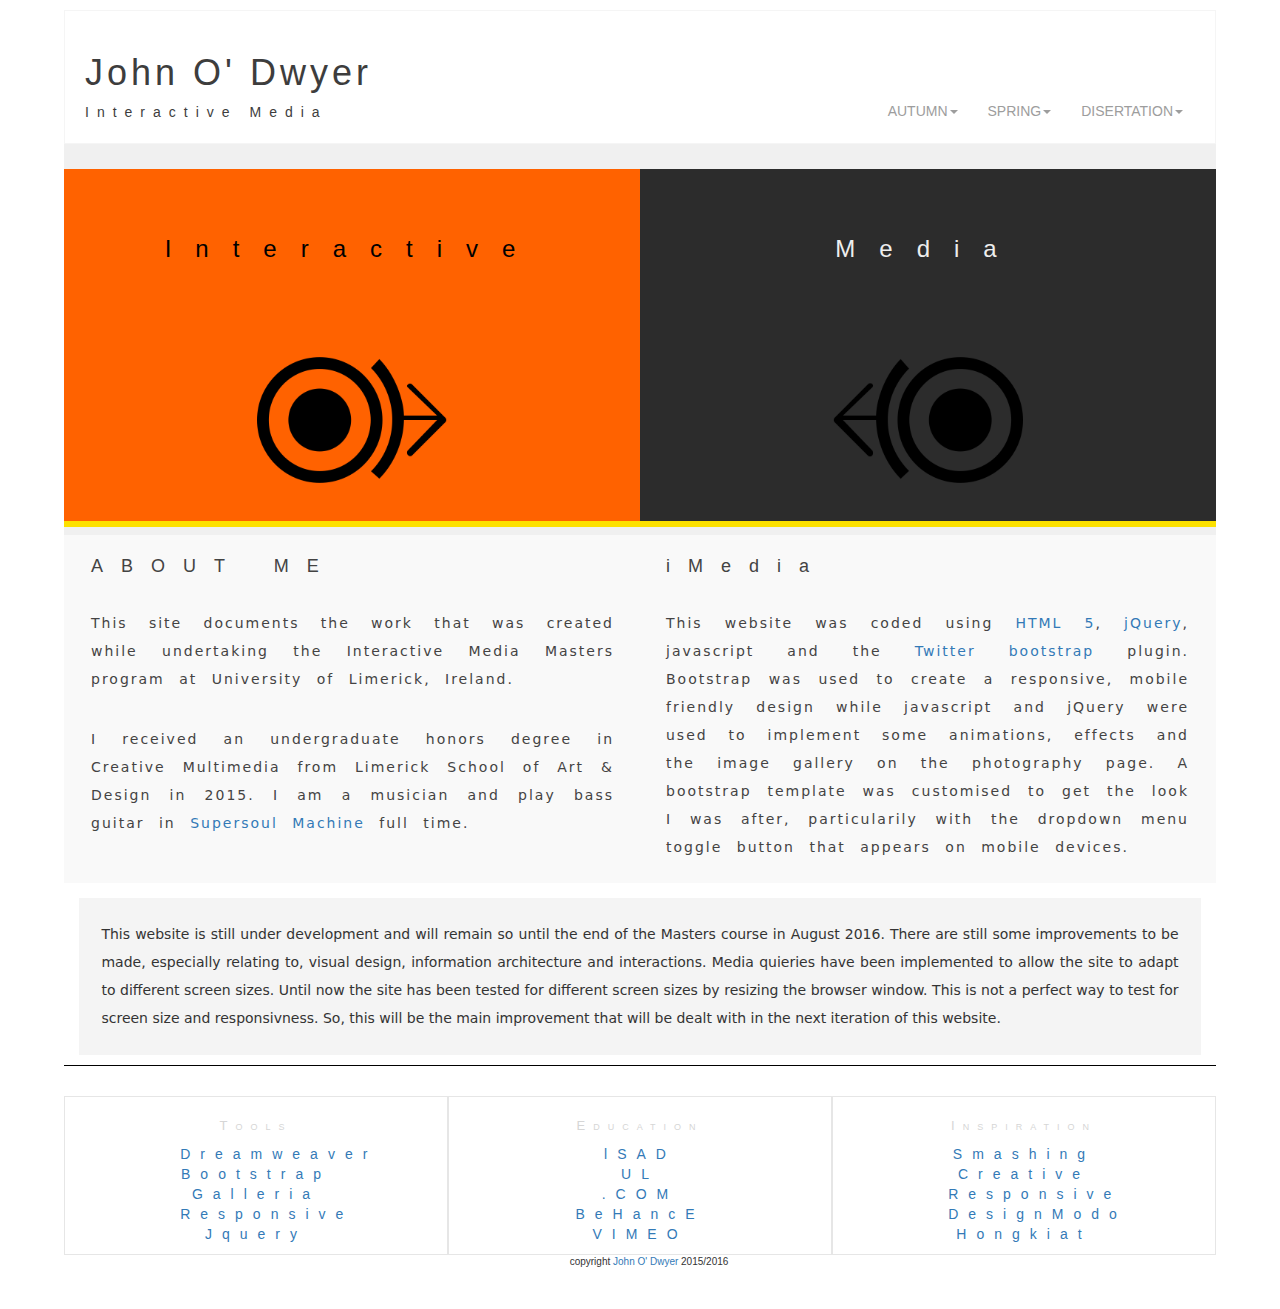
<file: index.html>
<!doctype html>
<html>
<head>
<meta charset="UTF-8">
<link href="css/bootstrap.css" rel="stylesheet" type="text/css">
<link href="myCustomCSS/myStyleSheet.css" rel="stylesheet" type="text/css">
<script src="js/jquery-1.11.2.min.js" type="text/javascript"></script>
<script src="myCustomScripts/myJS.js" type="text/javascript"></script>

<meta http-equiv="X-UA-Compatible" content="IE=edge">
<meta name="viewport" content="width=device-width, initial-scale=1.0">
<title>HOME John O' Dwyer</title>
<!-- HTML5 shim and Respond.js for IE8 support of HTML5 elements and media queries -->
<!-- WARNING: Respond.js doesn't work if you view the page via file:// -->
<!--[if lt IE 9]>
<script src="https://oss.maxcdn.com/html5shiv/3.7.2/html5shiv.min.js"></script>
<script src="https://oss.maxcdn.com/respond/1.4.2/respond.min.js"></script>
<![endif]-->
</head>

<body>
<div class="container-fluid" id="mainContainer">
<nav class="navbar navbar-inverse">
  <div class="container-fluid">
    <!-- Brand and toggle get grouped for better mobile display -->
    <div class="navbar-header">
      <button type="button" class="navbar-toggle collapsed" data-toggle="collapse" data-target="#inverseNavbar1"><span class="sr-only">Toggle navigation</span><span class="icon-bar"></span><span class="icon-bar"></span><span class="icon-bar"></span></button>
  <h1 class="myName"><a href="index.html">John O' Dwyer</a></h1>
  <p class="tagline">Interactive Media</p>
  
    </div>
    <!-- Collect the nav links, forms, and other content for toggling -->
    <div class="collapse navbar-collapse" id="inverseNavbar1">
      <ul class="nav navbar-nav">
        <li class="dropdown"><a href="#" class="dropdown-toggle" data-toggle="dropdown" role="button" aria-expanded="false">AUTUMN<span class="caret"></span></a>
          <ul class="dropdown-menu" role="menu">
            <li><a href="photography.html">PHOTOGRAPHY</a></li>
            <li><a href="video.html">VIDEO PRODUCTION</a></li>
            <li><a href="audio.html">AUDIO PRODUCTION</a></li>
            <li class="divider"></li>
          </ul>
        </li>
        <li class="dropdown"><a href="#" class="dropdown-toggle" data-toggle="dropdown" role="button" aria-expanded="false">SPRING<span class="caret"></span></a>
          <ul class="dropdown-menu" role="menu">
            <li><a href="html5.html">FLASH/HTML5</a></li>
            <li><a href="pureData.html">PURE DATA</a></li>
            <li><a href="arduino.html">ARDUINO</a></li>
            <li><a href="processing.html">PROCESSING</a></li>
            <li><a href="prototyping.html">PROTOTYPING</a></li>
            <li class="divider"></li>

          </ul>
        </li>
        <li class="dropdown"><a href="#" class="dropdown-toggle" data-toggle="dropdown" role="button" aria-expanded="false">DISERTATION<span class="caret"></span></a>
          <ul class="dropdown-menu" role="menu">
            <li><a href="disertation.html">INITIAL PROPOSAL</a></li>
            <li><a href="#">PLANNING</a></li>
            <li><a href="#">FINAL THESIS</a></li>
            <li class="divider"></li>
          </ul>
        </li>
      </ul>
<ul class="nav navbar-nav navbar-right">
        <li></li>
        <li class="dropdown">
<ul class="dropdown-menu" role="menu">
            <li><a href="#">Action</a></li>
            <li><a href="#">Another action</a></li>
            <li><a href="#">Something else here</a></li>
            <li class="divider"></li>
            <li><a href="#">Separated link</a></li>
          </ul>
        </li>
      </ul>
    </div>
    <!-- /.navbar-collapse -->
  </div>
  <!-- /.container-fluid -->
</nav> <!--My Nav Bar Bootstrapped! Contained in this collapse-->

<div class="container-fluid">
	<div class="row">
   	  <div class="col-sm-6" id="lefthandColHome">
        	<h3>Interactive</h3>
            <div >
            	<img src="myImages/lefthandICON.png" alt="ICON1" class="homeIcon">
            </div>
   
        </div>
      <div class="col-sm-6" id="righthandColHome">
        	<h3>Media</h3>
            <div >
            	<img src="myImages/righthandICON.png" alt="ICON2" class="homeIcon">
            </div>
        </div>
    </div>

</div>

<div class="row">
  <div class="col-md-12" id="breakerColumn"></div><!-- breaker column -->
</div>

<div class="container-fluid" id="aboutMeContainer">
<div class="row">
<div class="col-sm-6" id="lefthandColHome2">
	<h4 id="aboutMe">ABOUT ME</h4>
    <p id="aboutMeP">This site documents the work that was created while undertaking the Interactive Media Masters program at University of Limerick, Ireland. </p>
    <p id="aboutMeP">I received an undergraduate honors degree in Creative Multimedia from Limerick School of Art &amp; Design in 2015. I am a musician and play bass guitar in <a href="http://www.supersoulmachine.com/">Supersoul Machine</a> full time.</p>
    </div>
    
    <div class="col-sm-6" id="righthandColHome2">
    <h4 id="aboutMe">iMedia</h4>
    <p id="aboutMeP">This website was coded using <a href="http://www.w3schools.com/html/html5_intro.asp">HTML 5</a>, <a href="https://jquery.com/">jQuery</a>, javascript and the <a href="http://getbootstrap.com/2.3.2/">Twitter bootstrap</a> plugin. Bootstrap was used to create a responsive, mobile friendly design while javascript and jQuery were used to implement some animations, effects and the image gallery on the photography page. A bootstrap template was customised to get the look I was after, particularily with the dropdown menu toggle button that appears on mobile devices.</p>
    	</div>
	</div>
</div>

<div class="container-fluid">
	<div class="col-sm-12">
	  <p id="photoPara">This website is still under development and will remain so until the end of the Masters course in August 2016. There are still some improvements to be made, especially relating to, visual design, information architecture and interactions. Media quieries have been implemented to allow the site to adapt to different screen sizes. Until now the site has been tested for different screen sizes by resizing the browser window. This is not a perfect way to test for screen size and  responsivness. So, this will be the main improvement that will be dealt with in the next iteration of this website. </p>
	</div>
</div>
<div class="container-fluid panel-footer">
  <footer class="myFooter" id="myFooterID">
  	<div class="row">
      <div class="col-sm-4 footerColumns">
      <h3 class="footerHeadings">Tools</h3>
      	<ul class="footerList">
        	<li><a href="http://www.adobe.com/ie/products/dreamweaver.html" class="footerLinks">Dreamweaver</a></li>
            <li><a href="http://getbootstrap.com/" class="footerLinks">Bootstrap</a></li>
            <li><a href="http://galleria.io/" class="footerLinks">Galleria</a></li>
            <li><a href="http://www.w3schools.com/html/html_responsive.asp" class="footerlinks">Responsive</a></li>
            <li><a href="https://jquery.com/" class="footerlinks">Jquery</a></li>
        </ul>
      </div>
      <div class="col-sm-4 footerColumns">
      <h3 class="footerHeadings">Education</h3>
      	<ul class="footerList">
        	<li><a href="http://www.lsadgraduates.ie/john-o-dwyer" class="footerLinks">lSAD</a></li>
            <li><a href="index.html" class="footerLinks">UL</a></li>
            <li><a href="http://johngodwyer.com/" class="footerLinks">.COM</a></li>
            <li><a href="https://www.behance.net/JohnnyOD" class="footerlinks">BeHancE</a></li>
            <li><a href="https://vimeo.com/user13305554/videos" class="footerlinks">VIMEO</a></li>
        </ul>
      </div>
      <div class="col-sm-4 footerColumns">
      <h3 class="footerHeadings">Inspiration</h3>
      	<ul class="footerList">
        	<li><a href="#" class="footerLinks">Smashing</a></li>
            <li><a href="http://www.creativebloq.com/" class="footerLinks">Creative</a></li>
            <li><a href="https://responsivedesign.is/" class="footerLinks">Responsive</a></li>
            <li><a href="http://designmodo.com/" class="footerlinks">DesignModo</a></li>
            <li><a href="http://www.hongkiat.com/blog/" class="footerlinks">Hongkiat</a></li>
        </ul>
      </div>
      <div class="container">
         <p class="copyrightFooter">copyright <a href="index.html">John O' Dwyer</a> 2015/2016</p>
     </div>

    </div>
</footer>
</div><!-- end my footer content -->
</div>
<script src="js/bootstrap.js" type="text/javascript"></script>
</body>
</html>
</file>
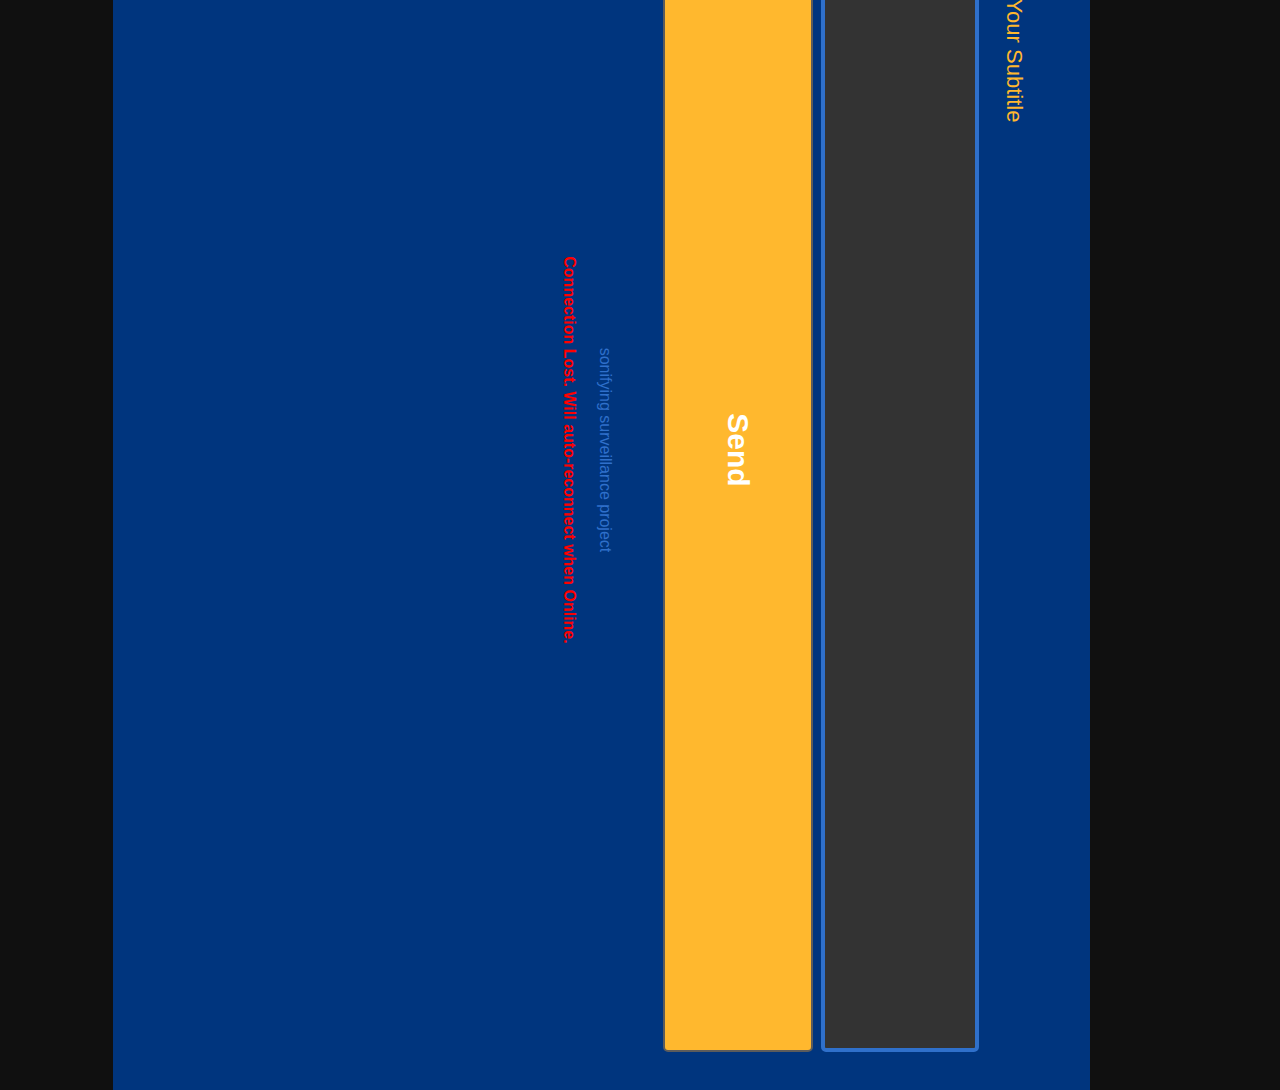
<file: fyp_app/index.html>
<!DOCTYPE html>

<head>
    <meta charset="utf-8">
    <meta name="viewport" content="width=device-width, initial-scale=1, user-scalable=no">
    <!-- iOS-specifc metas -->
    <meta name="apple-touch-fullscreen" content="yes" />
    <meta name="apple-mobile-web-app-capable" content="yes" />
    <title>Sonifying Surveillance Project</title>
    <link rel="stylesheet" href="css/app.css">
    <link rel="stylesheet" href="css/custom.css">
    <script src="https://ajax.googleapis.com/ajax/libs/jquery/2.1.1/jquery.min.js"></script>
    <script src="pubnub.min.js"></script>
</head>

<body>
    <div id="skip-link">
        <a href="#main-content" class="element-invisible element-focusable">Skip to main content</a>
    </div>
    <div class="pageWrapper">
    </div>
    <div id="content" class="content pageContent">
        <div id="messages">
            <div class="messagesWrapper">
            </div>
        </div>
        <div class="region region-content">
            <div id="block-system-main" class="block block-system">
                <div class="content">
                    <div id="node-32" class="node node-page clearfix">
                        <div class="content">
                        </div>
                    </div>
                </div>
            </div>
        </div>
        <div id="jmpubnubWrapper">
            <div class="mainCont">
                <div class="jmPubNubPublish">
                    <h1>Type and send Your Subtitle</h1>
                    <form id="publishForm" action="" onsubmit="sendToMax(); return false;">
                        <div id="fieldset">
                            <!--  <input id="thisWillGoToMax" name="thisWillGoToMax" cols="40" maxlength="15" rows="1"> -->
                            <!-- Use maxlength if you want to restrict the number of characters that can be entered into the text fiels -->
                            <input id="thisWillGoToMax" name="thisWillGoToMax" cols="40" rows="1"></input>
                        </div>
                        <input type="button" value="Send" id="sendToMax">
                    </form>
                    <div id="yes">
                        <div id="no">
                            Your browser does not support Device Orientation and Motion API. Try this sample with iPhone, iPod or iPad with iOS 4.2+.
                        </div>
                    </div>
                                    <div id="projectTitle">
                    <h2>sonifying surveillance project</h2>
                </div>
                </div>
                <div id="errWrapper">
                    <span id="errorMessage">Connection Lost. Will auto-reconnect when Online.</span>
                </div>

            </div>
        </div>
        <!--[if lt IE 9]>
</div>
<![endif]-->
        <script src="myPubnub.js"></script>
</body>

</html>
</file>
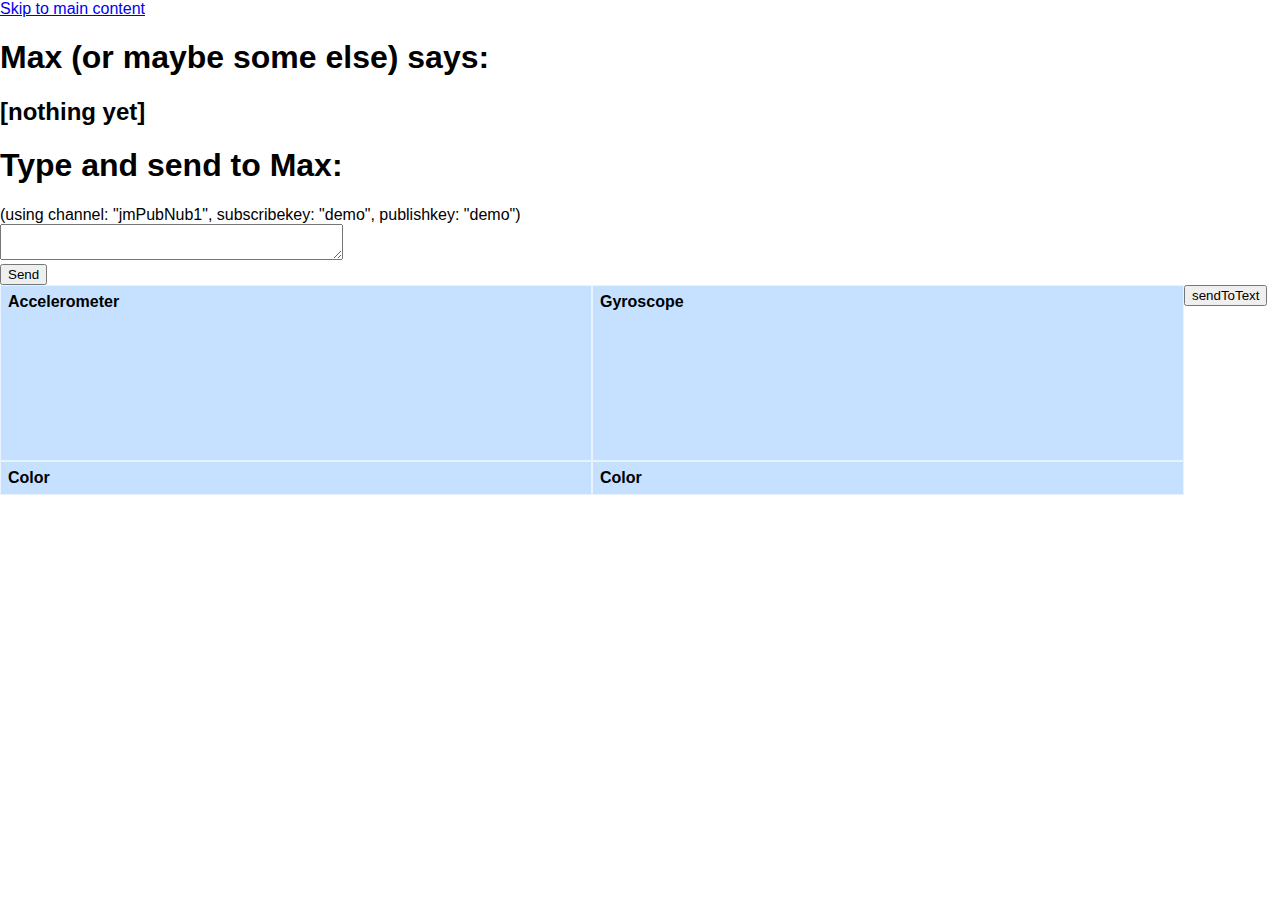
<file: serverExperiments/index.html>
<!DOCTYPE html PUBLIC "-//W3C//DTD XHTML+RDFa 1.0//EN"
  "http://www.w3.org/MarkUp/DTD/xhtml-rdfa-1.dtd">
<html xmlns="http://www.w3.org/1999/xhtml" xml:lang="en" version="XHTML+RDFa 1.0" dir="ltr">
		<meta name="apple-touch-fullscreen" content="yes" />
		<meta name="apple-mobile-web-app-capable" content="yes" />
		<meta name="viewport" content="width=device-width, initial-scale=1.0, maximum-scale=1.0, user-scalable=no" />
<head profile="http://www.w3.org/1999/xhtml/vocab">
  <meta http-equiv="Content-Type" content="text/html; charset=utf-8" />
<link rel="shortcut icon" href="http://www.janmech.net/sites/default/files/favicon.ico" type="image/vnd.microsoft.icon" />
<link rel="shortlink" href="/node/32" />
<link rel="canonical" href="/jmpubnub" />
<meta name="Generator" content="Drupal 7 (http://drupal.org)" />
  <title>jm.pubNub | janmech.net</title>
  <link type="text/css" rel="stylesheet" href="http://www.janmech.net/sites/default/files/css/css_xE-rWrJf-fncB6ztZfd2huxqgxu4WO-qwma6Xer30m4.css" media="all" />
<link type="text/css" rel="stylesheet" href="http://www.janmech.net/sites/default/files/css/css_GkP1xbigU_DhVxzZsSNzf-eghVYQ3uXuV83Tst8l5EM.css" media="all" />
<link type="text/css" rel="stylesheet" href="http://www.janmech.net/sites/default/files/css/css_MnXiytJtb186Ydycnpwpw34cuUsHaKc80ey5LiQXhSY.css" media="all" />
<link type="text/css" rel="stylesheet" href="http://www.janmech.net/sites/default/files/css/css_zY1eH8xhqCmUe-v9T_fsudT-d7pEP6oQZOWRneurcTU.css" media="all" />
  <script type="text/javascript" src="http://www.janmech.net/sites/default/files/js/js_xAPl0qIk9eowy_iS9tNkCWXLUVoat94SQT48UBCFkyQ.js"></script>
<script type="text/javascript" src="http://www.janmech.net/sites/default/files/js/js_Tcwnr_qcqUIrmippZtoaeNxV9r6rAL8FhqbdJEhK-cc.js"></script>
<script type="text/javascript" src="http://www.janmech.net/sites/default/files/js/js_7VakS0FS0W7ptwD6gE8tKo_GBOHrNlSs8WQvjyF1nqk.js"></script>
<script src="https://ajax.googleapis.com/ajax/libs/jquery/2.1.1/jquery.min.js"></script>

<style> 
		#no {
			display: none;	
		}
		
		@media screen {
			html, body, div, span {
				margin: 0;
			  padding: 0;
			  border: 0;
			  outline: 0;
			  font-size: 100%;
			  vertical-align: baseline;
			}			
			body {
				height: auto;
		  	-webkit-text-size-adjust:none;
		  	font-family:Helvetica, Arial, Verdana, sans-serif;
		  	padding:0px;
				overflow-x: hidden;		
			}		
			
			.outer {
				background: rgba(123, 256, 245, 0.9);
				padding: 0px;
				min-height: 48px;
				
			}
			
			.box {
				position: relative;
				float: left;
				width: 45%;
				padding: 7px;
				border: 1px solid rgba(255, 255, 255, 0.6);
				background: rgba(178,215,255,0.75);
				min-height: 160px;
			}	
			
			.box2 {
				position: relative;
				float: left;
				width: 45%;
				padding: 7px;
				border: 1px solid rgba(255, 255, 255, 0.6);
				background: rgba(178,215,255,0.75);
			}	
			
			.box span {
				display: block;
			}
			
			span.head {
				font-weight: bold;				
			}
		
		}
		</style> 

</head>
<body class="html not-front not-logged-in no-sidebars page-node page-node- page-node-32 node-type-page" >
  <div id="skip-link">
    <a href="#main-content" class="element-invisible element-focusable">Skip to main content</a>
  </div>
<div class="pageWrapper">   
</div>
	<div id="content" class="content pageContent">
		<div id="messages">
			<div class="messagesWrapper">
			</div>
		</div>
		  <div class="region region-content">
    		<div id="block-system-main" class="block block-system">
  				<div class="content">
   					 <div id="node-32" class="node node-page clearfix">
     
  						<div class="content">
     					 </div>  
					</div>
 				 </div>
			</div>
  		</div>
		<div id="jmpubnubWrapper">
			<script src="http://cdn.pubnub.com/pubnub-3.7.1.min.js"></script>
			<div class="mainCont">

				<h1>Max (or maybe some else) says:</h1>
				<h2>
					<span id="jmPubNubDisplay">[nothing yet]</span>
				</h2>
				<div class="jmPubNubPublish">
					<h1>Type and send to Max:</h1>
					<span class="jmPubNubSmall">(using channel: "jmPubNub1", subscribekey: "demo", publishkey: "demo")</span>
					<form id="publishForm" action="" onsubmit="sendToMax(); return false;">
						<div>
							<textarea id="thisWillGoToMax" name = "thisWillGoToMax" cols="40"></textarea>
						</div>
						<input type="button" value="Send" id="sendToMax">
					</form>
        <div id="yes"> 
				<div class="box" id="accel">
					<span class="head">Accelerometer</span>
					<span id="xlabel"></span>
					<span id="ylabel"></span>
					<span id="zlabel"></span>
					<span id="ilabel"></span>					
					<span id="arAlphaLabel"></span>										
					<span id="arBetaLabel"></span>										
					<span id="arGammaLabel"></span>																				
				</div>			
				<div class="box" id="gyro">
					<span class="head">Gyroscope</span>
					<span id="alphalabel"></span>			
					<span id="betalabel"></span>
					<span id="gammalabel"></span>
				</div>	
				<div class="box2" id="accelcolor">
					<span class="head">Color</span>
				</div>
				<div class="box2" id="gyrocolor">
					<span class="head">Color</span>
				</div>
				<input type="button" value= "sendToText" id="sendToTextArea">
                
		</div>
		<div id="no">
			Your browser does not support Device Orientation and Motion API. Try this sample with iPhone, iPod or iPad with iOS 4.2+.    
		</div>
       		
</div>
	


	<script> 
		$('#sendToTextArea').on('click',function(){
			var arr = new Array();
			
			arr.push(ax);
			arr.push(ay);
			arr.push(az);

			//document.getElementsByName('thisWillGoToMax')[0].value = arr[0,1,2];
			document.getElementById('thisWillGoToMax').innerHTML = arr;
			});
			
		jQuery("#sendToMax").click(function(){
			sendToMax();
				});
					var pubnub = PUBNUB.init({
						publish_key   : 'demo',
						subscribe_key : 'demo'
					});
					function sendToMax(form) {
						console.log("here");
						pubnub.publish({
							channel : 'jmPubNub1',
							message : {"theWebSiteSays" : jQuery("#thisWillGoToMax").val()}
						});
						jQuery("#thisWillGoToMax").val('');
					}
					pubnub.subscribe({
						channel  : "jmPubNub1",      // CONNECT TO THIS CHANNEL.
						error    : function() {        // LOST CONNECTION (auto reconnects)
							alert("Connection Lost. Will auto-reconnect when Online.")
						},
						callback : function(fromMax) { // RECEIVED A MESSAGE.
							if(fromMax.value != undefined) {
								jQuery("#jmPubNubDisplay").text(fromMax.value);
							}
						}
					})
			
			// Position Variables
			var x = 0;
			var y = 0;
			var z = 0;

			// Speed - Velocity
			var vx = 0;
			var vy = 0;
			var vz = 0;

			// Acceleration
			var ax = 0;
			var ay = 0;
			var az = 0;
			var ai = 0;
			var arAlpha = 0;
			var arBeta = 0;
			var arGamma = 0;

			var delay = 100;
			var vMultiplier = 0.01;			var alpha = 0;
		
			var alpha = 0;
			var beta = 0;
			var gamma = 0;
			
			
			if (window.DeviceMotionEvent==undefined) {
				document.getElementById("no").style.display="block";
				document.getElementById("yes").style.display="none";
			} 
			else {
				window.ondevicemotion = function(event) {
					ax = Math.round(Math.abs(event.accelerationIncludingGravity.x * 1));
					ay = Math.round(Math.abs(event.accelerationIncludingGravity.y * 1));
					az = Math.round(Math.abs(event.accelerationIncludingGravity.z * 1));		
					ai = Math.round(event.interval * 100) / 100;
					rR = event.rotationRate;
					if (rR != null) {
						arAlpha = Math.round(rR.alpha);
						arBeta = Math.round(rR.beta);
						arGamma = Math.round(rR.gamma);
					}

/*					
					ax = Math.abs(event.acceleration.x * 1000);
					ay = Math.abs(event.acceleration.y * 1000);
					az = Math.abs(event.acceleration.z * 1000);		
	*/				
				}
								
				window.ondeviceorientation = function(event) {
					alpha = Math.round(event.alpha);
					beta = Math.round(event.beta);
					gamma = Math.round(event.gamma);
				}				
				
				function d2h(d) {return d.toString(16);}
				function h2d(h) {return parseInt(h,16);}
				
				function makecolor(a, b, c) {
					red = Math.abs(a) % 255;
					green = Math.abs(b) % 255;
					blue = Math.abs(c) % 255;
					return "#" + d2h(red) + d2h(green) + d2h(blue);
				}
				
				function makeacceleratedcolor(a, b, c) {
					red = Math.round(Math.abs(a + az) % 255);
					green = Math.round(Math.abs(b + ay) % 255);
					blue = Math.round(Math.abs(c + az) % 255);
					return "#" + d2h(red) + d2h(green) + d2h(blue);
				}
 
				setInterval(function() {
					document.getElementById("xlabel").innerHTML = "X: " + ax;
					document.getElementById("ylabel").innerHTML = "Y: " + ay;
					document.getElementById("zlabel").innerHTML = "Z: " + az;										
					document.getElementById("ilabel").innerHTML = "I: " + ai;										
					document.getElementById("arAlphaLabel").innerHTML = "arA: " + arAlpha;															
					document.getElementById("arBetaLabel").innerHTML = "arB: " + arBeta;
					document.getElementById("arGammaLabel").innerHTML = "arG: " + arGamma;																									
					document.getElementById("alphalabel").innerHTML = "Alpha: " + alpha;
					document.getElementById("betalabel").innerHTML = "Beta: " + beta;
					document.getElementById("gammalabel").innerHTML = "Gamma: " + gamma;

					document.getElementById("accelcolor").innerHTML = "Color: " + makecolor(ax, ay, az);
					document.getElementById("accelcolor").style.background = makecolor(ax, ay, az);
					document.getElementById("accelcolor").style.color = "#FFFFFF";
					document.getElementById("accelcolor").style.fontWeight = "bold";

					document.getElementById("gyrocolor").innerHTML = "Color: " + makecolor(alpha, beta, gamma);
					document.getElementById("gyrocolor").style.background = makecolor(alpha, beta, gamma);
					document.getElementById("gyrocolor").style.color = "#FFFFFF";
					document.getElementById("gyrocolor").style.fontWeight = "bold";

					document.bgColor = makecolor(arAlpha, arBeta, arGamma);

				}, delay);
			} 
			 
			
			</script> 

			</div>
		</div>
	</div>
	

<!--[if lt IE 9]>
</div>
<![endif]-->
  </body>
</html>
</file>
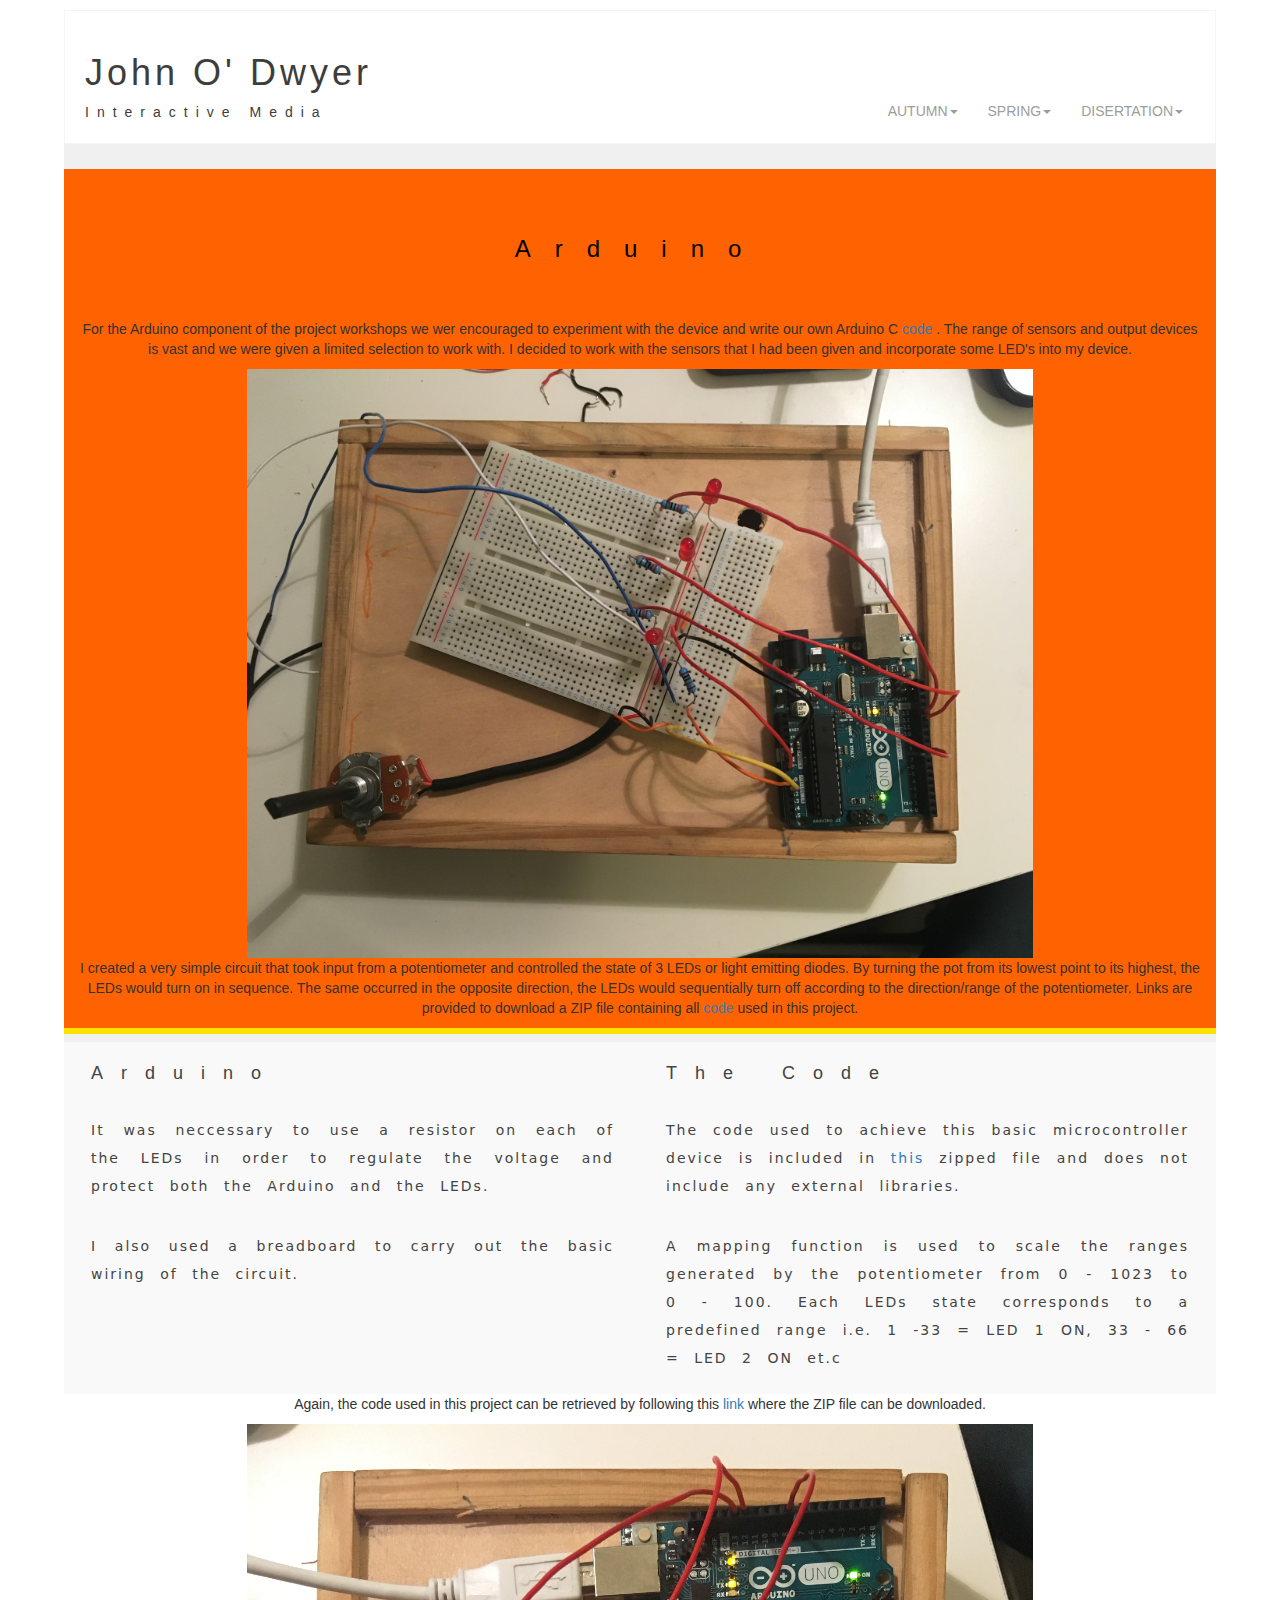
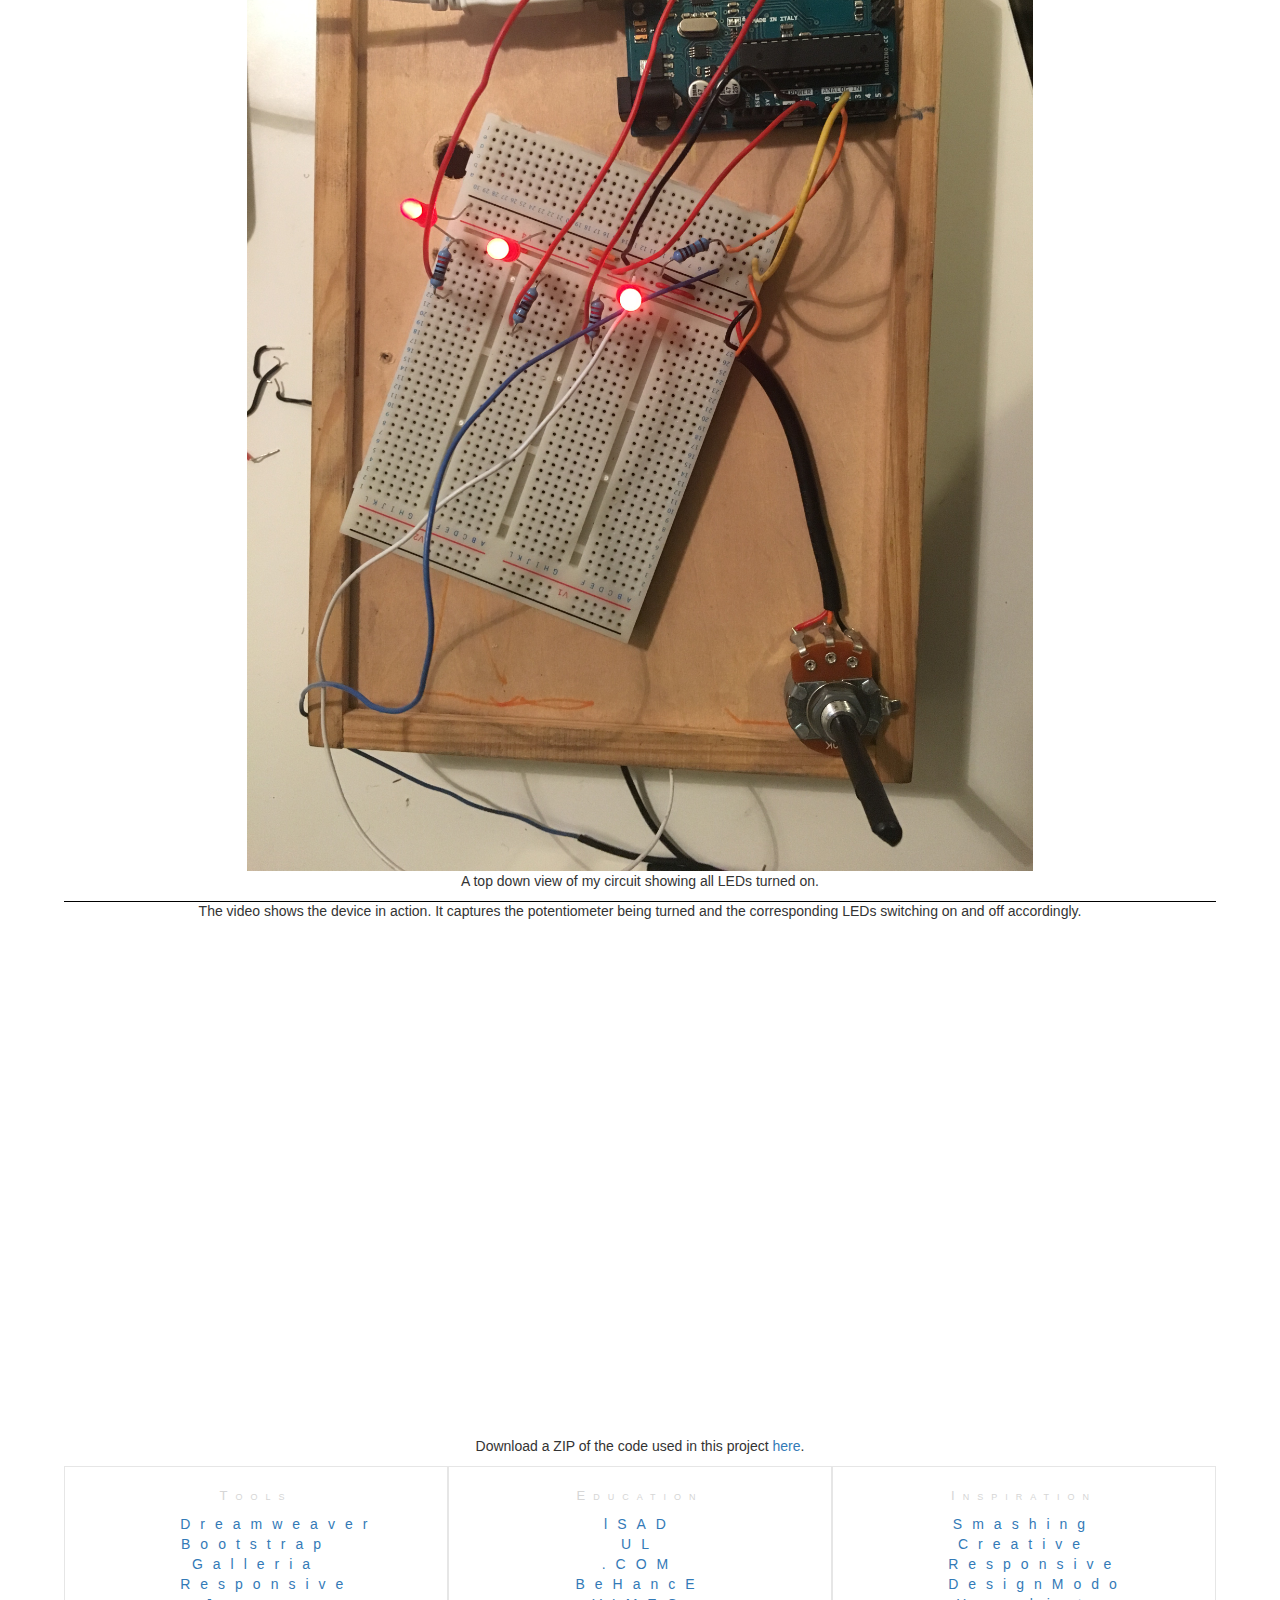
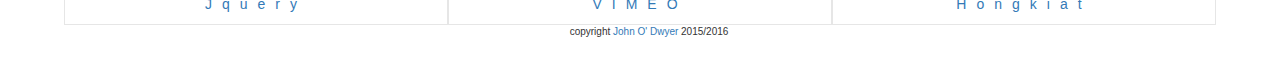
<file: arduino.html>
<!doctype html>
<html>
<head>
<meta charset="UTF-8">
<link href="css/bootstrap.css" rel="stylesheet" type="text/css">
<link href="myCustomCSS/myStyleSheet.css" rel="stylesheet" type="text/css">
<script src="js/jquery-1.11.2.min.js" type="text/javascript"></script>
<script src="myCustomScripts/myJS.js" type="text/javascript"></script>

<meta http-equiv="X-UA-Compatible" content="IE=edge">
<meta name="viewport" content="width=device-width, initial-scale=1.0">
<title>ARDUINO John O' Dwyer</title>
<!-- HTML5 shim and Respond.js for IE8 support of HTML5 elements and media queries -->
<!-- WARNING: Respond.js doesn't work if you view the page via file:// -->
<!--[if lt IE 9]>
<script src="https://oss.maxcdn.com/html5shiv/3.7.2/html5shiv.min.js"></script>
<script src="https://oss.maxcdn.com/respond/1.4.2/respond.min.js"></script>
<![endif]-->
</head>

<body>
<div class="container-fluid" id="mainContainer">
<nav class="navbar navbar-inverse">
  <div class="container-fluid">
    <!-- Brand and toggle get grouped for better mobile display -->
    <div class="navbar-header">
      <button type="button" class="navbar-toggle collapsed" data-toggle="collapse" data-target="#inverseNavbar1"><span class="sr-only">Toggle navigation</span><span class="icon-bar"></span><span class="icon-bar"></span><span class="icon-bar"></span></button>
  <h1 class="myName"><a href="index.html">John O' Dwyer</a></h1>
  <p class="tagline">Interactive Media</p>
  
    </div>
    <!-- Collect the nav links, forms, and other content for toggling -->
    <div class="collapse navbar-collapse" id="inverseNavbar1">
      <ul class="nav navbar-nav">
        <li class="dropdown"><a href="#" class="dropdown-toggle" data-toggle="dropdown" role="button" aria-expanded="false">AUTUMN<span class="caret"></span></a>
          <ul class="dropdown-menu" role="menu">
            <li><a href="photography.html">PHOTOGRAPHY</a></li>
            <li><a href="video.html">VIDEO PRODUCTION</a></li>
            <li><a href="audio.html">AUDIO PRODUCTION</a></li>
            <li class="divider"></li>

          
          </ul>
        </li>
        <li class="dropdown"><a href="#" class="dropdown-toggle" data-toggle="dropdown" role="button" aria-expanded="false">SPRING<span class="caret"></span></a>
          <ul class="dropdown-menu" role="menu">
            <li><a href="html5.html">FLASH/HTML5</a></li>
            <li><a href="pureData.html">PURE DATA</a></li>
            <li><a href="arduino.html">ARDUINO</a></li>
            <li><a href="processing.html">PROCESSING</a></li>
            <li><a href="prototyping.html">PROTOTYPING</a></li>
            <li class="divider"></li>

          </ul>
        </li>
        <li class="dropdown"><a href="#" class="dropdown-toggle" data-toggle="dropdown" role="button" aria-expanded="false">DISERTATION<span class="caret"></span></a>
          <ul class="dropdown-menu" role="menu">
            <li><a href="disertation.html">INITIAL PROPOSAL</a></li>
            <li><a href="#">PLANNING</a></li>
            <li><a href="#">FINAL THESIS</a></li>
            <li class="divider"></li>

          </ul>
        </li>
      </ul>
<ul class="nav navbar-nav navbar-right">
        <li></li>
        <li class="dropdown">
<ul class="dropdown-menu" role="menu">
            <li><a href="#">Action</a></li>
            <li><a href="#">Another action</a></li>
            <li><a href="#">Something else here</a></li>
            <li class="divider"></li>
          </ul>
        </li>
      </ul>
    </div>
    <!-- /.navbar-collapse -->
  </div>
  <!-- /.container-fluid -->
</nav> <!--My Nav Bar Bootstrapped! Contained in this collapse-->

<div class="container-fluid">
	<div class="row">
   	  <div class="col-sm-12" id="lefthandColHome">
        	<h3>Arduino</h3>
            <p>For the Arduino component of the project workshops we wer encouraged to experiment with the device and write our own Arduino C <a href="zippedCode/LedsAndPot.zip"> code </a>. The range of sensors and output devices is vast and we were given a limited selection to work with. I decided to work with the sensors that I had been given and incorporate some LED's into my device.</p>
            <img src="myImages/topViewLandscape.JPG" alt="arduino" width="70%" />
   
   <p>I created a very simple circuit that took input from a potentiometer and controlled the state of 3 LEDs or light emitting diodes. By turning the pot from its lowest point to its highest, the LEDs would turn on in sequence. The same occurred in the opposite direction, the LEDs would sequentially turn off according to the direction/range of the potentiometer. Links are provided to download a ZIP file containing all <a href="zippedCode/LedsAndPot.zip">code</a> used in this project. </p>
        </div>
     
    </div>

</div>

<div class="row">
  <div class="col-md-12" id="breakerColumn"></div><!-- breaker column -->
</div>

<div class="container-fluid" id="aboutMeContainer">
<div class="row">
<div class="col-sm-6" id="lefthandColHome2">
	<h4 id="aboutMe">Arduino</h4>
    <p id ="aboutMeP">It was neccessary to use a resistor on each of the LEDs in order to regulate the voltage and protect both the Arduino  and the LEDs.</p>
    <p id="aboutMeP">I also used a breadboard to carry out the basic wiring of the circuit.</p>
    
    </div>
    
    <div class="col-sm-6" id="righthandColHome2">
    <h4 id="aboutMe">The Code</h4>
    <p id="aboutMeP">The code used to achieve this basic microcontroller device is included in <a href="zippedCode/LedsAndPot.zip">this</a> zipped file and does not include any external libraries.</p>
    <p id="aboutMeP">A mapping function is used to scale the ranges generated by the potentiometer from 0 - 1023 to 0 - 100. Each LEDs state corresponds to a predefined range i.e. 1 -33 = LED 1 ON, 33 - 66 = LED 2 ON et.c</p>
    	</div>
	</div>
</div>

<div class="container-fluid">
	<div class="col-sm-12">
           <p>Again, the code used in this project can be retrieved by following this <a href="zippedCode/LedsAndPot.zip">link</a> where the ZIP file can be downloaded.</p>

         <img src="myImages/topView.JPG"  width="70%" alt="arduino 2" />
         
                <p>A top down view of my circuit showing all LEDs turned on.</p>

     </div>
</div>

<div class="container-fluid">
	<div class="col-sm-12">
       <p>The video shows the device in action. It captures the potentiometer being turned and the corresponding LEDs switching on and off accordingly.</p>
       <iframe width="70%" height="500" src="https://www.youtube.com/embed/tWvasGewQRE" frameborder="0" allowfullscreen></iframe>
       <p>Download a ZIP of the code used in this project <a href="zippedCode/LedsAndPot.zip">here</a>.</p>
       </div>

<div class="container-fluid panel-footer">
  <footer class="myFooter" id="myFooterID">
  	<div class="row">
      <div class="col-sm-4 footerColumns">
      <h3 class="footerHeadings">Tools</h3>
      	<ul class="footerList">
        	<li><a href="http://www.adobe.com/ie/products/dreamweaver.html" class="footerLinks">Dreamweaver</a></li>
            <li><a href="http://getbootstrap.com/" class="footerLinks">Bootstrap</a></li>
            <li><a href="http://galleria.io/" class="footerLinks">Galleria</a></li>
            <li><a href="http://www.w3schools.com/html/html_responsive.asp" class="footerlinks">Responsive</a></li>
            <li><a href="https://jquery.com/" class="footerlinks">Jquery</a></li>
        </ul>
      </div>
      <div class="col-sm-4 footerColumns">
      <h3 class="footerHeadings">Education</h3>
      	<ul class="footerList">
        	<li><a href="http://www.lsadgraduates.ie/john-o-dwyer" class="footerLinks">lSAD</a></li>
            <li><a href="index.html" class="footerLinks">UL</a></li>
            <li><a href="http://johngodwyer.com/" class="footerLinks">.COM</a></li>
            <li><a href="https://www.behance.net/JohnnyOD" class="footerlinks">BeHancE</a></li>
            <li><a href="https://vimeo.com/user13305554/videos" class="footerlinks">VIMEO</a></li>
        </ul>
      </div>
      <div class="col-sm-4 footerColumns">
      <h3 class="footerHeadings">Inspiration</h3>
      	<ul class="footerList">
        	<li><a href="#" class="footerLinks">Smashing</a></li>
            <li><a href="http://www.creativebloq.com/" class="footerLinks">Creative</a></li>
            <li><a href="https://responsivedesign.is/" class="footerLinks">Responsive</a></li>
            <li><a href="http://designmodo.com/" class="footerlinks">DesignModo</a></li>
            <li><a href="http://www.hongkiat.com/blog/" class="footerlinks">Hongkiat</a></li>
        </ul>
      </div>
      <div class="container">
         <p class="copyrightFooter">copyright <a href="index.html">John O' Dwyer</a> 2015/2016</p>
     </div>

    </div>
</footer>
</div><!-- end my footer content -->
</div>
<script src="js/bootstrap.js" type="text/javascript"></script>
</body>
</html>
</file>
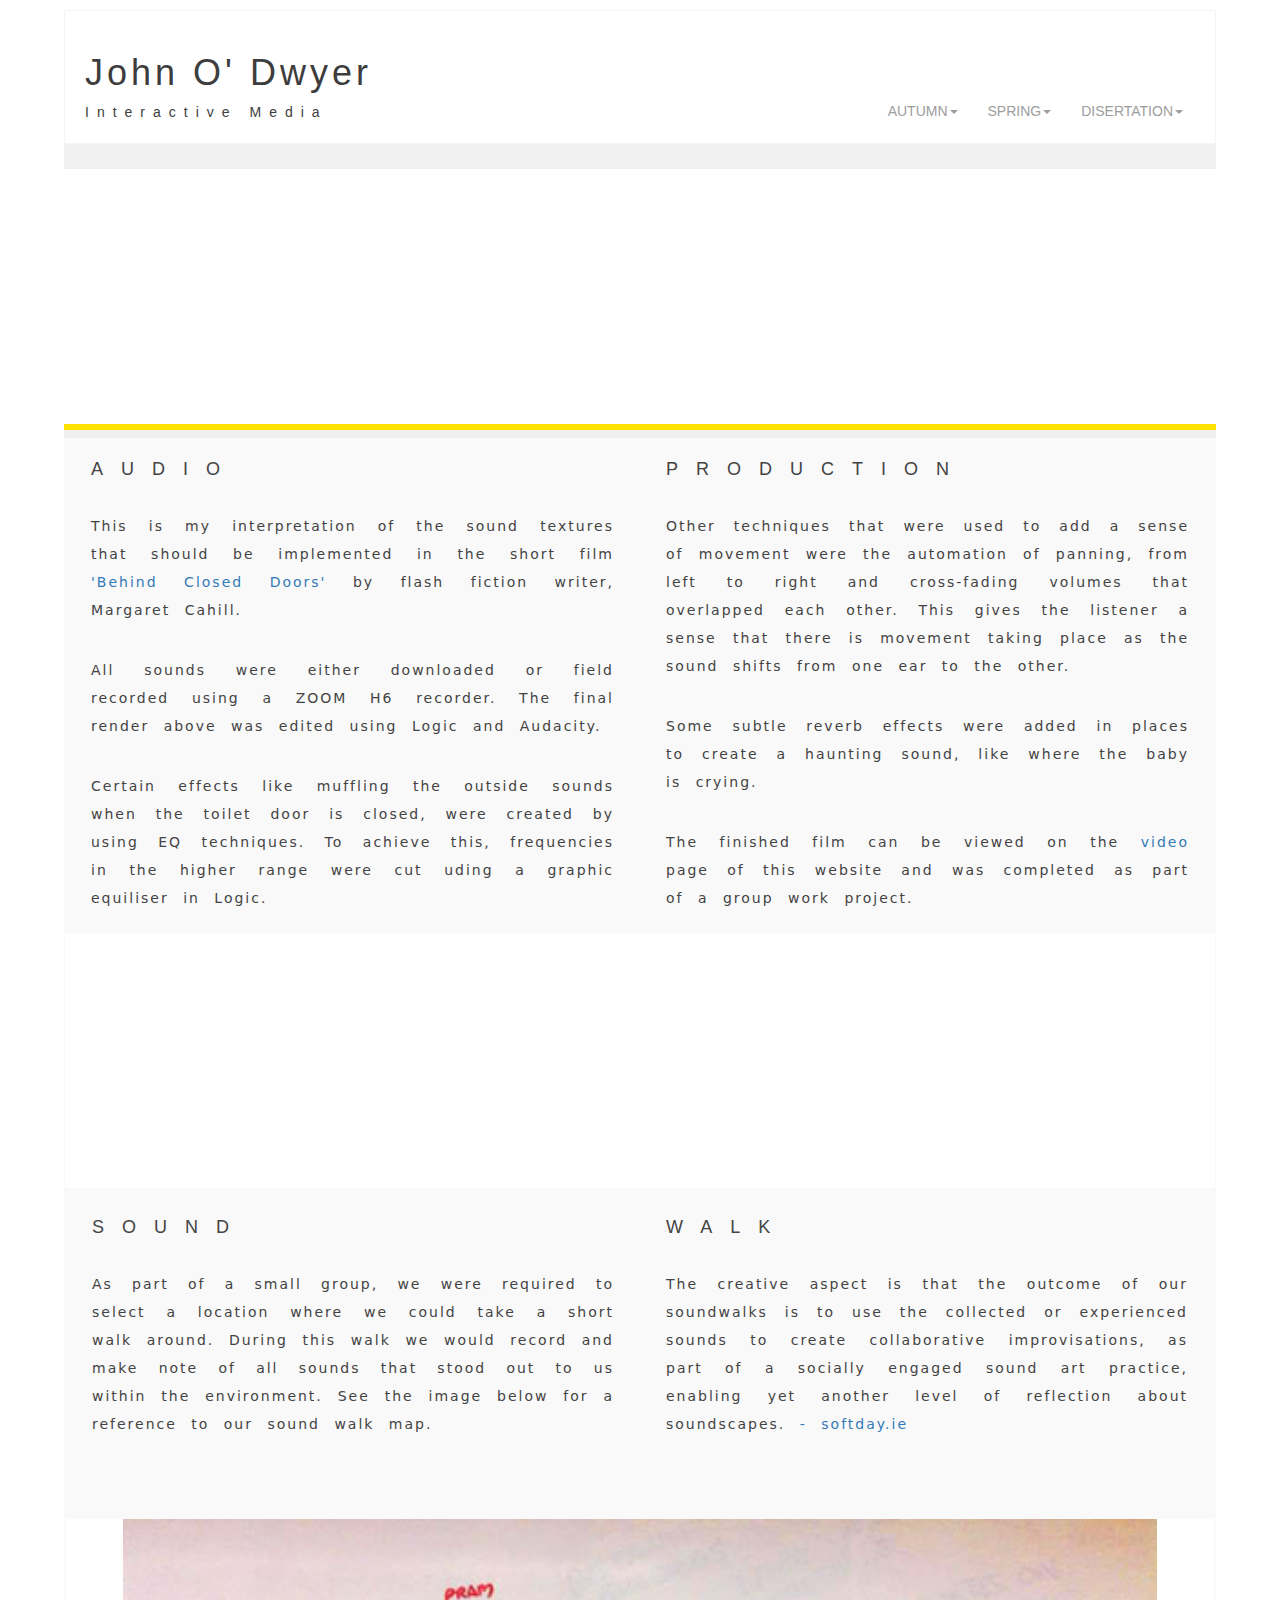
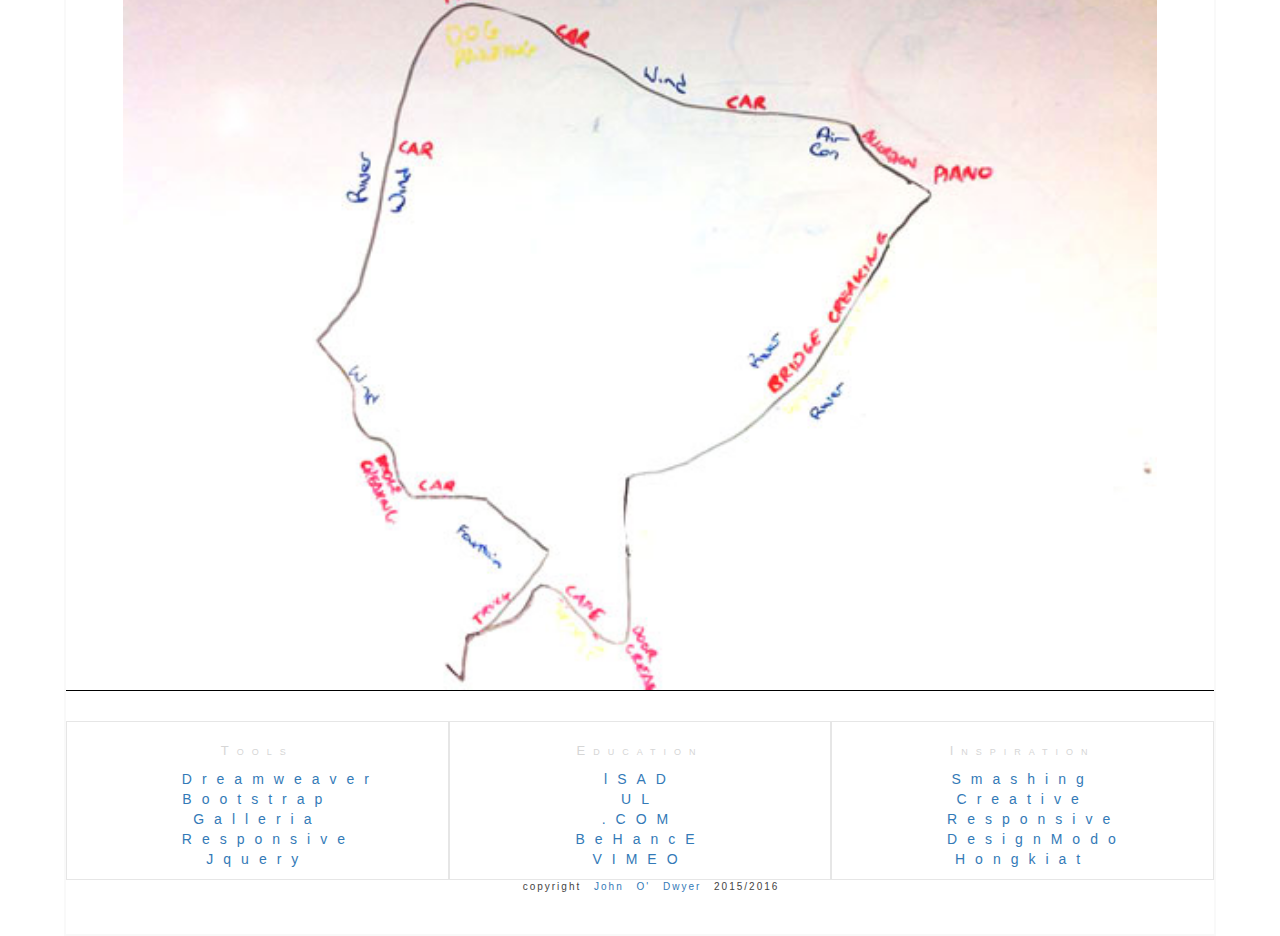
<file: audio.html>
<!doctype html>
<html>
<head>
<meta charset="UTF-8">
<link href="css/bootstrap.css" rel="stylesheet" type="text/css">
<link href="myCustomCSS/myStyleSheet.css" rel="stylesheet" type="text/css">
<script src="js/jquery-1.11.2.min.js" type="text/javascript"></script>
<script src="myCustomScripts/myJS.js" type="text/javascript"></script>

<meta http-equiv="X-UA-Compatible" content="IE=edge">
<meta name="viewport" content="width=device-width, initial-scale=1.0">
<title>HOME John O' Dwyer</title>
<!-- HTML5 shim and Respond.js for IE8 support of HTML5 elements and media queries -->
<!-- WARNING: Respond.js doesn't work if you view the page via file:// -->
<!--[if lt IE 9]>
<script src="https://oss.maxcdn.com/html5shiv/3.7.2/html5shiv.min.js"></script>
<script src="https://oss.maxcdn.com/respond/1.4.2/respond.min.js"></script>
<![endif]-->
</head>

<body>
<div class="container-fluid" id="mainContainer">
<nav class="navbar navbar-inverse">
  <div class="container-fluid">
    <!-- Brand and toggle get grouped for better mobile display -->
    <div class="navbar-header">
      <button type="button" class="navbar-toggle collapsed" data-toggle="collapse" data-target="#inverseNavbar1"><span class="sr-only">Toggle navigation</span><span class="icon-bar"></span><span class="icon-bar"></span><span class="icon-bar"></span></button>
  <h1 class="myName"><a href="index.html">John O' Dwyer</a></h1>
  <p class="tagline">Interactive Media</p>
  
    </div>
    <!-- Collect the nav links, forms, and other content for toggling -->
    <div class="collapse navbar-collapse" id="inverseNavbar1">
      <ul class="nav navbar-nav">
        <li class="dropdown"><a href="#" class="dropdown-toggle" data-toggle="dropdown" role="button" aria-expanded="false">AUTUMN<span class="caret"></span></a>
          <ul class="dropdown-menu" role="menu">
            <li><a href="photography.html">PHOTOGRAPHY</a></li>
            <li><a href="video.html">VIDEO PRODUCTION</a></li>
            <li><a href="audio.html">AUDIO PRODUCTION</a></li>

            <li class="divider"></li>
        
          </ul>
        </li>
        <li class="dropdown"><a href="#" class="dropdown-toggle" data-toggle="dropdown" role="button" aria-expanded="false">SPRING<span class="caret"></span></a>
          <ul class="dropdown-menu" role="menu">
                        <li><a href="html5.html">FLASH/HTML5</a></li>
            <li><a href="pureData.html">PURE DATA</a></li>
            <li><a href="arduino.html">ARDUINO</a></li>
            <li><a href="processing.html">PROCESSING</a></li>
            <li><a href="prototyping.html">PROTOTYPING</a></li>
            <li class="divider"></li>
            

          </ul>
        </li>
        <li class="dropdown"><a href="#" class="dropdown-toggle" data-toggle="dropdown" role="button" aria-expanded="false">DISERTATION<span class="caret"></span></a>
          <ul class="dropdown-menu" role="menu">
            <li><a href="disertation.html">INITIAL PROPOSAL</a></li>
            <li><a href="#">PLANNING</a></li>
            <li><a href="#">FINAL THESIS</a></li>
            <li class="divider"></li>

          </ul>
        </li>
      </ul>
<ul class="nav navbar-nav navbar-right">
        <li></li>
        <li class="dropdown">
<ul class="dropdown-menu" role="menu">
            <li><a href="#">Action</a></li>
            <li><a href="#">Another action</a></li>
            <li><a href="#">Something else here</a></li>
            <li class="divider"></li>
            <li><a href="#">Separated link</a></li>
          </ul>
        </li>
      </ul>
    </div>
    <!-- /.navbar-collapse -->
  </div>
  <!-- /.container-fluid -->
</nav> <!--My Nav Bar Bootstrapped! Contained in this collapse-->

<div class="container-fluid">
	<div class="row">
   	  <iframe width="100%" height="250" scrolling="no" frameborder="no" src="https://w.soundcloud.com/player/?url=https%3A//api.soundcloud.com/tracks/236518770&amp;auto_play=false&amp;hide_related=false&amp;show_comments=true&amp;show_user=true&amp;show_reposts=false&amp;visual=true"></iframe>
    </div>

</div>

<div class="row">
  <div class="col-md-12" id="breakerColumn"></div><!-- breaker column -->
</div>

<div class="container-fluid" id="aboutMeContainer">
<div class="row">
<div class="col-sm-6" id="lefthandColHome2">
	<h4 id="aboutMe">AUDIO</h4>
    <p id="aboutMeP">This is my interpretation of the sound textures that should be implemented in the short film<a href="video.html"> 'Behind Closed Doors'</a> by flash fiction writer, Margaret Cahill.</p>
    <p id="aboutMeP">All sounds were either downloaded or field recorded using a ZOOM H6 recorder. The final render above was edited using Logic and Audacity.</p>
     <p id="aboutMeP">Certain effects like muffling the outside sounds when the toilet door is closed, were created by using EQ techniques. To achieve this, frequencies in the higher range were cut uding a graphic equiliser in Logic.</p>
    </div>
    
    <div class="col-sm-6" id="righthandColHome2">
    <h4 id="aboutMe">PRODUCTION</h4>
    <p id="aboutMeP">Other techniques that were used to add a sense of movement were the automation of panning, from left to right and cross-fading volumes that overlapped each other. This gives the listener a sense that there is movement taking place as the sound shifts from one ear to the other.</p>
    
     <p id="aboutMeP">Some subtle reverb effects were added in places to create a haunting sound, like where the baby is crying.</p>
          <p id="aboutMeP">The finished film can be viewed on the <a href="video.html">video</a> page of this website and was completed as part of a group work project.</p>
	</div>
</div>

<div class="container-fluid">
	<div class="row">
   	  <iframe width="100%" height="250" scrolling="no" frameborder="no" src="https://w.soundcloud.com/player/?url=https%3A//api.soundcloud.com/tracks/238439311&amp;auto_play=false&amp;hide_related=false&amp;show_comments=true&amp;show_user=true&amp;show_reposts=false&amp;visual=true"></iframe>
    </div>
</div>

<div class="container-fluid" id="aboutMeContainer">
<div class="row">
<div class="col-sm-6" id="lefthandColHome2">
	<h4 id="aboutMe">SOUND</h4>
    <p id="aboutMeP">As part of a small group, we were required to select a location where we could take a short walk around. During this walk we would record and make note of all sounds that stood out to us within the environment. See the image below for a reference to our sound walk map.</p>
    
    </div>
    
    <div class="col-sm-6" id="righthandColHome2">
    <h4 id="aboutMe">WALK</h4>
    <p id="aboutMeP">The creative aspect is that the

outcome of our soundwalks is to use the collected or experienced sounds to create collaborative improvisations, as part of a socially engaged sound art practice, enabling yet another level of reflection about soundscapes. <a href="http://www.softday.ie/">- softday.ie</a></p>
   
	</div>
</div>

<div class="container-fluid">
	<div class="row">
   	 <img src="myImages/soundWalkMap.jpg" width="90%" height="" alt="sound map"/>
    </div>
</div>


<div class="container-fluid panel-footer">
  <footer class="myFooter" id="myFooterID">
  	<div class="row">
      <div class="col-sm-4 footerColumns">
      <h3 class="footerHeadings">Tools</h3>
      	<ul class="footerList">
        	<li><a href="http://www.adobe.com/ie/products/dreamweaver.html" class="footerLinks">Dreamweaver</a></li>
            <li><a href="http://getbootstrap.com/" class="footerLinks">Bootstrap</a></li>
            <li><a href="http://galleria.io/" class="footerLinks">Galleria</a></li>
            <li><a href="http://www.w3schools.com/html/html_responsive.asp" class="footerlinks">Responsive</a></li>
            <li><a href="https://jquery.com/" class="footerlinks">Jquery</a></li>
        </ul>
      </div>
      <div class="col-sm-4 footerColumns">
      <h3 class="footerHeadings">Education</h3>
      	<ul class="footerList">
        	<li><a href="http://www.lsadgraduates.ie/john-o-dwyer" class="footerLinks">lSAD</a></li>
            <li><a href="index.html" class="footerLinks">UL</a></li>
            <li><a href="http://johngodwyer.com/" class="footerLinks">.COM</a></li>
            <li><a href="https://www.behance.net/JohnnyOD" class="footerlinks">BeHancE</a></li>
            <li><a href="https://vimeo.com/user13305554/videos" class="footerlinks">VIMEO</a></li>
        </ul>
      </div>
      <div class="col-sm-4 footerColumns">
      <h3 class="footerHeadings">Inspiration</h3>
      	<ul class="footerList">
        	<li><a href="#" class="footerLinks">Smashing</a></li>
            <li><a href="http://www.creativebloq.com/" class="footerLinks">Creative</a></li>
            <li><a href="https://responsivedesign.is/" class="footerLinks">Responsive</a></li>
            <li><a href="http://designmodo.com/" class="footerlinks">DesignModo</a></li>
            <li><a href="http://www.hongkiat.com/blog/" class="footerlinks">Hongkiat</a></li>
        </ul>
      </div>
      <div class="container">
         <p class="copyrightFooter">copyright <a href="index.html">John O' Dwyer</a> 2015/2016</p>
     </div>

    </div>
</footer>
</div><!-- end my footer content -->
</div>
<script src="js/bootstrap.js" type="text/javascript"></script>
</body>
</html>
</file>
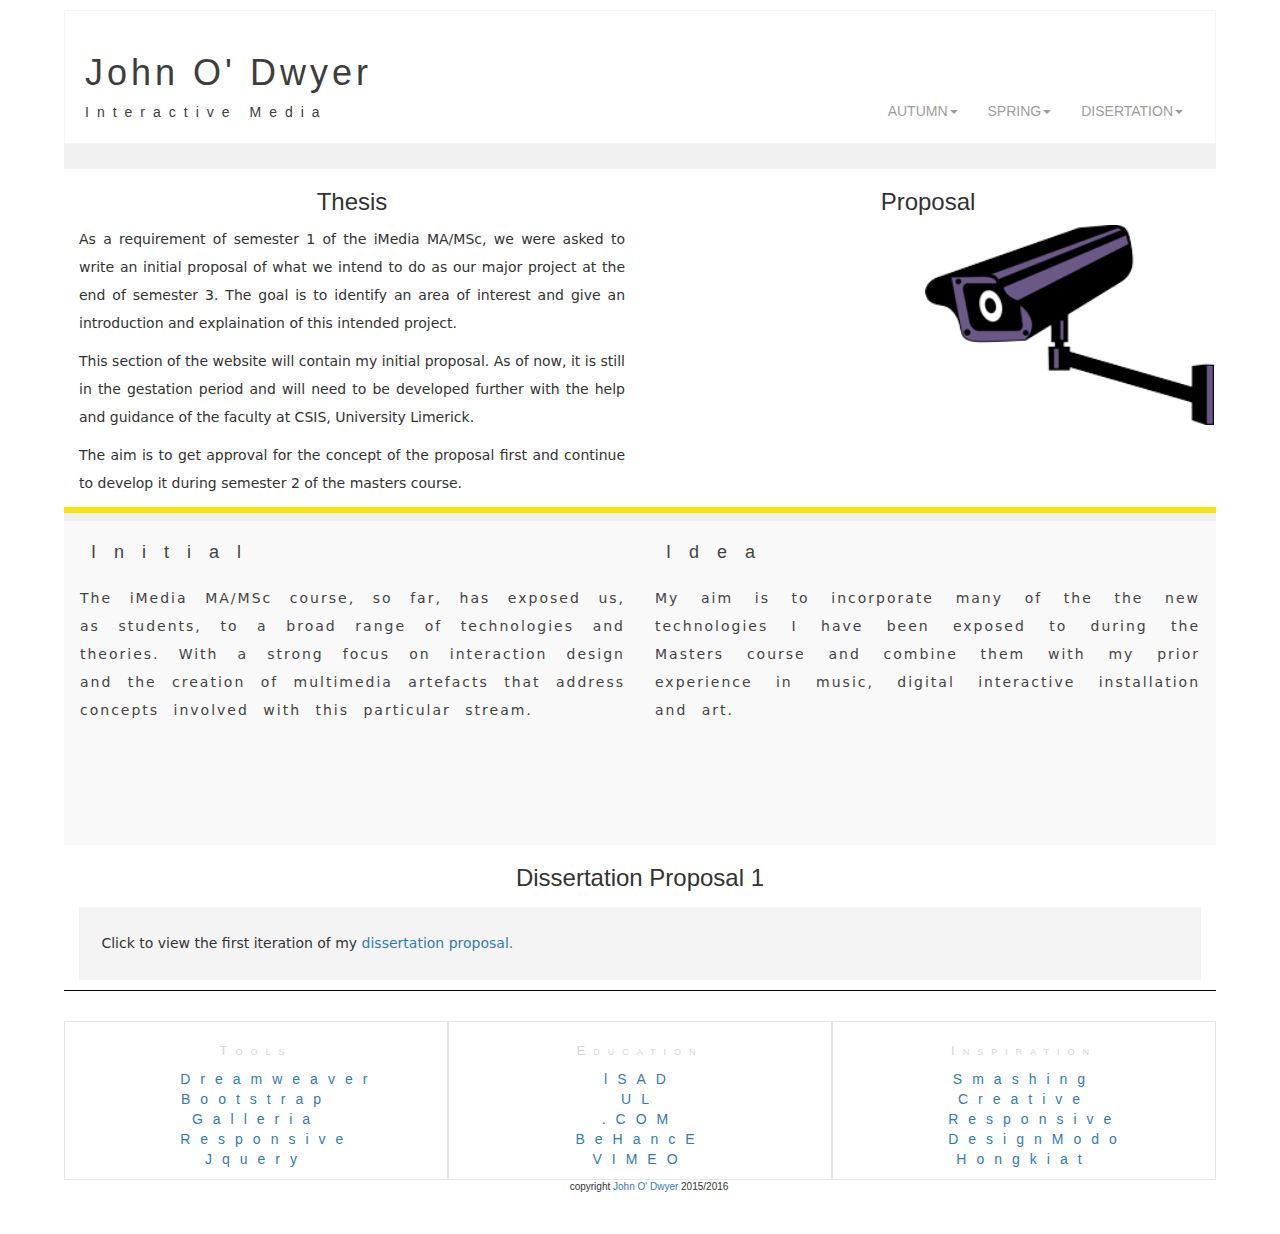
<file: disertation.html>
<!doctype html>
<html>
<head>
<meta charset="UTF-8">
<link href="css/bootstrap.css" rel="stylesheet" type="text/css">
<link href="myCustomCSS/myStyleSheet.css" rel="stylesheet" type="text/css">
<script src="js/jquery-1.11.2.min.js" type="text/javascript"></script>
<script src="myCustomScripts/myJS.js" type="text/javascript"></script>

<meta http-equiv="X-UA-Compatible" content="IE=edge">
<meta name="viewport" content="width=device-width, initial-scale=1.0">
<title>Disertation John O' Dwyer</title>
<!-- HTML5 shim and Respond.js for IE8 support of HTML5 elements and media queries -->
<!-- WARNING: Respond.js doesn't work if you view the page via file:// -->
<!--[if lt IE 9]>
<script src="https://oss.maxcdn.com/html5shiv/3.7.2/html5shiv.min.js"></script>
<script src="https://oss.maxcdn.com/respond/1.4.2/respond.min.js"></script>
<![endif]-->
</head>

<body>
<div class="container-fluid" id="mainContainer">
<nav class="navbar navbar-inverse">
  <div class="container-fluid">
    <!-- Brand and toggle get grouped for better mobile display -->
    <div class="navbar-header">
      <button type="button" class="navbar-toggle collapsed" data-toggle="collapse" data-target="#inverseNavbar1"><span class="sr-only">Toggle navigation</span><span class="icon-bar"></span><span class="icon-bar"></span><span class="icon-bar"></span></button>
  <h1 class="myName"><a href="index.html">John O' Dwyer</a></h1>
  <p class="tagline">Interactive Media</p>
  
    </div>
    <!-- Collect the nav links, forms, and other content for toggling -->
    <div class="collapse navbar-collapse" id="inverseNavbar1">
      <ul class="nav navbar-nav">
        <li class="dropdown"><a href="#" class="dropdown-toggle" data-toggle="dropdown" role="button" aria-expanded="false">AUTUMN<span class="caret"></span></a>
          <ul class="dropdown-menu" role="menu">
            <li><a href="photography.html">PHOTOGRAPHY</a></li>
            <li><a href="video.html">VIDEO PRODUCTION</a></li>
            <li><a href="audio.html">AUDIO PRODUCTION</a></li>
            <li class="divider"></li>
          </ul>
        </li>
        <li class="dropdown"><a href="#" class="dropdown-toggle" data-toggle="dropdown" role="button" aria-expanded="false">SPRING<span class="caret"></span></a>
          <ul class="dropdown-menu" role="menu">
            <li><a href="html5.html">FLASH/HTML5</a></li>
            <li><a href="pureData.html">PURE DATA</a></li>
            <li><a href="arduino.html">ARDUINO</a></li>
            <li><a href="processing.html">PROCESSING</a></li>
            <li><a href="prototyping.html">PROTOTYPING</a></li>
            <li class="divider"></li>

          </ul>
        </li>
        <li class="dropdown"><a href="#" class="dropdown-toggle" data-toggle="dropdown" role="button" aria-expanded="false">DISERTATION<span class="caret"></span></a>
          <ul class="dropdown-menu" role="menu">
            <li><a href="disertation.html">INITIAL PROPOSAL</a></li>
            <li><a href="#">PLANNING</a></li>
            <li><a href="#">FINAL THESIS</a></li>
            <li class="divider"></li>
          </ul>
        </li>
      </ul>
<ul class="nav navbar-nav navbar-right">
        <li></li>
        <li class="dropdown">
<ul class="dropdown-menu" role="menu">
            <li><a href="#">Action</a></li>
            <li><a href="#">Another action</a></li>
            <li><a href="#">Something else here</a></li>
            <li class="divider"></li>
            <li><a href="#">Separated link</a></li>
          </ul>
        </li>
      </ul>
    </div>
    <!-- /.navbar-collapse -->
  </div>
  <!-- /.container-fluid -->
</nav> <!--My Nav Bar Bootstrapped! Contained in this collapse-->

<div class="container-fluid">
	<div class="row">
   	  <div class="col-sm-6" >
        	<h3>Thesis</h3>
            <div >
            	<p class="thesisP">As a requirement of semester 1 of the iMedia MA/MSc, we were asked to write an initial proposal of what we intend to do as our major project at the end of semester 3. The goal is to identify an area of interest and give an introduction and explaination of this intended project.</p>
                <p class="thesisP">This section of the website will contain my initial proposal. As of now, it is still in the gestation period and will need to be developed further with the help and guidance of the faculty at CSIS, University Limerick.</p> <p class="thesisP">The aim is to get approval for the concept of the proposal first and continue to develop it during semester 2 of the masters course. </p>
            </div>
   
        </div>
      <div class="col-sm-6" >
        	<h3>Proposal</h3>
            <div >
            	<img src="myImages/surveillance-camera.png" alt="camera" class="survCam">
            </div>
        </div>
    </div>

</div>

<div class="row">
  <div class="col-md-12" id="breakerColumn"></div><!-- breaker column -->
</div>

<div class="container-fluid" id="aboutMeContainer">
<div class="row">
<div class="col-sm-6" id="lefthandColHome2">
	<h4 id="aboutMe">Initial</h4>
    <p class="thesisP">The iMedia MA/MSc course, so far, has exposed us, as students, to a broad range of technologies and theories. With a strong focus on interaction design and the creation of multimedia artefacts that address concepts involved with this particular stream. </p>
    </div>
    
    <div class="col-sm-6" id="righthandColHome2">
    <h4 id="aboutMe">Idea</h4>
    <p class="thesisP">My aim is to incorporate many of the the new technologies I have been exposed to during the Masters course and combine them with my prior experience in music, digital interactive installation and art.</p>
    	</div>
	</div>
</div>

<div class="container-fluid">
	<div class="col-sm-12">
    <h3>Dissertation Proposal 1</h3>
	  <p id="photoPara">Click to view the first iteration of my <a href="PDF/sonifying_surveillance.pdf">dissertation proposal.</a> </p>
	</div>
</div>
<div class="container-fluid panel-footer">
  <footer class="myFooter" id="myFooterID">
  	<div class="row">
      <div class="col-sm-4 footerColumns">
      <h3 class="footerHeadings">Tools</h3>
      	<ul class="footerList">
        	<li><a href="http://www.adobe.com/ie/products/dreamweaver.html" class="footerLinks">Dreamweaver</a></li>
            <li><a href="http://getbootstrap.com/" class="footerLinks">Bootstrap</a></li>
            <li><a href="http://galleria.io/" class="footerLinks">Galleria</a></li>
            <li><a href="http://www.w3schools.com/html/html_responsive.asp" class="footerlinks">Responsive</a></li>
            <li><a href="https://jquery.com/" class="footerlinks">Jquery</a></li>
        </ul>
      </div>
      <div class="col-sm-4 footerColumns">
      <h3 class="footerHeadings">Education</h3>
      	<ul class="footerList">
        	<li><a href="http://www.lsadgraduates.ie/john-o-dwyer" class="footerLinks">lSAD</a></li>
            <li><a href="index.html" class="footerLinks">UL</a></li>
            <li><a href="http://johngodwyer.com/" class="footerLinks">.COM</a></li>
            <li><a href="https://www.behance.net/JohnnyOD" class="footerlinks">BeHancE</a></li>
            <li><a href="https://vimeo.com/user13305554/videos" class="footerlinks">VIMEO</a></li>
        </ul>
      </div>
      <div class="col-sm-4 footerColumns">
      <h3 class="footerHeadings">Inspiration</h3>
      	<ul class="footerList">
        	<li><a href="#" class="footerLinks">Smashing</a></li>
            <li><a href="http://www.creativebloq.com/" class="footerLinks">Creative</a></li>
            <li><a href="https://responsivedesign.is/" class="footerLinks">Responsive</a></li>
            <li><a href="http://designmodo.com/" class="footerlinks">DesignModo</a></li>
            <li><a href="http://www.hongkiat.com/blog/" class="footerlinks">Hongkiat</a></li>
        </ul>
      </div>
      <div class="container">
         <p class="copyrightFooter">copyright <a href="index.html">John O' Dwyer</a> 2015/2016</p>
     </div>

    </div>
</footer>
</div><!-- end my footer content -->
</div>
<script src="js/bootstrap.js" type="text/javascript"></script>
</body>
</html>
</file>
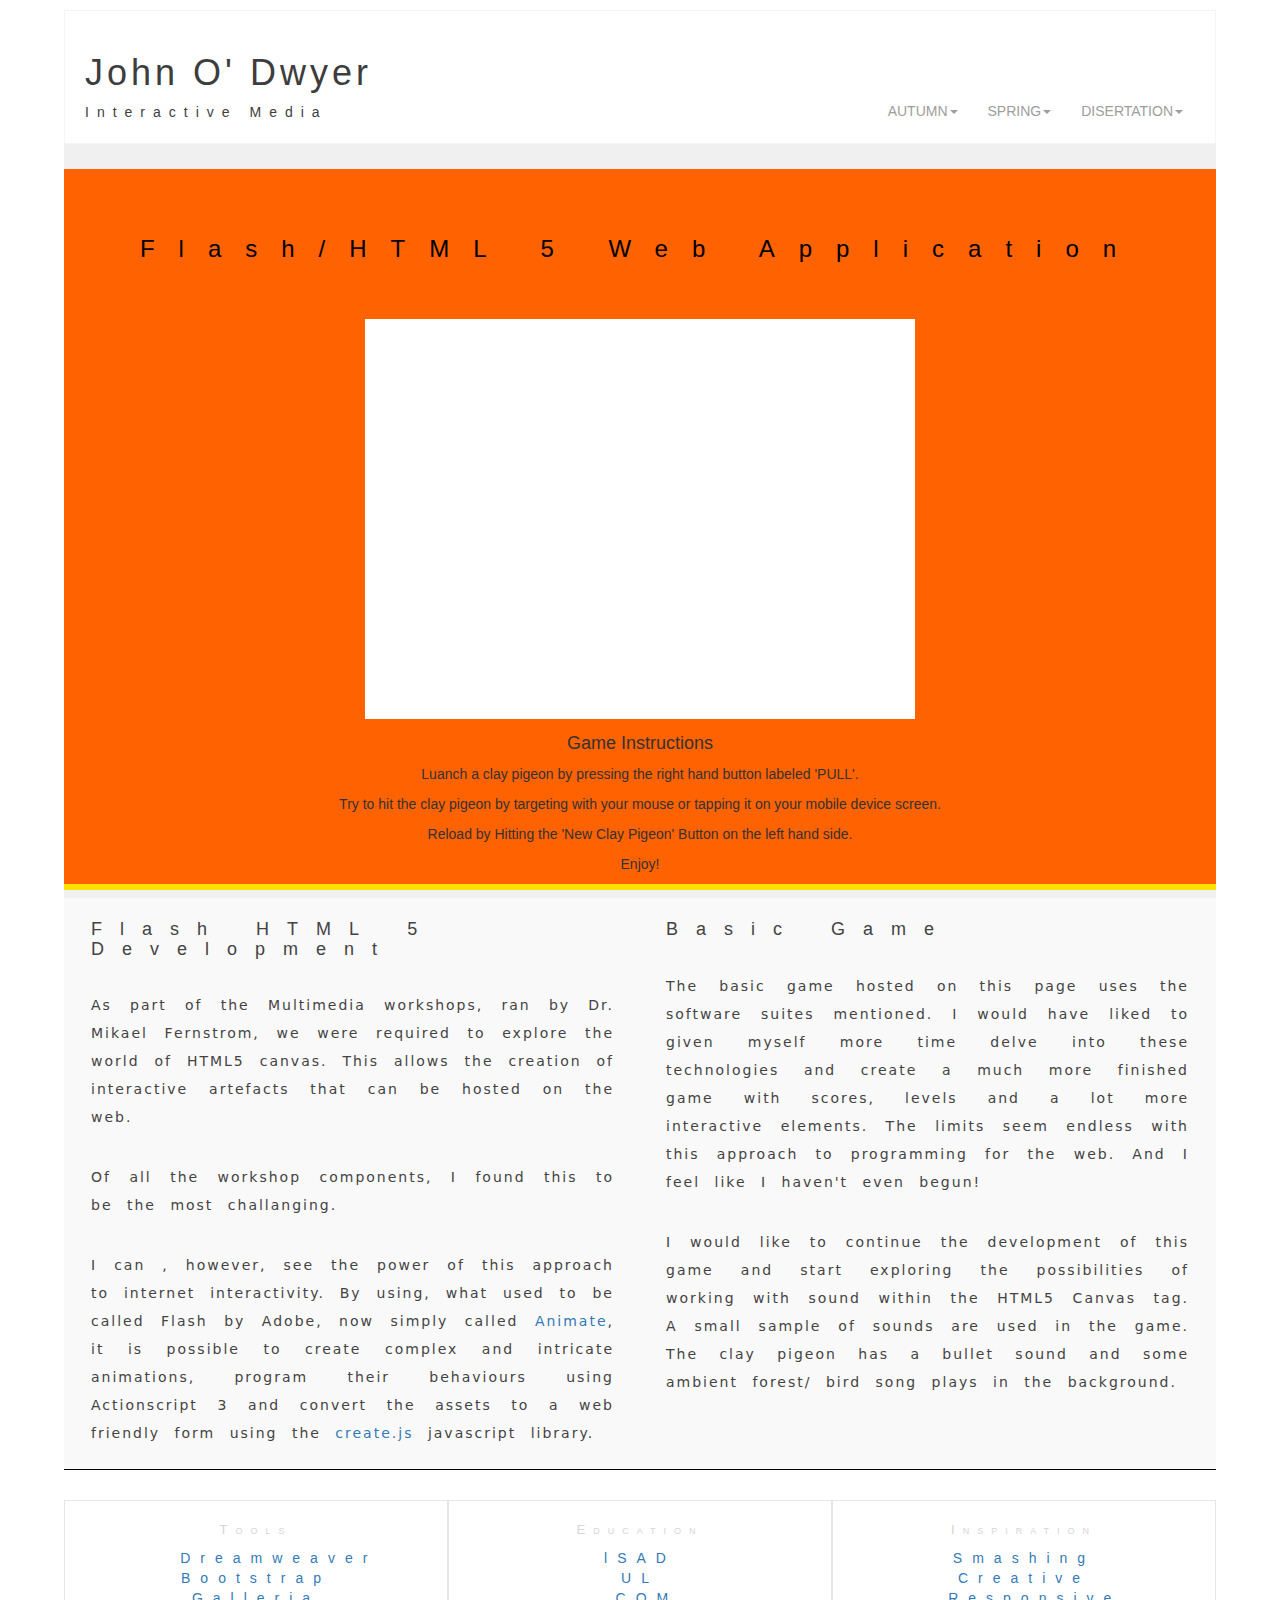
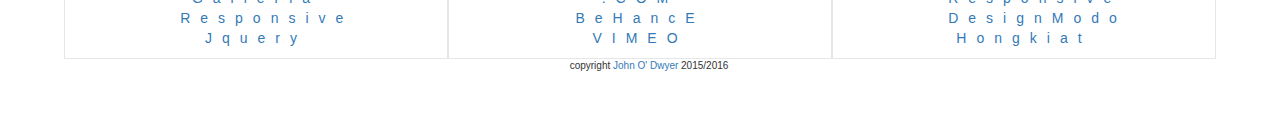
<file: html5.html>
<!doctype html>
<html>
<head>
<meta charset="UTF-8">
<link href="css/bootstrap.css" rel="stylesheet" type="text/css">
<link href="myCustomCSS/myStyleSheet.css" rel="stylesheet" type="text/css">
<script src="js/jquery-1.11.2.min.js" type="text/javascript"></script>
<script src="myCustomScripts/myJS.js" type="text/javascript"></script>
<script src="http://code.createjs.com/easeljs-0.7.1.min.js"></script>
<script src="http://code.createjs.com/tweenjs-0.5.1.min.js"></script>
<script src="http://code.createjs.com/movieclip-0.7.1.min.js"></script>
<script src="https://code.createjs.com/soundjs-0.6.2.min.js"></script>
<script src="myCustomScripts/balloon.js"></script>

<script>
var soundID = "Pop"

	function loadsound() {
	createjs.Sound.registerSound("sounds/balloonpop.mp3", soundID);
	}
	
	function playSound(){
		createjs.Sound.play(soundID);
		createjs.Sound.volume = 0.5;
	}
</script>

<script>
var soundID2 = "ambience"

	function loadsound2() {
	createjs.Sound.registerSound("sounds/ambience.mp3", soundID2);
	}
	
	function playSound2(){
		createjs.Sound.play(soundID2);
		createjs.Sound.volume = 0.01;
	}
</script>

<script>
var canvas, stage, exportRoot;

function init() {
	canvas = document.getElementById("canvas");
	exportRoot = new lib.balloon();

	stage = new createjs.Stage(canvas);
	stage.addChild(exportRoot);
	stage.update();
	stage.enableMouseOver();

	createjs.Ticker.setFPS(lib.properties.fps);
	createjs.Ticker.addEventListener("tick", stage);
	loadsound();
	loadsound2();
}
</script>

<meta http-equiv="X-UA-Compatible" content="IE=edge">
<meta name="viewport" content="width=device-width, initial-scale=1.0">
<title>HTML5 Flash John O' Dwyer</title>
<!-- HTML5 shim and Respond.js for IE8 support of HTML5 elements and media queries -->
<!-- WARNING: Respond.js doesn't work if you view the page via file:// -->
<!--[if lt IE 9]>
<script src="https://oss.maxcdn.com/html5shiv/3.7.2/html5shiv.min.js"></script>
<script src="https://oss.maxcdn.com/respond/1.4.2/respond.min.js"></script>
<![endif]-->
</head>

<body onload="init();">

<div class="container-fluid" id="mainContainer">
<nav class="navbar navbar-inverse">
  <div class="container-fluid">
    <!-- Brand and toggle get grouped for better mobile display -->
    <div class="navbar-header">
      <button type="button" class="navbar-toggle collapsed" data-toggle="collapse" data-target="#inverseNavbar1"><span class="sr-only">Toggle navigation</span><span class="icon-bar"></span><span class="icon-bar"></span><span class="icon-bar"></span></button>
  <h1 class="myName"><a href="index.html">John O' Dwyer</a></h1>
  <p class="tagline">Interactive Media</p>
  
    </div>
    <!-- Collect the nav links, forms, and other content for toggling -->
    <div class="collapse navbar-collapse" id="inverseNavbar1">
      <ul class="nav navbar-nav">
        <li class="dropdown"><a href="#" class="dropdown-toggle" data-toggle="dropdown" role="button" aria-expanded="false">AUTUMN<span class="caret"></span></a>
          <ul class="dropdown-menu" role="menu">
            <li><a href="photography.html">PHOTOGRAPHY</a></li>
            <li><a href="video.html">VIDEO PRODUCTION</a></li>
            <li><a href="audio.html">AUDIO PRODUCTION</a></li>
            <li class="divider"></li>

          
          </ul>
        </li>
        <li class="dropdown"><a href="#" class="dropdown-toggle" data-toggle="dropdown" role="button" aria-expanded="false">SPRING<span class="caret"></span></a>
          <ul class="dropdown-menu" role="menu">
            <li><a href="html5.html">FLASH/HTML5</a></li>
            <li><a href="pureData.html">PURE DATA</a></li>
            <li><a href="arduino.html">ARDUINO</a></li>
            <li><a href="processing.html">PROCESSING</a></li>
            <li><a href="prototyping.html">PROTOTYPING</a></li>
            <li class="divider"></li>

          </ul>
        </li>
        <li class="dropdown"><a href="#" class="dropdown-toggle" data-toggle="dropdown" role="button" aria-expanded="false">DISERTATION<span class="caret"></span></a>
          <ul class="dropdown-menu" role="menu">
            <li><a href="disertation.html">INITIAL PROPOSAL</a></li>
            <li><a href="#">PLANNING</a></li>
            <li><a href="#">FINAL THESIS</a></li>
            <li class="divider"></li>

          </ul>
        </li>
      </ul>
<ul class="nav navbar-nav navbar-right">
        <li></li>
        <li class="dropdown">
<ul class="dropdown-menu" role="menu">
            <li><a href="#">Action</a></li>
            <li><a href="#">Another action</a></li>
            <li><a href="#">Something else here</a></li>
            <li class="divider"></li>
          </ul>
        </li>
      </ul>
    </div>
    <!-- /.navbar-collapse -->
  </div>
  <!-- /.container-fluid -->
</nav> <!--My Nav Bar Bootstrapped! Contained in this collapse-->

<div class="container-fluid">
	<div class="row">
   	  <div class="col-sm-12" id="lefthandColHome">
        	<h3>Flash/HTML 5 Web Application</h3>
            <canvas id="canvas" width="550" height="400" style="background-color:#FFFFFF"></canvas>
            <h4>Game Instructions</h4>
   			<p>Luanch a clay pigeon by pressing the right hand button labeled 'PULL'.</p>
            <p>Try to hit the clay pigeon by targeting with your mouse or tapping it on your mobile device screen.</p>
            <p>Reload by Hitting the 'New Clay Pigeon' Button on the left hand side.</p>
            <p>Enjoy!</p>

        </div>
     
    </div>

</div>

<div class="row">
  <div class="col-md-12" id="breakerColumn"></div><!-- breaker column -->
</div>

<div class="container-fluid" id="aboutMeContainer">
<div class="row">
<div class="col-sm-6" id="lefthandColHome2">
	<h4 id="aboutMe">Flash HTML 5 Development</h4>
    <p id="aboutMeP">As part of the Multimedia workshops, ran by Dr. Mikael Fernstrom, we were required to explore the world of HTML5 canvas. This allows the creation of interactive artefacts that can be hosted on the web.</p>
    <p id="aboutMeP">Of all the workshop components, I found this to be the most challanging. </p>
    <p id="aboutMeP">I can , however, see the power of this approach to internet interactivity. By using, what used to be called Flash by Adobe, now simply called <a href="http://www.adobe.com/products/animate.html">Animate</a>, it is possible to create complex and intricate animations, program their behaviours using Actionscript 3 and convert the assets to a web friendly form using the <a href="http://www.createjs.com/">create.js</a> javascript library.</p>
    </div>
    
    <div class="col-sm-6" id="righthandColHome2">
    <h4 id="aboutMe">Basic Game</h4>
    <p id="aboutMeP">The basic game hosted on this page uses the software suites mentioned. I would have liked to given myself more time delve into these technologies and create a much more finished game with scores, levels and a lot more interactive elements. The limits seem endless with this approach to programming for the web. And I feel like I haven't even begun!</p>
    <p id="aboutMeP">I would like to continue the development of this game and start exploring the possibilities of working with sound within the HTML5 Canvas tag. A small sample of sounds are used in the game. The clay pigeon has a bullet sound and some ambient forest/ bird song plays in the background. </p>
    	</div>
	</div>
</div>


 

<div class="container-fluid">
	<div class="col-sm-12">
       </div>
      


<div class="container-fluid panel-footer">
  <footer class="myFooter" id="myFooterID">
  	<div class="row">
      <div class="col-sm-4 footerColumns">
      <h3 class="footerHeadings">Tools</h3>
      	<ul class="footerList">
        	<li><a href="http://www.adobe.com/ie/products/dreamweaver.html" class="footerLinks">Dreamweaver</a></li>
            <li><a href="http://getbootstrap.com/" class="footerLinks">Bootstrap</a></li>
            <li><a href="http://galleria.io/" class="footerLinks">Galleria</a></li>
            <li><a href="http://www.w3schools.com/html/html_responsive.asp" class="footerlinks">Responsive</a></li>
            <li><a href="https://jquery.com/" class="footerlinks">Jquery</a></li>
        </ul>
      </div>
      <div class="col-sm-4 footerColumns">
      <h3 class="footerHeadings">Education</h3>
      	<ul class="footerList">
        	<li><a href="http://www.lsadgraduates.ie/john-o-dwyer" class="footerLinks">lSAD</a></li>
            <li><a href="index.html" class="footerLinks">UL</a></li>
            <li><a href="http://johngodwyer.com/" class="footerLinks">.COM</a></li>
            <li><a href="https://www.behance.net/JohnnyOD" class="footerlinks">BeHancE</a></li>
            <li><a href="https://vimeo.com/user13305554/videos" class="footerlinks">VIMEO</a></li>
        </ul>
      </div>
      <div class="col-sm-4 footerColumns">
      <h3 class="footerHeadings">Inspiration</h3>
      	<ul class="footerList">
        	<li><a href="#" class="footerLinks">Smashing</a></li>
            <li><a href="http://www.creativebloq.com/" class="footerLinks">Creative</a></li>
            <li><a href="https://responsivedesign.is/" class="footerLinks">Responsive</a></li>
            <li><a href="http://designmodo.com/" class="footerlinks">DesignModo</a></li>
            <li><a href="http://www.hongkiat.com/blog/" class="footerlinks">Hongkiat</a></li>
        </ul>
      </div>
      <div class="container">
         <p class="copyrightFooter">copyright <a href="index.html">John O' Dwyer</a> 2015/2016</p>
     </div>

    </div>
</footer>
</div><!-- end my footer content -->
</div>
<script src="js/bootstrap.js" type="text/javascript"></script>
</body>
</html>
</file>
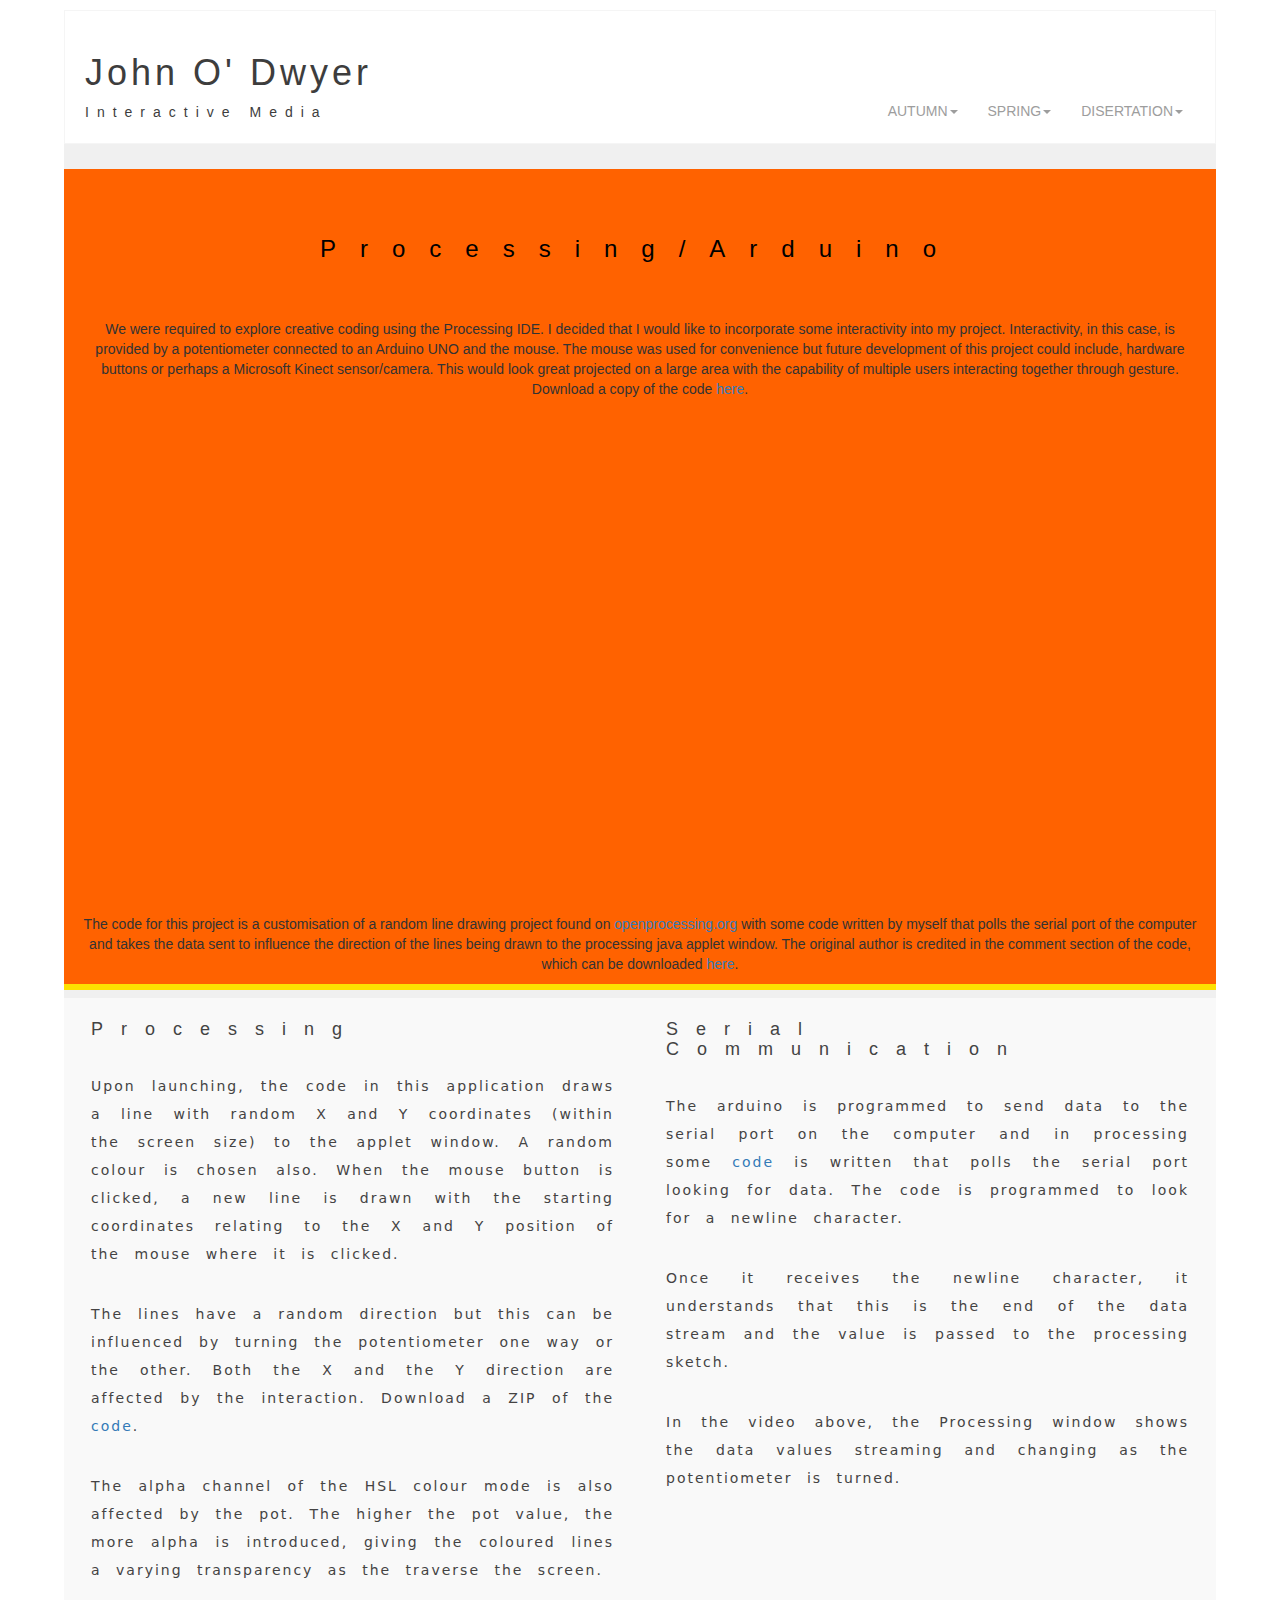
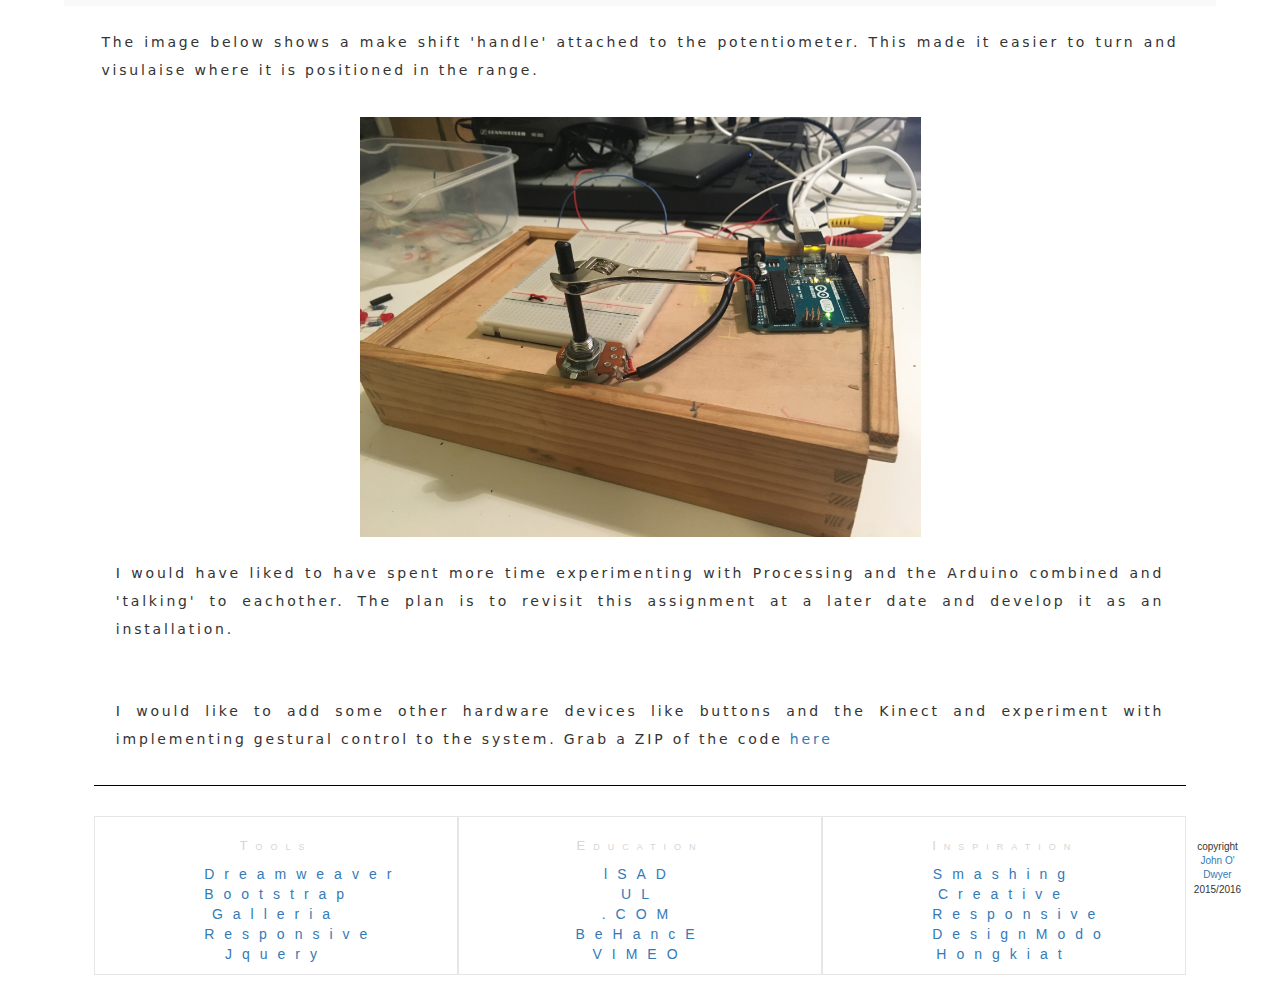
<file: processing.html>
<!doctype html>
<html>
<head>
<meta charset="UTF-8">
<link href="css/bootstrap.css" rel="stylesheet" type="text/css">
<link href="myCustomCSS/myStyleSheet.css" rel="stylesheet" type="text/css">
<script src="js/jquery-1.11.2.min.js" type="text/javascript"></script>
<script src="myCustomScripts/myJS.js" type="text/javascript"></script>

<meta http-equiv="X-UA-Compatible" content="IE=edge">
<meta name="viewport" content="width=device-width, initial-scale=1.0">
<title>Processing John O' Dwyer</title>
<!-- HTML5 shim and Respond.js for IE8 support of HTML5 elements and media queries -->
<!-- WARNING: Respond.js doesn't work if you view the page via file:// -->
<!--[if lt IE 9]>
<script src="https://oss.maxcdn.com/html5shiv/3.7.2/html5shiv.min.js"></script>
<script src="https://oss.maxcdn.com/respond/1.4.2/respond.min.js"></script>
<![endif]-->
</head>

<body>
<div class="container-fluid" id="mainContainer">
<nav class="navbar navbar-inverse">
  <div class="container-fluid">
    <!-- Brand and toggle get grouped for better mobile display -->
    <div class="navbar-header">
      <button type="button" class="navbar-toggle collapsed" data-toggle="collapse" data-target="#inverseNavbar1"><span class="sr-only">Toggle navigation</span><span class="icon-bar"></span><span class="icon-bar"></span><span class="icon-bar"></span></button>
  <h1 class="myName"><a href="index.html">John O' Dwyer</a></h1>
  <p class="tagline">Interactive Media</p>
  
    </div>
    <!-- Collect the nav links, forms, and other content for toggling -->
    <div class="collapse navbar-collapse" id="inverseNavbar1">
      <ul class="nav navbar-nav">
        <li class="dropdown"><a href="#" class="dropdown-toggle" data-toggle="dropdown" role="button" aria-expanded="false">AUTUMN<span class="caret"></span></a>
          <ul class="dropdown-menu" role="menu">
            <li><a href="photography.html">PHOTOGRAPHY</a></li>
            <li><a href="video.html">VIDEO PRODUCTION</a></li>
            <li><a href="audio.html">AUDIO PRODUCTION</a></li>
            <li class="divider"></li>

          
          </ul>
        </li>
        <li class="dropdown"><a href="#" class="dropdown-toggle" data-toggle="dropdown" role="button" aria-expanded="false">SPRING<span class="caret"></span></a>
          <ul class="dropdown-menu" role="menu">
            <li><a href="html5.html">FLASH/HTML5</a></li>
            <li><a href="pureData.html">PURE DATA</a></li>
            <li><a href="arduino.html">ARDUINO</a></li>
            <li><a href="processing.html">PROCESSING</a></li>
            <li><a href="prototyping.html">PROTOTYPING</a></li>
            <li class="divider"></li>

          </ul>
        </li>
        <li class="dropdown"><a href="#" class="dropdown-toggle" data-toggle="dropdown" role="button" aria-expanded="false">DISERTATION<span class="caret"></span></a>
          <ul class="dropdown-menu" role="menu">
            <li><a href="html5.html">FLASH/HTML5</a></li>
            <li><a href="pureData.html">PURE DATA</a></li>
            <li><a href="arduino.html">ARDUINO</a></li>
            <li><a href="processing.html">PROCESSING</a></li>
            <li><a href="prototyping.html">PROTOTYPING</a></li>
            <li class="divider"></li>

          </ul>
        </li>
      </ul>
<ul class="nav navbar-nav navbar-right">
        <li></li>
        <li class="dropdown">
<ul class="dropdown-menu" role="menu">
            <li><a href="#">Action</a></li>
            <li><a href="#">Another action</a></li>
            <li><a href="#">Something else here</a></li>
            <li class="divider"></li>
          </ul>
        </li>
      </ul>
    </div>
    <!-- /.navbar-collapse -->
  </div>
  <!-- /.container-fluid -->
</nav> <!--My Nav Bar Bootstrapped! Contained in this collapse-->

<div class="container-fluid">
	<div class="row">
   	  <div class="col-sm-12" id="lefthandColHome">
        	<h3>Processing/Arduino</h3>
             <p>We were required to explore creative coding using the Processing IDE. I decided that I would like to incorporate some interactivity into my project. Interactivity, in this case, is provided by a potentiometer connected to an Arduino UNO and the mouse. The mouse was used for convenience but future development of this project could include, hardware buttons or perhaps a Microsoft Kinect sensor/camera. This would look great projected on a large area with the capability of multiple users interacting together through gesture. Download a copy of the code <a href="zippedCode/processingCode.zip">here</a>.</p>
            <iframe width="90%" height="500" src="https://www.youtube.com/embed/wXYMZSv2Fpw" frameborder="0" allowfullscreen></iframe>
   <p>The code for this project is a customisation of a random line drawing project found on <a href="http://www.openprocessing.org/sketch/109809">openprocessing.org</a> with some code written by myself that polls the serial port of the computer and takes the data sent to influence the direction of the lines being drawn to the processing java applet window. The original author is  credited in the comment section of the code, which can be downloaded <a href="zippedCode/processingCode.zip">here</a>.</p>
        </div>
     
    </div>

</div>

<div class="row">
  <div class="col-md-12" id="breakerColumn"></div><!-- breaker column -->
</div>

<div class="container-fluid" id="aboutMeContainer">
<div class="row">
<div class="col-sm-6" id="lefthandColHome2">
	<h4 id="aboutMe">Processing</h4>
    <p id="aboutMeP">Upon launching, the code in this application draws a line with random X and Y coordinates (within the screen size) to the applet window. A random colour is chosen also. When the mouse button is clicked, a new line is drawn with the starting coordinates relating to the X and Y position of the mouse where it is clicked. </p>
    <p id="aboutMeP">The lines have a random direction but this can be influenced by turning the potentiometer one way or the other. Both the X and the Y direction are affected by the interaction. Download a ZIP of the <a href="zippedCode/processingCode.zip">code</a>.</p>
    <p id="aboutMeP">The alpha channel of the HSL colour mode is also affected by the pot. The higher the pot value, the more alpha is introduced, giving the coloured lines a varying transparency as the traverse the screen.</p>
    </div>
    
    <div class="col-sm-6" id="righthandColHome2">
    <h4 id="aboutMe">Serial Communication</h4>
    <p id="aboutMeP">The arduino is programmed to send data to the serial port on the computer and in processing some <a href="zippedCode/processingCode.zip"> code</a> is written that polls the serial port looking for data. The code is programmed to look for a newline character. </p>
    <p id="aboutMeP">Once it receives the newline character, it understands that this is the end of the data stream and the value is passed to the processing sketch. </p> <p id="aboutMeP">In the video above, the Processing window shows the data values streaming and changing as the potentiometer is turned.</p>
    	</div>
	</div>
</div>

<div class="container-fluid">
	<div class="col-sm-12">
       <p class="videoPara">The image below shows a make shift 'handle' attached to the potentiometer. This made it easier to turn and visulaise where it is positioned in the range.</p>
       		<img src="myImages/wrenchKnob.JPG" width = "50%" alt = "wrench dial"/>
       


<div class="container-fluid">
	<div class="col-sm-12">
       <p class="videoPara">I would have liked to have spent more time experimenting with Processing and the Arduino combined and 'talking' to eachother. The plan is to revisit this assignment at a later date and develop it as an installation.</p>
        <p class="videoPara">I would like to add some other hardware devices like buttons and the Kinect and experiment with implementing gestural control to the system. Grab a ZIP of the code <a href="zippedCode/processingCode.zip">here</a></p> 


<div class="container-fluid panel-footer">
  <footer class="myFooter" id="myFooterID">
  	<div class="row">
      <div class="col-sm-4 footerColumns">
      <h3 class="footerHeadings">Tools</h3>
      	<ul class="footerList">
        	<li><a href="http://www.adobe.com/ie/products/dreamweaver.html" class="footerLinks">Dreamweaver</a></li>
            <li><a href="http://getbootstrap.com/" class="footerLinks">Bootstrap</a></li>
            <li><a href="http://galleria.io/" class="footerLinks">Galleria</a></li>
            <li><a href="http://www.w3schools.com/html/html_responsive.asp" class="footerlinks">Responsive</a></li>
            <li><a href="https://jquery.com/" class="footerlinks">Jquery</a></li>
        </ul>
      </div>
      <div class="col-sm-4 footerColumns">
      <h3 class="footerHeadings">Education</h3>
      	<ul class="footerList">
        	<li><a href="http://www.lsadgraduates.ie/john-o-dwyer" class="footerLinks">lSAD</a></li>
            <li><a href="index.html" class="footerLinks">UL</a></li>
            <li><a href="http://johngodwyer.com/" class="footerLinks">.COM</a></li>
            <li><a href="https://www.behance.net/JohnnyOD" class="footerlinks">BeHancE</a></li>
            <li><a href="https://vimeo.com/user13305554/videos" class="footerlinks">VIMEO</a></li>
        </ul>
      </div>
      <div class="col-sm-4 footerColumns">
      <h3 class="footerHeadings">Inspiration</h3>
      	<ul class="footerList">
        	<li><a href="#" class="footerLinks">Smashing</a></li>
            <li><a href="http://www.creativebloq.com/" class="footerLinks">Creative</a></li>
            <li><a href="https://responsivedesign.is/" class="footerLinks">Responsive</a></li>
            <li><a href="http://designmodo.com/" class="footerlinks">DesignModo</a></li>
            <li><a href="http://www.hongkiat.com/blog/" class="footerlinks">Hongkiat</a></li>
        </ul>
      </div>
      <div class="container">
         <p class="copyrightFooter">copyright <a href="index.html">John O' Dwyer</a> 2015/2016</p>
     </div>

    </div>
</footer>
</div><!-- end my footer content -->
</div>
<script src="js/bootstrap.js" type="text/javascript"></script>
</body>
</html>
</file>
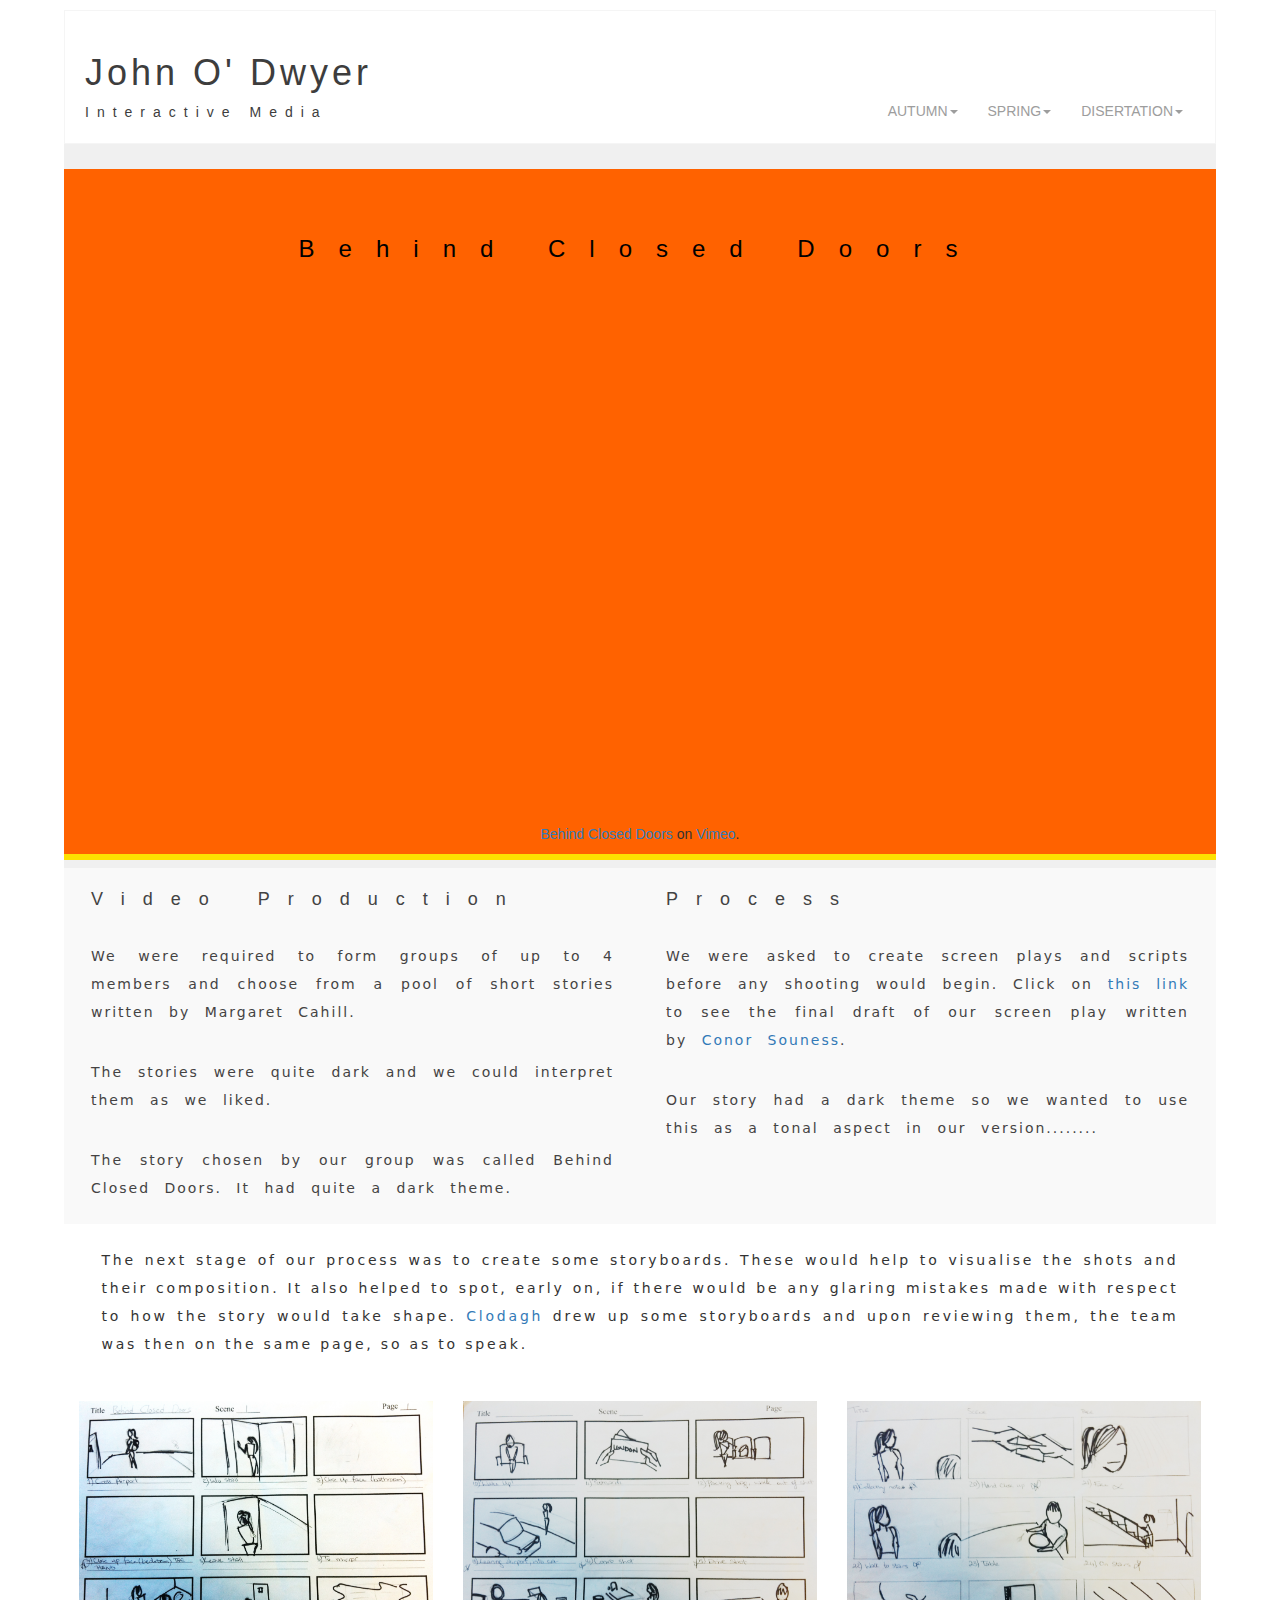
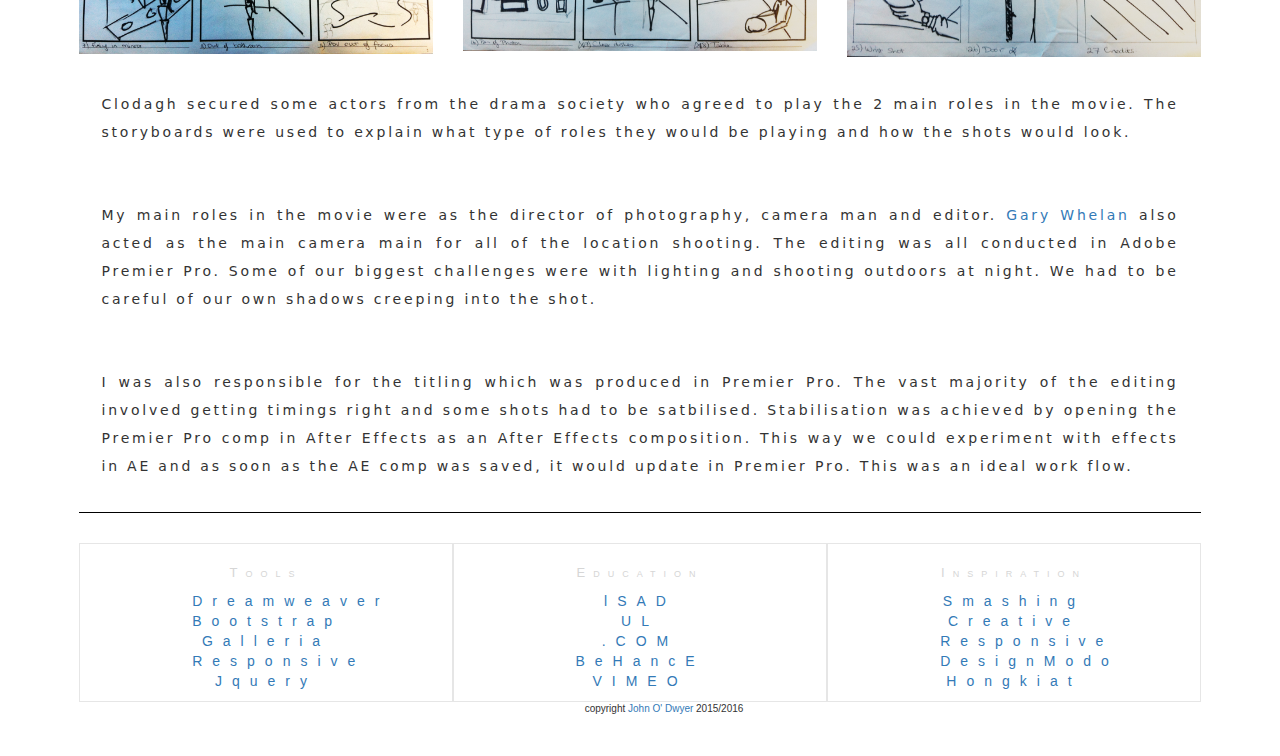
<file: video.html>
<!doctype html>
<html>
<head>
<meta charset="UTF-8">
<link href="css/bootstrap.css" rel="stylesheet" type="text/css">
<link href="myCustomCSS/myStyleSheet.css" rel="stylesheet" type="text/css">
<script src="js/jquery-1.11.2.min.js" type="text/javascript"></script>
<script src="myCustomScripts/myJS.js" type="text/javascript"></script>

<meta http-equiv="X-UA-Compatible" content="IE=edge">
<meta name="viewport" content="width=device-width, initial-scale=1.0">
<title>VIDEO John O' Dwyer</title>
<!-- HTML5 shim and Respond.js for IE8 support of HTML5 elements and media queries -->
<!-- WARNING: Respond.js doesn't work if you view the page via file:// -->
<!--[if lt IE 9]>
<script src="https://oss.maxcdn.com/html5shiv/3.7.2/html5shiv.min.js"></script>
<script src="https://oss.maxcdn.com/respond/1.4.2/respond.min.js"></script>
<![endif]-->
</head>

<body>
<div class="container-fluid" id="mainContainer">
<nav class="navbar navbar-inverse">
  <div class="container-fluid">
    <!-- Brand and toggle get grouped for better mobile display -->
    <div class="navbar-header">
      <button type="button" class="navbar-toggle collapsed" data-toggle="collapse" data-target="#inverseNavbar1"><span class="sr-only">Toggle navigation</span><span class="icon-bar"></span><span class="icon-bar"></span><span class="icon-bar"></span></button>
  <h1 class="myName"><a href="index.html">John O' Dwyer</a></h1>
  <p class="tagline">Interactive Media</p>
  
    </div>
    <!-- Collect the nav links, forms, and other content for toggling -->
    <div class="collapse navbar-collapse" id="inverseNavbar1">
      <ul class="nav navbar-nav">
        <li class="dropdown"><a href="#" class="dropdown-toggle" data-toggle="dropdown" role="button" aria-expanded="false">AUTUMN<span class="caret"></span></a>
          <ul class="dropdown-menu" role="menu">
            <li><a href="photography.html">PHOTOGRAPHY</a></li>
            <li><a href="video.html">VIDEO PRODUCTION</a></li>
            <li><a href="audio.html">AUDIO PRODUCTION</a></li>
            <li class="divider"></li>

          
          </ul>
        </li>
        <li class="dropdown"><a href="#" class="dropdown-toggle" data-toggle="dropdown" role="button" aria-expanded="false">SPRING<span class="caret"></span></a>
          <ul class="dropdown-menu" role="menu">
            <li><a href="html5.html">FLASH/HTML5</a></li>
            <li><a href="pureData.html">PURE DATA</a></li>
            <li><a href="arduino.html">ARDUINO</a></li>
            <li><a href="processing.html">PROCESSING</a></li>
            <li><a href="prototyping.html">PROTOTYPING</a></li>
            <li class="divider"></li>

          </ul>
        </li>
        <li class="dropdown"><a href="#" class="dropdown-toggle" data-toggle="dropdown" role="button" aria-expanded="false">DISERTATION<span class="caret"></span></a>
          <ul class="dropdown-menu" role="menu">
            <li><a href="disertation.html">INITIAL PROPOSAL</a></li>
            <li><a href="#">PLANNING</a></li>
            <li><a href="#">FINAL THESIS</a></li>
            <li class="divider"></li>

          </ul>
        </li>
      </ul>
<ul class="nav navbar-nav navbar-right">
        <li></li>
        <li class="dropdown">
<ul class="dropdown-menu" role="menu">
            <li><a href="#">Action</a></li>
            <li><a href="#">Another action</a></li>
            <li><a href="#">Something else here</a></li>
            <li class="divider"></li>
          </ul>
        </li>
      </ul>
    </div>
    <!-- /.navbar-collapse -->
  </div>
  <!-- /.container-fluid -->
</nav> <!--My Nav Bar Bootstrapped! Contained in this collapse-->

<div class="container-fluid">
	<div class="row">
   	  <div class="col-sm-12" id="lefthandColHome">
        	<h3>Behind Closed Doors</h3>
            <iframe src="https://player.vimeo.com/video/148903254" width="90%" height="500" frameborder="0" webkitallowfullscreen mozallowfullscreen allowfullscreen></iframe> <p><a href="https://vimeo.com/148903254">Behind Closed Doors</a>  on <a href="https://vimeo.com">Vimeo</a>.</p>
   
        </div>
     
    </div>

</div>

<div class="row">
  <div class="col-md-12" id="breakerColumn"></div><!-- breaker column -->
</div>

<div class="container-fluid" id="aboutMeContainer">
<div class="row">
<div class="col-sm-6" id="lefthandColHome2">
	<h4 id="aboutMe">Video Production</h4>
    <p id="aboutMeP">We were required to form groups of up to 4 members and choose from a pool of short stories written by Margaret Cahill.  </p>
    <p id="aboutMeP">The stories were quite dark and we could interpret them as we liked.</p>
    <p id="aboutMeP">The story chosen by our group was called Behind Closed Doors. It had quite a dark theme.</p>
    </div>
    
    <div class="col-sm-6" id="righthandColHome2">
    <h4 id="aboutMe">Process</h4>
    <p id="aboutMeP">We were asked to create screen plays and scripts before any shooting would begin. Click on <a href="PDF/Behind-Closed-Doors-Script.pdf">this link</a> to see the final draft of our screen play written by <a href="http://sounessc.richie.idc.ul.ie/">Conor Souness</a>.</p>
    <p id="aboutMeP">Our story had a dark theme so we wanted to use this as a tonal aspect in our version........ </p>
    	</div>
	</div>
</div>

<div class="container-fluid">
	<div class="col-sm-12">
       <p class="videoPara">The next stage of our process was to create some storyboards. These would help to visualise the shots and their composition. It also helped to spot, early on, if there would be any glaring mistakes made with respect to how the story would take shape. <a href="http://omahonyc.richie.idc.ul.ie/">Clodagh</a> drew up some storyboards and upon reviewing them, the team was then on the same page, so as to speak.</p>
</div>
 <div class="container-fluid">
	<div class="col-sm-4">
         <img src="myImages/storyBoard_1.jpg" alt="storyboard 2" class="storyBoard" />
     </div>
     <div class="col-sm-4">
     
       <img src="myImages/storyBoard_2.jpg" alt="storyboard 2" class="storyBoard" />
      
     </div>
     <div class="col-sm-4">
        <img src="myImages/storyBoard_3.jpg" alt="storyboard 2" class="storyBoard" />
     </div>
</div>

<div class="container-fluid">
	<div class="col-sm-12">
       <p class="videoPara">Clodagh secured some actors from the drama society who agreed to play the 2 main roles in the movie. The storyboards were used to explain what type of roles they would be playing and how the shots would look.</p>
        <p class="videoPara">My main roles in the movie were as the director of photography, camera man and editor. <a href="http://whelang.richie.idc.ul.ie/">Gary Whelan</a> also acted as the main camera main for all of the location shooting. The editing was all conducted in Adobe Premier Pro. Some of our biggest challenges were with lighting and shooting outdoors at night. We had to be careful of our own shadows creeping into the shot.</p> <p class="videoPara">I was also responsible for the titling which was produced in Premier Pro. The vast majority of the editing involved getting timings right and some shots had to be satbilised. Stabilisation was achieved by opening the Premier Pro comp in After Effects as an After Effects composition. This way we could experiment with effects in AE and as soon as the AE comp was saved, it would update in Premier Pro. This was an ideal work flow.</p>


<div class="container-fluid panel-footer">
  <footer class="myFooter" id="myFooterID">
  	<div class="row">
      <div class="col-sm-4 footerColumns">
      <h3 class="footerHeadings">Tools</h3>
      	<ul class="footerList">
        	<li><a href="http://www.adobe.com/ie/products/dreamweaver.html" class="footerLinks">Dreamweaver</a></li>
            <li><a href="http://getbootstrap.com/" class="footerLinks">Bootstrap</a></li>
            <li><a href="http://galleria.io/" class="footerLinks">Galleria</a></li>
            <li><a href="http://www.w3schools.com/html/html_responsive.asp" class="footerlinks">Responsive</a></li>
            <li><a href="https://jquery.com/" class="footerlinks">Jquery</a></li>
        </ul>
      </div>
      <div class="col-sm-4 footerColumns">
      <h3 class="footerHeadings">Education</h3>
      	<ul class="footerList">
        	<li><a href="http://www.lsadgraduates.ie/john-o-dwyer" class="footerLinks">lSAD</a></li>
            <li><a href="index.html" class="footerLinks">UL</a></li>
            <li><a href="http://johngodwyer.com/" class="footerLinks">.COM</a></li>
            <li><a href="https://www.behance.net/JohnnyOD" class="footerlinks">BeHancE</a></li>
            <li><a href="https://vimeo.com/user13305554/videos" class="footerlinks">VIMEO</a></li>
        </ul>
      </div>
      <div class="col-sm-4 footerColumns">
      <h3 class="footerHeadings">Inspiration</h3>
      	<ul class="footerList">
        	<li><a href="#" class="footerLinks">Smashing</a></li>
            <li><a href="http://www.creativebloq.com/" class="footerLinks">Creative</a></li>
            <li><a href="https://responsivedesign.is/" class="footerLinks">Responsive</a></li>
            <li><a href="http://designmodo.com/" class="footerlinks">DesignModo</a></li>
            <li><a href="http://www.hongkiat.com/blog/" class="footerlinks">Hongkiat</a></li>
        </ul>
      </div>
      <div class="container">
         <p class="copyrightFooter">copyright <a href="index.html">John O' Dwyer</a> 2015/2016</p>
     </div>

    </div>
</footer>
</div><!-- end my footer content -->
</div>
<script src="js/bootstrap.js" type="text/javascript"></script>
</body>
</html>
</file>
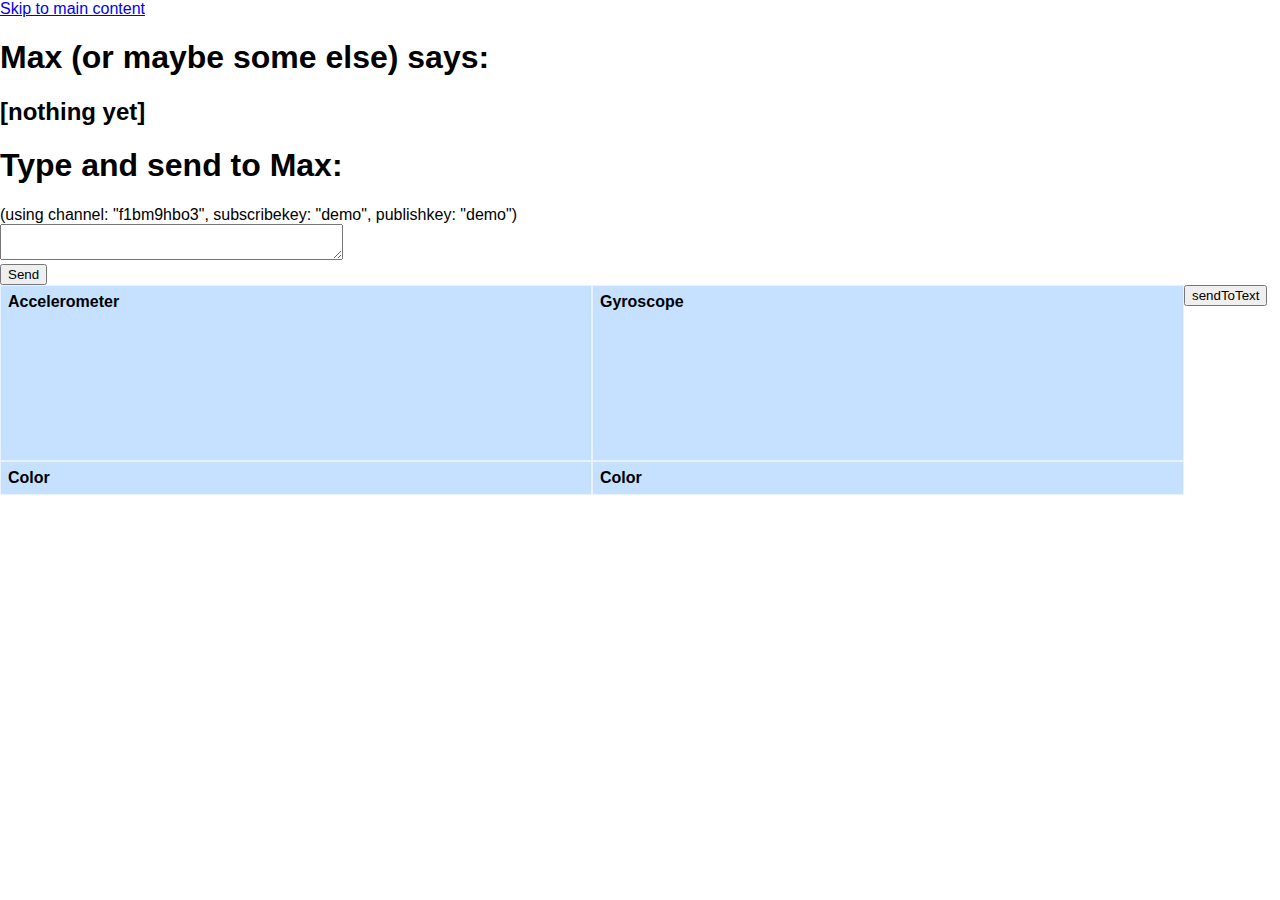
<file: serverExperiments/testingApp.html>
<!DOCTYPE html PUBLIC "-//W3C//DTD XHTML+RDFa 1.0//EN" "http://www.w3.org/MarkUp/DTD/xhtml-rdfa-1.dtd">
<html xmlns="http://www.w3.org/1999/xhtml" xml:lang="en" version="XHTML+RDFa 1.0" dir="ltr">
		<meta name="apple-touch-fullscreen" content="yes" />
		<meta name="apple-mobile-web-app-capable" content="yes" />
		<meta name="viewport" content="width=device-width, initial-scale=1.0, maximum-scale=1.0, user-scalable=no" />
<head profile="http://www.w3.org/1999/xhtml/vocab">
<meta http-equiv="Content-Type" content="text/html; charset=utf-8" />
<link rel="shortcut icon" href="http://www.janmech.net/sites/default/files/favicon.ico" type="image/vnd.microsoft.icon" />
<link rel="shortlink" href="/node/32" />
<link rel="canonical" href="/jmpubnub" />
<meta name="Generator" content="Drupal 7 (http://drupal.org)" />
  <title>Sending to Max Web App</title>
  <link type="text/css" rel="stylesheet" href="http://www.janmech.net/sites/default/files/css/css_xE-rWrJf-fncB6ztZfd2huxqgxu4WO-qwma6Xer30m4.css" media="all" />
<link type="text/css" rel="stylesheet" href="http://www.janmech.net/sites/default/files/css/css_GkP1xbigU_DhVxzZsSNzf-eghVYQ3uXuV83Tst8l5EM.css" media="all" />
<link type="text/css" rel="stylesheet" href="http://www.janmech.net/sites/default/files/css/css_MnXiytJtb186Ydycnpwpw34cuUsHaKc80ey5LiQXhSY.css" media="all" />
<link type="text/css" rel="stylesheet" href="http://www.janmech.net/sites/default/files/css/css_zY1eH8xhqCmUe-v9T_fsudT-d7pEP6oQZOWRneurcTU.css" media="all" />
<script type="text/javascript" src="http://www.janmech.net/sites/default/files/js/js_xAPl0qIk9eowy_iS9tNkCWXLUVoat94SQT48UBCFkyQ.js"></script>
<script type="text/javascript" src="http://www.janmech.net/sites/default/files/js/js_Tcwnr_qcqUIrmippZtoaeNxV9r6rAL8FhqbdJEhK-cc.js"></script>
<script type="text/javascript" src="http://www.janmech.net/sites/default/files/js/js_7VakS0FS0W7ptwD6gE8tKo_GBOHrNlSs8WQvjyF1nqk.js"></script>
<script src="https://ajax.googleapis.com/ajax/libs/jquery/2.1.1/jquery.min.js"></script>
<script src="http://cdn.pubnub.com/pubnub-3.7.1.min.js"></script>

<style> 
		#no {
			display: none;	
		}
		
		@media screen {
			html, body, div, span {
				margin: 0;
			  padding: 0;
			  border: 0;
			  outline: 0;
			  font-size: 100%;
			  vertical-align: baseline;
			}			
			body {
				height: auto;
		  	-webkit-text-size-adjust:none;
		  	font-family:Helvetica, Arial, Verdana, sans-serif;
		  	padding:0px;
				overflow-x: hidden;		
			}		
			
			.outer {
				background: rgba(123, 256, 245, 0.9);
				padding: 0px;
				min-height: 48px;
				
			}
			
			.box {
				position: relative;
				float: left;
				width: 45%;
				padding: 7px;
				border: 1px solid rgba(255, 255, 255, 0.6);
				background: rgba(178,215,255,0.75);
				min-height: 160px;
			}	
			
			.box2 {
				position: relative;
				float: left;
				width: 45%;
				padding: 7px;
				border: 1px solid rgba(255, 255, 255, 0.6);
				background: rgba(178,215,255,0.75);
			}	
			
			.box span {
				display: block;
			}
			
			span.head {
				font-weight: bold;				
			}
		
		}
		</style> 
</head>
<body  class="html not-front not-logged-in no-sidebars page-node page-node- page-node-32 node-type-page">
  <div id="skip-link">
    <a href="#main-content" class="element-invisible element-focusable">Skip to main content</a>
  </div>
<div class="pageWrapper">   
</div>
	<div id="content" class="content pageContent">
		<div id="messages">
			<div class="messagesWrapper">
			</div>
		</div>
		  <div class="region region-content">
    		<div id="block-system-main" class="block block-system">
  				<div class="content">
   					 <div id="node-32" class="node node-page clearfix">
     
  						<div class="content">
     					 </div>  
					</div>
 				 </div>
			</div>
  		</div>
		<div id="jmpubnubWrapper">
			
			<div class="mainCont">

				<h1>Max (or maybe some else) says:</h1>
				<h2>
					<span id="jmPubNubDisplay">[nothing yet]</span>
				</h2>
				<div class="jmPubNubPublish">
					<h1>Type and send to Max:</h1>
					<span class="jmPubNubSmall">(using channel: "f1bm9hbo3", subscribekey: "demo", publishkey: "demo")</span>
					<form id="publishForm" action="" onsubmit="sendToMax(); return false;">
						<div>
							<textarea id="thisWillGoToMax" name = "thisWillGoToMax" cols="40"></textarea>
						</div>
						<input type="button" value="Send" id="sendToMax">
					</form>
        <div id="yes"> 
				<div class="box" id="accel">
					<span class="head">Accelerometer</span>
					<span id="xlabel"></span>
					<span id="ylabel"></span>
					<span id="zlabel"></span>
					<span id="ilabel"></span>					
					<span id="arAlphaLabel"></span>										
					<span id="arBetaLabel"></span>										
					<span id="arGammaLabel"></span>																				
				</div>			
				<div class="box" id="gyro">
					<span class="head">Gyroscope</span>
					<span id="alphalabel"></span>			
					<span id="betalabel"></span>
					<span id="gammalabel"></span>
				</div>	
				<div class="box2" id="accelcolor">
					<span class="head">Color</span>
				</div>
				<div class="box2" id="gyrocolor">
					<span class="head">Color</span>
				</div>
				<input type="button" value= "sendToText" id="sendToTextArea">
                
		</div>
		<div id="no">
			Your browser does not support Device Orientation and Motion API. Try this sample with iPhone, iPod or iPad with iOS 4.2+.    
		</div>
       		
</div>
	<script> 
		 
	$('#sendToTextArea').on('click',function(){
					var arr = new Array();
			
					arr.push(ax);
					arr.push(ay);
					arr.push(az);

					//document.getElementsByName('thisWillGoToMax')[0].value = arr[0,1,2];
					document.getElementById('thisWillGoToMax').innerHTML = arr;
				});
				
				
		jQuery("#sendToMax").click(function(){
			sendToMax();
				});
					var pubnub = PUBNUB.init({
						publish_key   : 'demo',
						subscribe_key : 'demo'
					});
					function sendToMax(form) {
						console.log("here");
						pubnub.publish({
							channel : 'f1bm9hbo3',
							message : {"theWebSiteSays" : jQuery("#thisWillGoToMax").val()}
						});
						jQuery("#thisWillGoToMax").val('');
					}
					pubnub.subscribe({
						channel  : "f1bm9hbo3",      // CONNECT TO THIS CHANNEL.
						error    : function() {        // LOST CONNECTION (auto reconnects)
						alert("Connection Lost. Will auto-reconnect when Online.")
						},
						callback : function(fromMax) { // RECEIVED A MESSAGE.
							if(fromMax.value != undefined) {
								jQuery("#jmPubNubDisplay").text(fromMax.value);
							}
						}
					})
			
			// Position Variables
			var x = 0;
			var y = 0;
			var z = 0;

			// Speed - Velocity
			var vx = 0;
			var vy = 0;
			var vz = 0;

			// Acceleration
			var ax = 0;
			var ay = 0;
			var az = 0;
			var ai = 0;
			var arAlpha = 0;
			var arBeta = 0;
			var arGamma = 0;

			var delay = 100;
			var vMultiplier = 0.01;			var alpha = 0;
		
			var alpha = 0;
			var beta = 0;
			var gamma = 0;
			
			
			if (window.DeviceMotionEvent==undefined) {
				document.getElementById("no").style.display="block";
				document.getElementById("yes").style.display="none";
			} 
			else {
				window.ondevicemotion = function(event) {
					ax = Math.round(Math.abs(event.accelerationIncludingGravity.x * 1));
					ay = Math.round(Math.abs(event.accelerationIncludingGravity.y * 1));
					az = Math.round(Math.abs(event.accelerationIncludingGravity.z * 1));		
					ai = Math.round(event.interval * 100) / 100;
					rR = event.rotationRate;
					if (rR != null) {
						arAlpha = Math.round(rR.alpha);
						arBeta = Math.round(rR.beta);
						arGamma = Math.round(rR.gamma);
					}

/*					
					ax = Math.abs(event.acceleration.x * 1000);
					ay = Math.abs(event.acceleration.y * 1000);
					az = Math.abs(event.acceleration.z * 1000);		
	*/				
				}
								
				window.ondeviceorientation = function(event) {
					alpha = Math.round(event.alpha);
					beta = Math.round(event.beta);
					gamma = Math.round(event.gamma);
				}				
				
				function d2h(d) {return d.toString(16);}
				function h2d(h) {return parseInt(h,16);}
				
				function makecolor(a, b, c) {
					red = Math.abs(a) % 255;
					green = Math.abs(b) % 255;
					blue = Math.abs(c) % 255;
					return "#" + d2h(red) + d2h(green) + d2h(blue);
				}
				
				function makeacceleratedcolor(a, b, c) {
					red = Math.round(Math.abs(a + az) % 255);
					green = Math.round(Math.abs(b + ay) % 255);
					blue = Math.round(Math.abs(c + az) % 255);
					return "#" + d2h(red) + d2h(green) + d2h(blue);
				}
				
				
 
				setInterval(function() {
					document.getElementById("xlabel").innerHTML = "X: " + ax;
					document.getElementById("ylabel").innerHTML = "Y: " + ay;
					document.getElementById("zlabel").innerHTML = "Z: " + az;										
					document.getElementById("ilabel").innerHTML = "I: " + ai;										
					document.getElementById("arAlphaLabel").innerHTML = "arA: " + arAlpha;															
					document.getElementById("arBetaLabel").innerHTML = "arB: " + arBeta;
					document.getElementById("arGammaLabel").innerHTML = "arG: " + arGamma;																									
					document.getElementById("alphalabel").innerHTML = "Alpha: " + alpha;
					document.getElementById("betalabel").innerHTML = "Beta: " + beta;
					document.getElementById("gammalabel").innerHTML = "Gamma: " + gamma;

					document.getElementById("accelcolor").innerHTML = "Color: " + makecolor(ax, ay, az);
					document.getElementById("accelcolor").style.background = makecolor(ax, ay, az);
					document.getElementById("accelcolor").style.color = "#FFFFFF";
					document.getElementById("accelcolor").style.fontWeight = "bold";

					document.getElementById("gyrocolor").innerHTML = "Color: " + makecolor(alpha, beta, gamma);
					document.getElementById("gyrocolor").style.background = makecolor(alpha, beta, gamma);
					document.getElementById("gyrocolor").style.color = "#FFFFFF";
					document.getElementById("gyrocolor").style.fontWeight = "bold";

					document.bgColor = makecolor(arAlpha, arBeta, arGamma);
					
        		
					 
					 

				}, delay);
	
			} 
			 
			
			</script> 


			</div>
		</div>
	</div>
	

<!--[if lt IE 9]>
</div>
<![endif]-->
  </body>
</html>
</file>
<file: myCustomCSS/myStyleSheet.css>
@charset "UTF-8";
/* CSS Document */
#mainContainer{
	width:90%;
	margin-left:auto;
	margin-right:auto;
	margin-top:10px;
	background-color:#F0F0F0;
}
.tagline {
	padding-top: 0px;
	padding-left: 20px;
	color: #3D3D3D;
	text-align: left;
	letter-spacing: 8px;
}
.footerColumns {
	padding-left: 10%;
	color: #D6D6D6;
	letter-spacing: 5px;
	border: thin solid #E6E6E6;
	padding-right: 10%;
	margin-right: auto;
	margin-left: auto;
	background-color: #FFFFFF;
}

.galleria { 
	width: auto;
	margin-left:auto;
	margin-right:auto;
	background: #000;
}

.copyrightFooter {

	font-size: x-small;
	padding-top: 24px;
	text-align:center;
}

.headerNavContainer {
	background-color: #181818;
	border-style: none;
	border-top-left-radius: 0px;
}
.breaker01 {
	height: 89px;
	background-color: #6C6C6C;
}

.norman {
	color: #282828;
	font-family: Impact, Haettenschweiler, "Franklin Gothic Bold", "Arial Black", sans-serif;
	font-weight: 100;
	font-size: large;
	line-height: 70px;
	text-align: center;
	letter-spacing: 14px;
	word-spacing: 11px;
}
.footerHeadings {
	font-size: small;
	font-variant: small-caps;
	text-align: center;
	line-height: 17px;
	letter-spacing: 8px;
}

.footerList {
	list-style-type: none;
	letter-spacing: 10px;
	text-indent: -40px;
}
.myName {
	font-family: Impact, Haettenschweiler, "Franklin Gothic Bold", "Arial Black", sans-serif;
	padding-top: 7%;
	padding-left:10px;
	color: #3D3D3D;
	letter-spacing: 4px;
}
.myName a{
	font-family: Impact, Haettenschweiler, "Franklin Gothic Bold", "Arial Black", sans-serif;
	padding-top: 7%;
	padding-left:10px;
	color: #3D3D3D;
	letter-spacing: 4px;
}

#lefthandColHome{
	
	background-color:#FF6200;
}
#lefthandColHome h3{
	font-family: Impact, Haettenschweiler, "Franklin Gothic Bold", "Arial Black", sans-serif;
	text-align: center;
	color: #000000;
	text-transform: capitalize;
	letter-spacing: 1em;
	line-height: 5em;
}
#righthandColHome{

	background-color:#2C2C2C;
}
#righthandColHome h3{
	font-family: Impact, Haettenschweiler, "Franklin Gothic Bold", "Arial Black", sans-serif;
	text-align: center;
	color:#EEEEEE;
	text-transform: capitalize;
	letter-spacing: 1em;
	line-height: 5em;
}
.homeIcon{
	width: 190px;
	margin-right: 7%;
	margin-left: 7%;
	padding-left: 0px;
	padding-top: 0px;
	padding-right: 0px;
	padding-bottom: 0px;
	margin-top: 7%;
	margin-bottom: 7%;
}

#breakerColumn{
	background-color: #FDE100;
	height: 6px;
	padding-top: 0px;
}

.headTitle {
	color: #F0F0F0;
	font-family: Impact, Haettenschweiler, "Franklin Gothic Bold", "Arial Black", sans-serif;
	text-transform: uppercase;
	letter-spacing: 9px;
	font-size: small;
}
#aboutMeContainer{
	width: 100%;
	min-height: 169px;
	padding-top: 1px;
	font-family: Impact, Haettenschweiler, "Franklin Gothic Bold", "Arial Black", sans-serif;
	text-align: justify;
	letter-spacing: 2px;
	word-spacing: 8px;
	background-color: #F9F9F9;
	padding-bottom: 1px;
	padding-right: 1px;
	padding-left: 1px;
	margin-top: 8px;
	color: #444343;
}
#aboutMe {
	text-align: left;
	color: #434343;
	padding-top: 11px;
	padding-right: 11px;
	padding-bottom: 11px;
	padding-left: 11px;
	letter-spacing: 1em;
}
#aboutMeP {
	text-align: justify;
	padding-top: 11px;
	padding-right: 11px;
	padding-bottom: 11px;
	padding-left: 11px;
	font-family: "Lucida Grande", "Lucida Sans Unicode", "Lucida Sans", "DejaVu Sans", Verdana, sans-serif;
	line-height: 2em;
}
#righthandColHome2{
	min-height: 322px;
}
#lefthandColHome2{
	min-height:300px;
}
@media (min-width: 992px) and (max-width: 1024px){
.container-fluid.galleriaHolder .jumbotron.galleryContainer {
	width: auto;
}
.galleria {
	width: auto;
	margin-left:auto;
	margin-right:auto;
}
.copyrightFooter {
	text-transform: uppercase;
	letter-spacing: 8px;
	text-align: center;
}
}
@media (min-width: 1200px) and (max-width: 1254px){
.container-fluid.galleriaHolder .jumbotron.galleryContainer {
	width: auto;
}
.galleria {
	width: auto;
	margin-left:auto;
	margin-right:auto;
}
.galleriaHolder {
	width: auto;
}
.copyrightFooter {
	text-transform: uppercase;
	letter-spacing: 8px;
	text-align: center;

}

}
@media (min-width: 1336px){
.container-fluid.galleriaHolder .jumbotron.galleryContainer {
	width: auto;
}
.galleria {
	width: auto;
	margin-left:auto;
	margin-right:auto;
}
.galleriaHolder {
	width: auto;
	/* [disabled]text-align: center; */
}
.row .container .copyrightFooter {
	text-align: center;
}
.copyrightFooter {
	text-transform: uppercase;
	letter-spacing: 8px;
	text-align: center;
}

}



@media (max-width: 768px){
.tagline {
	padding-top: 4px;
	color: #3D3D3D;
	letter-spacing: 8px;
	width: auto;
	text-align: center;
}
.myName {
	font-family: Impact, Haettenschweiler, "Franklin Gothic Bold", "Arial Black", sans-serif;
	padding-top: 6%;
	color: #3D3D3D;
	letter-spacing: 8px;
	text-align: center;
	width: auto;
}
.container-fluid {
	background-color: #FFFFFF;
	margin-top: -5px;
}
}

@media (max-width: 826px){
#lefthandColHome h3 {
	
	font-size: 1em;
}
#righthandColHome h3 {
	
	font-size: 1em;
}
}

#photoPara {
	margin-top: 15px;
	padding-top: 2%;
	padding-right: 2%;
	padding-bottom: 2%;
	padding-left: 2%;
	font-family: "Lucida Grande", "Lucida Sans Unicode", "Lucida Sans", "DejaVu Sans", Verdana, sans-serif;
	text-align: justify;
	background-color: #F4F4F4;
	line-height: 2em;
}
.underGalleryPara {
	padding-top: 3%;
	padding-right: 3%;
	padding-bottom: 3%;
	padding-left: 3%;
	font-family: "Lucida Grande", "Lucida Sans Unicode", "Lucida Sans", "DejaVu Sans", Verdana, sans-serif;
	line-height: 2em;
	text-align: justify;
	background-color: #F4F4F4;
}
.photoDesc {
	padding-top: 2%;
	padding-right: 2%;
	padding-bottom: 2%;
	padding-left: 2%;
	font-family: "Lucida Grande", "Lucida Sans Unicode", "Lucida Sans", "DejaVu Sans", Verdana, sans-serif;
	line-height: 2em;
	text-align: justify;
	color: #2B2B2B;
}
.slideImgs {
	width: auto;
	text-align: center;
}
.slideImgContainer {
	width: auto;
	margin-right: auto;
	margin-left: auto;
}
.slidePhotoExplain {
	padding-top: 1%;
	padding-right: 1%;
	padding-bottom: 1%;
	padding-left: 1%;
	font-family: Gotham, "Helvetica Neue", Helvetica, Arial, sans-serif;
	font-style: italic;
	letter-spacing: 2px;
	text-align: center;
	font-size: x-small;
}
.videoPara {
	width: auto;
	padding-top: 2%;
	padding-right: 2%;
	padding-bottom: 2%;
	padding-left: 2%;
	text-align: justify;
	line-height: 2em;
	font-family: "Lucida Grande", "Lucida Sans Unicode", "Lucida Sans", "DejaVu Sans", Verdana, sans-serif;
	letter-spacing: 0.2em;
}
.storyBoard {
	width: 100%;
	padding-top: 3%;
	padding-bottom: 3%;
}
.survCam {
	float: right;
	margin-right: -13px;
	height: 200px;
}
.thesisP {
	font-family: "Lucida Grande", "Lucida Sans Unicode", "Lucida Sans", "DejaVu Sans", Verdana, sans-serif;
	line-height: 2em;
	text-align: justify;
}
</file>
<file: fyp_app/css/app.css>
@font-face {
    font-family: OS-Regular;
    src: url('fonts/OpenSans-Regular.ttf');
}
@font-face {
    font-family: OS-Light;
    src: url('fonts/OpenSans-Light.ttf');
}
@font-face {
    font-family: OS-Bold;
    src: url('fonts/OpenSans-Bold.ttf');
}

body {
    font-size: 12px;
    font-family:Consolas, "Andale Mono", "Lucida Console", "Lucida Sans Typewriter", Monaco, "Courier New", monospace;
    background-color: #101010;
}
#app {
    width: inherit;
    height: inherit;
}
#count {
    margin-top:50px;
}
header {
    position: absolute;
    top:0;
    left: 0;
    width: 100%;
}
.center > h3 {
    color: #ffffff;
    letter-spacing: 2px;
    font-family:Consolas, "Andale Mono", "Lucida Console", "Lucida Sans Typewriter", Monaco, "Courier New", monospace;
    font-size: 1.5em;
}
.center > h3 > small {
    color: #ffffff;
    letter-spacing: 2px;
    font-family:Consolas, "Andale Mono", "Lucida Console", "Lucida Sans Typewriter", Monaco, "Courier New", monospace;
}
.header-footer-bg {
    background-color: #7ea1b6;
}
footer {
    position: absolute;
    bottom:0;
    left: 0;
    width: 100%;
    height: 5%;
    color: #ffffff;
}
footer > div > small {
    padding-top: 8px;
    padding-right: 10px;
}
.left {
    float: left;
}
.right {
    float: right;
}
.clear {
    clear: both;
}
.center {
    text-align: center;
}


/*
 *  CUSTOM STYLING
 */

#description {
    text-align: justify;
    position: relative;
    padding-top: 40px;
    font-size: 1.5em;
}
.input-group {
    display: block;
}

.cloudResponse {
    font-size: 2em;

    font-weight: bold;
    text-align: center;
}

.say-hello-button {
    width: 100%;

    margin: 5px 0px 5px 0px;
    padding: 5px 5px 5px 5px;
    font-size: 1.6em;
    background-color: #4a87ee;
    border: 1px solid #216CEC;
    color: #fff;
}

.input-text{
    width: 100%;

    font-size: 2em;
    margin: 0px;
    padding: 0px 0px 0px 5px;
    border: 1px solid #000000;
    box-sizing: border-box;
}

.input-div {
    width: 100%;

    padding: 5px 0px 5px 0px;
}

#projectTitle {
    text-align: center;
    color: #2f70cb;
    margin: 50px auto 0;
}


/* Force view to portrait mode */
@media only screen and (orientation:portrait){
  body {  
    -webkit-transform: rotate(0deg);
    -moz-transform: rotate(0deg);
    -o-transform: rotate(0deg);
    -ms-transform: rotate(0deg);
    transform: rotate(0deg);
  }
}
@media only screen and (orientation:landscape){
  body {  
    height: 100vw;
     -webkit-transform: rotate(90deg);
     -moz-transform: rotate(90deg);
     -o-transform: rotate(90deg);
     -ms-transform: rotate(90deg);
     transform: rotate(90deg);
  }
}
</file>
<file: fyp_app/css/custom.css>
#no {
    display: none;
}

@media screen {
    html,
    body,
    div,
    span {
        margin: 0;
        padding: 0;
        border: 0;
        outline: 0;
        font-size: 100%;
        vertical-align: baseline;
       /* background-color: #333333;*/
    }
    body {
        height: auto;
        -webkit-text-size-adjust: none;
    	font-family:Consolas, "Andale Mono", "Lucida Console", "Lucida Sans Typewriter", Monaco, "Courier New", monospace;
        padding: 0px;
        overflow-x: hidden;
    }
    .outer {
        background: #100f500;
        padding: 0px;
        min-height: 48px;
    }
    #box {
        position: relative;
        float: left;
        width: 35%;
        padding: 7px;
        border-style: solid;
        border-width: 4px;
        border-color: #2f70cb;
        -webkit-border-radius: 50%;
        -moz-border-radius: 50%;
        -ms-border-radius: 50%;
        -o-border-radius: 50%;
        border-radius: 50%;
        /*background: #b2d7ff;*/
        height: 100px;
        color: #ffffff;
    }
    span.head {
        font-weight: bold;
        clear:left;
    }
    #alphalabel, #betalabel, #gammalabel {
        clear:left;
        text-align: left;
    }
}

#autocomplete {
    border: 1px solid;
    overflow: hidden;
    position: absolute;
    z-index: 100;
}

#autocomplete ul {
    list-style: none;
    list-style-image: none;
    margin: 0;
    padding: 0;
}

#autocomplete li {
    background: #fff;
    color: #000;
    cursor: default;
    white-space: pre;
    zoom: 1;
}

html.js input.form-autocomplete {
    background-image: url(/misc/throbber-inactive.png);
    background-position: 100% center;
    background-repeat: no-repeat;
}

html.js input.throbbing {
    background-image: url(/misc/throbber-active.gif);
    background-position: 100% center;
}

html.js fieldset.collapsed {
    border-bottom-width: 0;
    border-left-width: 0;
    border-right-width: 0;
    height: 1em;
}

html.js fieldset.collapsed .fieldset-wrapper {
    display: none;
}

fieldset.collapsible {
    position: relative;
}

fieldset.collapsible .fieldset-legend {
    display: block;
}

.form-textarea-wrapper textarea {
    display: block;
    margin: 0;
    width: 100%;
    -moz-box-sizing: border-box;
    -webkit-box-sizing: border-box;
    box-sizing: border-box;
}

.resizable-textarea .grippie {
    background: #eee url(/misc/grippie.png) no-repeat center 2px;
    border: 1px solid #ddd;
    border-top-width: 0;
    cursor: s-resize;
    height: 9px;
    overflow: hidden;
}

body.drag {
    cursor: move;
}

.draggable a.tabledrag-handle {
    cursor: move;
    float: left;
    height: 1.7em;
    margin-left: -1em;
    overflow: hidden;
    text-decoration: none;
}

a.tabledrag-handle:hover {
    text-decoration: none;
}

a.tabledrag-handle .handle {
    background: url(/misc/draggable.png) no-repeat 6px 9px;
    height: 13px;
    margin: -0.4em 0.5em;
    padding: 0.42em 0.5em;
    width: 13px;
}

a.tabledrag-handle-hover .handle {
    background-position: 6px -11px;
}

div.indentation {
    float: left;
    height: 1.7em;
    margin: -0.4em 0.2em -0.4em -0.4em;
    padding: 0.42em 0 0.42em 0.6em;
    width: 20px;
}

div.tree-child {
    background: url(/misc/tree.png) no-repeat 11px center;
}

div.tree-child-last {
    background: url(/misc/tree-bottom.png) no-repeat 11px center;
}

div.tree-child-horizontal {
    background: url(/misc/tree.png) no-repeat -11px center;
}

.tabledrag-toggle-weight-wrapper {
    text-align: right;
}

table.sticky-header {
    background-color: #fff;
    margin-top: 0;
}

.progress .bar {
    background-color: #fff;
    border: 1px solid;
}

.progress .filled {
    background-color: #000;
    height: 1.5em;
    width: 5px;
}

.progress .percentage {
    float: right;
}

.ajax-progress {
    display: inline-block;
}

.ajax-progress .throbber {
    background: transparent url(/misc/throbber-active.gif) no-repeat 0px center;
    float: left;
    height: 15px;
    margin: 2px;
    width: 15px;
}

.ajax-progress .message {
    padding-left: 20px;
}

tr .ajax-progress .throbber {
    margin: 0 2px;
}

.ajax-progress-bar {
    width: 16em;
}

.container-inline div,
.container-inline label {
    display: inline;
}

.container-inline .fieldset-wrapper {
    display: block;
}

.nowrap {
    white-space: nowrap;
}

html.js .js-hide {
    display: none;
}

.element-hidden {
    display: none;
}

.element-invisible {
    position: absolute !important;
    clip: rect(1px 1px 1px 1px);
    clip: rect(1px, 1px, 1px, 1px);
    overflow: hidden;
    height: 1px;
}

.element-invisible.element-focusable:active,
.element-invisible.element-focusable:focus {
    position: static !important;
    clip: auto;
    overflow: visible;
    height: auto;
}

.clearfix:after {
    content: ".";
    display: block;
    height: 0;
    clear: both;
    visibility: hidden;
}

* html .clearfix {
    height: 1%;
}

*:first-child + html .clearfix {
    min-height: 1%;
}

ul.menu {
    border: none;
    list-style: none;
    text-align: left;
}

ul.menu li {
    margin: 0 0 0 0.5em;
}

ul li.expanded {
    list-style-image: url(/misc/menu-expanded.png);
    list-style-type: circle;
}

ul li.collapsed {
    list-style-image: url(/misc/menu-collapsed.png);
    list-style-type: disc;
}

ul li.leaf {
    list-style-image: url(/misc/menu-leaf.png);
    list-style-type: square;
}

li.expanded,
li.collapsed,
li.leaf {
    padding: 0.2em 0.5em 0 0;
    margin: 0;
}

li a.active {
    color: #000;
}

td.menu-disabled {
    background: #ccc;
}

ul.inline,
ul.links.inline {
    display: inline;
    padding-left: 0;
}

ul.inline li {
    display: inline;
    list-style-type: none;
    padding: 0 0.5em;
}

.breadcrumb {
    padding-bottom: 0.5em;
}

ul.primary {
    border-bottom: 1px solid #bbb;
    border-collapse: collapse;
    height: auto;
    line-height: normal;
    list-style: none;
    margin: 5px;
    padding: 0 0 0 1em;
    white-space: nowrap;
}

ul.primary li {
    display: inline;
}

ul.primary li a {
    background-color: #ddd;
    border-color: #bbb;
    border-style: solid solid none solid;
    border-width: 1px;
    height: auto;
    margin-right: 0.5em;
    padding: 0 1em;
    text-decoration: none;
}

ul.primary li.active a {
    background-color: #fff;
    border: 1px solid #bbb;
    border-bottom: 1px solid #fff;
}

ul.primary li a:hover {
    background-color: #eee;
    border-color: #ccc;
    border-bottom-color: #eee;
}

ul.secondary {
    border-bottom: 1px solid #bbb;
    padding: 0.5em 1em;
    margin: 5px;
}

ul.secondary li {
    border-right: 1px solid #ccc;
    display: inline;
    padding: 0 1em;
}

ul.secondary a {
    padding: 0;
    text-decoration: none;
}

ul.secondary a.active {
    border-bottom: 4px solid #999;
}

div.messages {
    background-position: 8px 8px;
    background-repeat: no-repeat;
    border: 1px solid;
    margin: 6px 0;
    padding: 10px 10px 10px 50px;
}

div.status {
    background-image: url(/misc/message-24-ok.png);
    border-color: #be7;
}

div.status,
.ok {
    color: #234600;
}

div.status,
table tr.ok {
    background-color: #f8fff0;
}

div.warning {
    background-image: url(/misc/message-24-warning.png);
    border-color: #ed5;
}

div.warning,
.warning {
    color: #840;
}

div.warning,
table tr.warning {
    background-color: #fffce5;
}

div.error {
    background-image: url(/misc/message-24-error.png);
    border-color: #ed541d;
}

div.error,
.error {
    color: #8c2e0b;
}

div.error,
table tr.error {
    background-color: #fef5f1;
}

div.error p.error {
    color: #333;
}

div.messages ul {
    margin: 0 0 0 1em;
    padding: 0;
}

div.messages ul li {
    list-style-image: none;
}

fieldset {
    margin-bottom: 1em;
    padding: 0.5em;
}

form {
    margin: 0;
    padding: 0;
}

hr {
    border: 1px solid gray;
    height: 1px;
}

img {
    border: 0;
}

table {
    border-collapse: collapse;
}

th {
    border-bottom: 3px solid #ccc;
    padding-right: 1em;
    text-align: left;
}

tbody {
    border-top: 1px solid #ccc;
}

tr.even,
tr.odd {
    background-color: #eee;
    border-bottom: 1px solid #ccc;
    padding: 0.1em 0.6em;
}

th.active img {
    display: inline;
}

td.active {
    background-color: #ddd;
}

.item-list .title {
    font-weight: bold;
}

.item-list ul {
    margin: 0 0 0.75em 0;
    padding: 0;
}

.item-list ul li {
    margin: 0 0 0.25em 1.5em;
    padding: 0;
}

.form-item,
.form-actions {
    margin-top: 1em;
    margin-bottom: 1em;
}

tr.odd .form-item,
tr.even .form-item {
    margin-top: 0;
    margin-bottom: 0;
    white-space: nowrap;
}

.form-item .description {
    font-size: 0.85em;
}

label {
    display: block;
    font-weight: bold;
}

label.option {
    display: inline;
    font-weight: normal;
}

.form-checkboxes .form-item,
.form-radios .form-item {
    margin-top: 0.4em;
    margin-bottom: 0.4em;
}

.form-type-radio .description,
.form-type-checkbox .description {
    margin-left: 2.4em;
}

input.form-checkbox,
input.form-radio {
    vertical-align: middle;
}

.marker,
.form-required {
    color: #f00;
}

.form-item input.error,
.form-item textarea.error,
.form-item select.error {
    border: 2px solid red;
}

.container-inline .form-actions,
.container-inline.form-actions {
    margin-top: 0;
    margin-bottom: 0;
}

.more-link {
    text-align: right;
}

.more-help-link {
    text-align: right;
}

.more-help-link a {
    background: url(/misc/help.png) 0 50% no-repeat;
    padding: 1px 0 1px 20px;
}

.item-list .pager {
    clear: both;
    text-align: center;
}

.item-list .pager li {
    background-image: none;
    display: inline;
    list-style-type: none;
    padding: 0.5em;
}

.pager-current {
    font-weight: bold;
}

#autocomplete li.selected {
    background: #0072b9;
    color: #fff;
}

html.js fieldset.collapsible .fieldset-legend {
    background: url(/misc/menu-expanded.png) 5px 65% no-repeat;
    padding-left: 15px;
}

html.js fieldset.collapsed .fieldset-legend {
    background-image: url(/misc/menu-collapsed.png);
    background-position: 5px 50%;
}

.fieldset-legend span.summary {
    color: #999;
    font-size: 0.9em;
    margin-left: 0.5em;
}

tr.drag {
    background-color: #fffff0;
}

tr.drag-previous {
    background-color: #ffd;
}

.tabledrag-toggle-weight {
    font-size: 0.9em;
}

body div.tabledrag-changed-warning {
    margin-bottom: 0.5em;
}

tr.selected td {
    background: #ffc;
}

td.checkbox,
th.checkbox {
    text-align: center;
}

.progress {
    font-weight: bold;
}

.progress .bar {
    background: #ccc;
    border-color: #666;
    margin: 0 0.2em;
    -moz-border-radius: 3px;
    -webkit-border-radius: 3px;
    border-radius: 3px;
}

.progress .filled {
    background: #0072b9 url(/misc/progress.gif);
}


/* Janmech 2 */

@import url(http://fonts.googleapis.com/css?family=Lato:400,700,400italic,700italic&subset=latin,latin-ext);
html,
body,
div,
span,
applet,
object,
iframe,
h1,
h2,
h3,
h4,
h5,
h6,
p,
blockquote,
pre,
a,
abbr,
acronym,
address,
big,
cite,
code,
del,
dfn,
em,
img,
ins,
kbd,
q,
s,
samp,
small,
strike,
strong,
sub,
sup,
tt,
var,
b,
u,
i,
center,
dl,
dt,
dd,
ol,
ul,
li,
fieldset,
form,
label,
legend,
table,
caption,
tbody,
tfoot,
thead,
tr,
th,
td,
article,
aside,
canvas,
details,
embed,
figure,
figcaption,
footer,
header,
hgroup,
menu,
nav,
output,
ruby,
section,
summary,
time,
mark,
audio,
video {
    margin: 0;
    padding: 0;
    border: 0;
    font: inherit;
    font-size: 100%;
    vertical-align: baseline;
}

html {
    line-height: 1;
}

ol,
ul {
    list-style: none;
}

table {
    border-collapse: collapse;
    border-spacing: 0;
}

caption,
th,
td {
    text-align: left;
    font-weight: normal;
    vertical-align: middle;
}

q,
blockquote {
    quotes: none;
}

q:before,
q:after,
blockquote:before,
blockquote:after {
    content: "";
    content: none;
}

a img {
    border: none;
}

article,
aside,
details,
figcaption,
figure,
footer,
header,
hgroup,
menu,
nav,
section,
summary {
    display: block;
}

html {
    height: 100%;
    width: 100%;
}

html body {
    height: 100%;
    width: 100%;
    max-width: 100%;
    font-family: "Lato", sans-serif;
    font-size: 1em;
    position: relative;
    /*background: url(/sites/all/themes/janmech/img/bg_page.jpg) top left no-repeat;*/
    background-size: cover;
}

html body strong {
    font-weight: bold;
}

html body em {
    font-style: italic;
}

#header,
.headerContainer {
    position: relative;
    overflow: hidden;
    padding: 3% 0;
    height: 11vh;
    width: 100%;
    min-height: 5vw;
    display: table;
}

#header a,
.headerContainer a {
    text-decoration: none;
}

#header .headerContent,
.headerContainer .headerContent {
    display: table-row;
    height: 100%;
    position: relative;
    overflow: hidden;
    padding-bottom: 1vh;
}

#header .headerContent .homeLink,
.headerContainer .headerContent .homeLink {
    display: table-cell;
    vertical-align: bottom;
    padding-bottom: 1vh;
    padding-left: 5vw;
    font-size: 5vw;
}

#header .headerContent .homeLink a,
.headerContainer .headerContent .homeLink a {
    color: #222222;
}

#header .headerContent .region-header,
.headerContainer .headerContent .region-header {
    display: table-cell;
    vertical-align: bottom;
    padding-bottom: 1.5vh;
}

#header .headerContent .region-header .block-menu,
.headerContainer .headerContent .region-header .block-menu {
    font-size: 1.9vw;
}

#header .headerContent .region-header .block-menu ul.menu,
.headerContainer .headerContent .region-header .block-menu ul.menu {
    text-align: right;
}

#header .headerContent .region-header .block-menu ul.menu ul,
.headerContainer .headerContent .region-header .block-menu ul.menu ul {
    display: none;
}

#header .headerContent .region-header .block-menu ul.menu li,
.headerContainer .headerContent .region-header .block-menu ul.menu li {
    display: inline-block;
    margin: 0;
    padding: 0;
    margin-left: 2%;
}

#header .headerContent .region-header .block-menu ul.menu li.last,
.headerContainer .headerContent .region-header .block-menu ul.menu li.last {
    margin-right: 7%;
}

#header .headerContent .region-header .block-menu ul.menu li .active-trail,
.headerContainer .headerContent .region-header .block-menu ul.menu li .active-trail {
    color: #222222;
}

#header .headerContent .region-header .block-menu ul.menu li a,
.headerContainer .headerContent .region-header .block-menu ul.menu li a {
    color: #ababab;
}

#header .headerContent .region-header .block-menu ul.menu li a.active,
.headerContainer .headerContent .region-header .block-menu ul.menu li a.active {}

#header .headerContent .region-header .block-menu ul.menu li a:hover,
.headerContainer .headerContent .region-header .block-menu ul.menu li a:hover {
    color: #222222;
}

#content {
    /*margin: 1% 4%;*/
    height: 100%;
}

#content .view-works .subNavigation {
    margin-bottom: 3%;
}

#content .view-works .subNavigation ul.menu {
    list-style: none;
}

#content .view-works .subNavigation ul.menu li {
    display: inline-block;
    margin: 0;
    padding: 0;
    font-size: 1.9vw;
}

#content .view-works .subNavigation ul.menu li.last {
    float: right;
}

#content .view-works .subNavigation ul.menu li.first a {
    color: #222222;
}

#content .view-works .subNavigation ul.menu li a {
    text-decoration: none;
    color: #ababab;
}

#content .view-works .subNavigation ul.menu li a:hover {
    color: #222222;
}

#content .view-works .worksBackground {
    background-color: rgba(150, 150, 150, 0.93);
    font-size: 1.4vw;
    padding: 1% 2%;
    line-height: 2vw;
}

#content .view-works .worksBackground .views-field-title {
    margin-bottom: 0.8%;
}

#content .view-works .worksBackground a {
    text-decoration: none;
    color: rgba(43, 43, 44, 0.75);
}

#content .view-works .worksBackground a:visited {
    color: rgba(43, 43, 44, 0.75);
}

#content .view-works .worksBackground a:hover {
    color: #222222;
}

#nodeWork {
    line-height: 2vw;
}

#nodeWork h1.back {
    font-size: 1.9vw;
    float: right;
}

#nodeWork h1.back a {
    text-decoration: none;
    color: #222222;
}

#nodeWork h1.workTitle {
    font-size: 1.9vw;
    margin-bottom: 2%;
}

#nodeWork span.small {
    font-size: 90%;
}

#nodeWork .worksUpperSection {
    position: relative;
    overflow: hidden;
    width: 100%;
    display: table;
    margin-bottom: 4%;
}

#nodeWork .workBackground {
    background-color: rgba(150, 150, 150, 0.93);
}

#nodeWork .worksUpperLeft {
    display: table-cell;
    width: 40%;
    height: 100%;
    height: inherit;
    vertical-align: top;
    padding: 2%;
    font-size: 1.5vw;
    text-align: justify;
}

#nodeWork .worksUpperLeft .topQuote {
    font-size: 80%;
    text-align: right;
    width: 57%;
    margin-left: 40%;
}

#nodeWork .worksUpperLeft .data {
    margin-top: 3%;
    font-size: 80%;
}

#nodeWork .worksUpperSpacing {
    display: table-cell;
    width: 4%;
    height: 100%;
    height: inherit;
    vertical-align: top;
}

#nodeWork .worksUpperRight {
    padding: 2% 0;
    width: 40%;
    height: 100%;
    height: inherit;
    display: table-cell;
    vertical-align: top;
}

#nodeWork .worksUpperRight table.imageContainer {
    position: relative;
    overflow: hidden;
    table-layout: fixed;
    border-collapse: separate;
    border-spacing: 10px 5px;
    width: 90%;
    margin: auto;
}

#nodeWork .worksUpperRight table.imageContainer tr {
    position: relative;
    overflow: hidden;
    height: 100%;
}

#nodeWork .worksUpperRight table.imageContainer tr.captionRow {
    background-color: rgba(150, 150, 150, 0.93);
}

#nodeWork .worksUpperRight table.imageContainer tr.captionRow .caption {
    display: none;
    padding: 1% 2%;
    height: 4vw;
    font-size: 1.1vw;
}

#nodeWork .worksUpperRight table.imageContainer tr.captionRow .caption.active {
    display: block;
}

#nodeWork .worksUpperRight table.imageContainer tr.captionRow .caption .captionContent {
    position: absolute;
    bottom: 0;
    line-height: 1.7vw;
    margin: 0 2% 3% 1%;
}

#nodeWork .worksUpperRight table.imageContainer td {
    position: relative;
    overflow: visible;
    height: 100%;
}

#nodeWork .worksUpperRight table.imageContainer .workPicSelectedCell .selectedPicWrapper {
    height: 29vw;
    position: relative;
    overflow: hidden;
    width: 100%;
    display: none;
}

#nodeWork .worksUpperRight table.imageContainer .workPicSelectedCell .selectedPicWrapper.active {
    display: block;
}

#nodeWork .worksUpperRight table.imageContainer .workPicSelectedCell .selectedPicWrapper .selectedPicContent {
    height: inherit;
    position: relative;
    overflow: hidden;
    background-color: #3c3c3c;
    display: table;
    border-collapse: collapse;
    width: inherit;
}

#nodeWork .worksUpperRight table.imageContainer .workPicSelectedCell .selectedPicWrapper .selectedPicContent .imgWrapper {
    display: table-row;
    width: 100%;
}

#nodeWork .worksUpperRight table.imageContainer .workPicSelectedCell .selectedPicWrapper .selectedPicContent .imgWrapper .imgContent {
    display: table-cell;
    vertical-align: middle;
}

#nodeWork .worksUpperRight table.imageContainer .workPicSelectedCell .selectedPicWrapper .selectedPicContent .imgWrapper .imgContent a {
    display: block;
    position: relative;
    overflow: hidden;
}

#nodeWork .worksUpperRight table.imageContainer .workPicSelectedCell .selectedPicWrapper .selectedPicContent .imgWrapper .imgContent a img {
    display: block;
    position: relative;
    overflow: hidden;
    margin: auto;
    height: auto;
    width: auto;
    max-height: 100%;
    max-width: 100%;
    cursor: pointer;
}

#nodeWork .worksUpperRight table.imageContainer .workPicSelectedCell .selectedPicWrapper .selectedPicContent .imgWrapper .imgContent a img.landscape {
    width: 100%;
}

#nodeWork .worksUpperRight table.imageContainer .workPicSelectedCell .selectedPicWrapper .selectedPicContent .imgWrapper .imgContent a img.portrait {
    height: 29vw;
}

#nodeWork .worksUpperRight table.imageContainer .thumbsLower img,
#nodeWork .worksUpperRight table.imageContainer .thumbsUpper img {
    width: 100%;
    height: auto;
    cursor: pointer;
    margin: 1px;
}

#nodeWork .worksUpperRight table.imageContainer .thumbsLower img.selected,
#nodeWork .worksUpperRight table.imageContainer .thumbsUpper img.selected {
    border: 1px solid rgba(43, 43, 44, 0.75);
    margin: 0;
}

#soundcloudPlayer {
    position: relative;
    overflow: hidden;
    height: 15vh;
    width: inherit;
    padding: 2%;
}

#soundcloudPlayer iframe {
    display: none;
    position: relative;
    overflow: hidden;
    width: 100%;
    height: 100%;
}

.nodeVita {
    margin-bottom: 10%;
}

.nodeVita h1.vitaTitle {
    font-size: 1.9vw;
    margin-bottom: 2%;
}

.nodeVita h1.back {
    font-size: 1.9vw;
    float: right;
}

.nodeVita h1.back a {
    text-decoration: none;
    color: #222222;
}

.nodeVita h2 {
    font-size: 1.7vw;
    color: #222222;
}

.nodeVita h3 {
    color: #222222;
    margin-bottom: 0.8%;
}

.nodeVita span.strong {
    font-size: 1.4vw;
    font-weight: bold;
    color: black;
}

.nodeVita span.underline {
    text-decoration: underline;
}

.nodeVita span.small {
    font-size: 0.8vw;
    color: #ababab;
}

.nodeVita .cv {
    background-color: rgba(255, 255, 255, 0.95);
    padding: 3%;
}

.nodeVita .cv h1 {
    font-size: 1.9vw;
}

.nodeVita .cv table {
    margin-bottom: 3%;
    color: #222222;
    line-height: 2vw;
    font-size: 1.1vw;
}

.nodeVita .cv table tr > td {}

.nodeVita .cv table td.year {
    width: 11%;
    vertical-align: top;
}

.toolsWrapper {
    position: relative;
    overflow: hidden;
    margin-top: 7vh;
}

.toolsWrapper .toolPreview {
    position: relative;
    overflow: hidden;
    margin-bottom: 2%;
    margin-right: 2%;
    float: left;
}

.toolsWrapper .toolPreview .title {
    position: relative;
    display: block;
    text-align: left;
    margin-bottom: 2%;
    font-size: 1.5vw;
}

.toolsWrapper .toolPreview a {
    display: block;
    height: 21vw;
    width: 21vw;
    position: relative;
    overflow: hidden;
    text-decoration: none;
    color: #222222;
    background-color: rgba(150, 150, 150, 0.93);
}

.toolsWrapper .toolPreview a .imagePreview {
    position: relative;
    overflow: hidden;
    display: block;
    width: 100%;
    height: 100%;
}

.toolsWrapper .toolPreview a .imagePreview img {
    position: absolute;
    top: 0;
    left: 0;
    width: 90%;
    height: 90%;
    margin: 5%;
}

.toolsWrapper .toolPreview a .titleText {
    position: absolute;
    bottom: 0;
    left: 0;
    height: auto;
    width: 86%;
    display: block;
    text-align: left;
    background-color: rgba(150, 150, 150, 0.93);
    margin: 0% 5% 5% 5%;
    padding: 3%;
    font-size: 1.1vw;
    color: #eeeeee;
}

.nodeTool {
    text-align: justify;
    line-height: 2vw;
}

.nodeTool ul {
    list-style: disc;
    margin-left: 3%;
}

.nodeTool h1.back {
    font-size: 1.9vw;
    float: right;
}

.nodeTool h1.back a {
    text-decoration: none;
    color: #222222;
}

.nodeTool h1.toolTitle {
    font-size: 1.9vw;
    margin-bottom: 2%;
}

.nodeTool .toolBackground {
    background-color: rgba(150, 150, 150, 0.93);
}

.nodeTool span.small {
    font-size: 90%;
}

.nodeTool .toolTable {
    display: table;
    position: relative;
    overflow: hidden;
    width: 100%;
}

.nodeTool .toolTable .toolSpacerRow {
    display: table-row;
    height: 2.5vw;
}

.nodeTool .toolTable .toolRow {
    display: table-row;
    width: 100%;
}

.nodeTool .toolTable .toolRow .toolCellLeft {
    display: table-cell;
    vertical-align: top;
    width: 30%;
}

.nodeTool .toolTable .toolRow .toolCell {
    display: table-cell;
    width: 30%;
}

.nodeTool .toolTable .toolRow .toolCellRight {
    display: table-cell;
    width: 70%;
    vertical-align: top;
}

.nodeTool .toolTable .toolRow .toolCellRight .textWrapper {
    width: auto;
    margin: auto;
    margin-right: 4%;
    font-size: 1.5vw;
}

.nodeTool .toolCellImgWrapper {
    width: 80%;
    margin: auto;
}

.nodeTool .toolCellImgWrapper .caption {
    font-size: 1.1vw;
}

.nodeTool .toolCellImgWrapper .toolTilteImg {
    width: 100%;
    height: 100%;
}

.nodeTool .toolCellImgWrapper .toolTilteImg a {
    display: block;
    height: 100%;
}

.nodeTool .toolCellImgWrapper .toolTilteImg img {
    width: 100%;
    height: auto;
}

.nodeTool .lowerSectionWrapper {}

.nodeTool .lowerSectionWrapper .toolTable {
    table-layout: fixed;
    border-collapse: separate;
    border-spacing: 0.4vw;
    background-color: transparent;
}

.nodeTool .lowerSectionWrapper .toolTable.toolLowerSection {
    width: 96%;
    margin: auto;
}

.nodeTool .lowerSectionWrapper .toolTable.toolLowerSection .supportImageRow .supportImageSpacer {
    width: 5%;
}

.nodeTool .lowerSectionWrapper .toolTable.toolLowerSection .supportImageRow .supportImageCell {
    vertical-align: middle;
    height: 20vw;
    background-color: rgba(60, 60, 60, 0.6);
}

.nodeTool .lowerSectionWrapper .toolTable.toolLowerSection .supportImageRow .supportImageCell.empty {
    background-color: transparent;
}

.nodeTool .lowerSectionWrapper .toolTable.toolLowerSection .supportImageRow .supportImageCell .imgWrapper {
    display: table;
    width: 100%;
}

.nodeTool .lowerSectionWrapper .toolTable.toolLowerSection .supportImageRow .supportImageCell .imgWrapper .imgContent {
    display: table-row;
}

.nodeTool .lowerSectionWrapper .toolTable.toolLowerSection .supportImageRow .supportImageCell .imgWrapper .imgContent .imgCell {
    display: table-cell;
    width: 100%;
    height: 20vw;
    vertical-align: middle;
}

.nodeTool .lowerSectionWrapper .toolTable.toolLowerSection .supportImageRow .supportImageCell .imgWrapper .imgContent .imgCell .centerWrapper a {
    display: block;
}

.nodeTool .lowerSectionWrapper .toolTable.toolLowerSection .supportImageRow .supportImageCell .imgWrapper .imgContent .imgCell .centerWrapper a img {
    max-width: 100%;
    max-height: 100%;
    display: block;
    margin: auto;
}

.nodeTool .lowerSectionWrapper .toolTable.toolLowerSection .supportImageRow .supportImageCell .imgWrapper .imgContent .imgCell .centerWrapper a img.landscape {
    width: 28vw;
    height: auto;
}

.nodeTool .lowerSectionWrapper .toolTable.toolLowerSection .supportImageRow .supportImageCell .imgWrapper .imgContent .imgCell .centerWrapper a img.portrait {
    height: 20vw;
    width: auto;
}

.nodeTool .lowerSectionWrapper .toolTable.toolLowerSection .supportCaptionRow {
    font-size: 1.4vw;
}

.nodeTool .lowerSectionWrapper .toolTable.toolLowerSection .supportCaptionRow .supportCaptionCell {
    background-color: transparent;
}

.nodeTool .lowerSectionWrapper .toolTable.toolLowerSection .supportCaptionRow .supportCaptionCell .captionWrapper {
    margin: 0;
    padding: 3%;
    background-color: rgba(150, 150, 150, 0.93);
}

.nodeTool .lowerSectionWrapper .toolTable.toolLowerSection .supportCaptionRow .supportCaptionCell .captionWrapper .caption {
    font-size: 1.1vw;
    line-height: 1vw;
}

form.contact-form,
form#user-login {
    position: relative;
    background-color: rgba(150, 150, 150, 0.6);
    padding: 3% 4% 4% 4%;
    width: 59%;
    margin: auto;
    margin-bottom: 10%;
}

form.contact-form input,
form#user-login input {
    background: transparent;
    border: 1px solid #969696;
    font-family: "Lato", sans-serif;
    font-size: 1.4vw;
    color: #222222;
}

form.contact-form input#edit-subject,
form#user-login input#edit-subject {
    width: 100%;
}

form.contact-form input.error,
form#user-login input.error {
    border: 1px solid #969696;
}

form.contact-form div.error,
form#user-login div.error {
    color: #8c2e0b;
}

form.contact-form div.form-actions,
form#user-login div.form-actions {
    cursor: pointer;
}

form.contact-form input[type="submit"],
form#user-login input[type="submit"] {
    background-color: rgba(60, 60, 60, 0.6);
    border: none;
    color: #eeeeee;
    font-size: 1.5vw;
    height: 3vw;
    width: 100%;
}

form.contact-form textarea,
form#user-login textarea {
    background: transparent;
    border: 1px solid #969696;
    resize: vertical;
    font-family: "Lato", sans-serif;
    font-size: 1.4vw;
}

form.contact-form textarea.error,
form#user-login textarea.error {
    border: 1px solid #969696;
}

form.contact-form button,
form#user-login button {
    background: transparent;
    border: 1px solid #969696;
}

form.contact-form label,
form#user-login label {
    font-size: 1.5vw;
    margin-bottom: 1.4%;
    margin-top: 1.9%;
    color: #eeeeee;
}

form.contact-form .form-required,
form#user-login .form-required {
    display: none;
}

form.contact-form .form-item,
form#user-login .form-item {
    padding: 0;
    margin: 0;
}

form.contact-form .messageMessage,
form#user-login .messageMessage {
    position: absolute;
    right: 4vw;
    bottom: 1.5vw;
    font-size: 1.4vw;
    color: #eeeeee;
}

form.contact-form .messageMessage a,
form#user-login .messageMessage a {
    text-decoration: none;
    color: #eeeeee;
}

form.contact-form .messageMessage a:hover,
form#user-login .messageMessage a:hover {
    color: #222222;
}

#messages {
    position: absolute;
    left: 21.5vw;
    top: 15.2vw;
    z-index: 100;
}

#messages .messages {
    font-size: 1.5vw;
    background: none;
    border: none;
    background-color: transparent;
    padding: 0;
    margin: 0;
}

#messages .messages.error {
    background-image: none;
}

.pageWrapper .messages,
.pageContent .messages {
    font-size: 1.1vw;
    background: none;
    border: none;
    background-color: transparent;
    padding: 0;
    margin: 0;
}

.pageWrapper .messages.messages-inline.error,
.pageContent .messages.messages-inline.error {
    background-image: none;
    border: none;
    background-color: transparent;
}

#content .view-texts-publications h1.back {
    font-size: 1.9vw;
    float: right;
}

#content .view-texts-publications h1.back a {
    text-decoration: none;
    color: #222222;
}

#content .view-texts-publications .subNavigation {
    margin-bottom: 3%;
}

#content .view-texts-publications .subNavigation ul.menu {
    list-style: none;
}

#content .view-texts-publications .subNavigation ul.menu li {
    display: inline-block;
    margin: 0;
    padding: 0;
    font-size: 1.9vw;
}

#content .view-texts-publications .subNavigation ul.menu li.last {
    float: right;
}

#content .view-texts-publications .subNavigation ul.menu li.first a {
    color: #222222;
}

#content .view-texts-publications .subNavigation ul.menu li a {
    text-decoration: none;
    color: #ababab;
}

#content .view-texts-publications .subNavigation ul.menu li a:hover {
    color: #222222;
}

#content .view-texts-publications .publicationsBackground {
    background-color: rgba(150, 150, 150, 0.93);
    min-height: 60vh;
    font-size: 1.4vw;
    padding: 1% 2%;
    line-height: 1.7vw;
}

#content .view-texts-publications .publicationsBackground .views-field-title {
    margin-bottom: 0.8%;
}

#content .view-texts-publications .publicationsBackground a {
    text-decoration: none;
    color: rgba(43, 43, 44, 0.75);
}

#content .view-texts-publications .publicationsBackground a:visited {
    color: rgba(43, 43, 44, 0.75);
}

#content .view-texts-publications .publicationsBackground a:hover {
    color: #222222;
}

#nodePublications {
    line-height: 2vw;
}

#nodePublications h1.back {
    font-size: 1.9vw;
    float: right;
}

#nodePublications h1.back a {
    text-decoration: none;
    color: #222222;
}

#nodePublications h1.workTitle {
    font-size: 1.9vw;
    margin-bottom: 2%;
}

#nodePublications ul {
    margin: 2% 0;
}

#nodePublications .pubContent {
    position: relative;
    overflow: hidden;
    background-color: rgba(150, 150, 150, 0.9);
    padding: 2%;
    text-align: justify;
    font-size: 1.4vw;
}

#nodePublications .pubContent h1 {
    font-size: 200%;
    margin-bottom: 4%;
}

#nodePublications .pubContent h2 {
    font-size: 150%;
    margin-bottom: 2%;
}

#nodePublications .pubContent h3 {
    font-size: 120%;
    margin-bottom: 2%;
}

#nodePublications .pubContent .publicationImage {
    width: 30vw;
}

#nodePublications .pubContent .publicationImage.left {
    margin: 0 2% 2% 0;
    width: 20vw;
    float: left;
}

#nodePublications .pubContent .publicationImage.left img {
    width: 100%;
    height: auto;
}

#nodePublications .pubContent .publicationImage.right {
    width: 20vw;
    margin: 0 0 2% 2%;
    float: right;
}

#nodePublications .pubContent .publicationImage.right img {
    width: 100%;
    height: auto;
}

#nodePublications .pubContent .publicationImage.top-left {
    position: relative;
    overflow: hidden;
    display: block;
    width: 100%;
    margin-bottom: 5%;
}

#nodePublications .pubContent .publicationImage.top-left img {
    width: 40%;
    height: auto;
}

#nodePublications .pubContent .publicationImage.top-right {
    position: relative;
    overflow: hidden;
    display: block;
    width: 100%;
    margin-bottom: 5%;
}

#nodePublications .pubContent .publicationImage.top-right img {
    width: 40%;
    height: auto;
    float: right;
}

#footer {
    position: fixed;
    right: 3%;
    bottom: 3%;
    height: 3vw;
    width: 6.8vw;
    padding-right: 0;
    padding-bottom: 0;
    background-color: transparent;
}

#footer a {
    display: inline-block;
    width: 3vw;
    height: 3vw;
    margin-left: 1%;
    filter: progid: DXImageTransform.Microsoft.Alpha(Opacity=60);
    opacity: 0.6;
}

#footer a:hover {
    filter: progid: DXImageTransform.Microsoft.Alpha(Opacity=100);
    opacity: 1;
}

#footer a span {
    display: inline-block;
    width: 5vw;
    height: 5vw;
}

#footer a.facebook {
    background: url(/sites/all/themes/janmech/img/icon-facebook.png) top left;
    background-size: cover;
    margin-right: 3%;
}

#footer a.twitter {
    background: url(/sites/all/themes/janmech/img/icon-twitter.png) top left;
    background-size: cover;
}

html body #cboxOverlay {
    background: none;
    background-color: black;
    filter: progid: DXImageTransform.Microsoft.Alpha(Opacity=80);
    opacity: 0.8;
}

html body #cboxOverlay .fullscreenToggle {
    color: white;
    cursor: pointer;
    width: 32px;
    height: 32px;
    overflow: hidden;
    text-indent: -999999px;
    float: right;
    margin: 2%;
}

html body #cboxOverlay .fullscreenToggle#fullscreenOn {
    background: url(/sites/all/themes/janmech/img/fullscreen_on.png) top left no-repeat;
    filter: progid: DXImageTransform.Microsoft.Alpha(Opacity=70);
    opacity: 0.7;
}

html body #cboxOverlay .fullscreenToggle#fullscreenOn:hover {
    filter: progid: DXImageTransform.Microsoft.Alpha(Opacity=100);
    opacity: 1;
}

html body #cboxOverlay .fullscreenToggle#fullscreenOff {
    background: url(/sites/all/themes/janmech/img/fullscreen_off.png) top left no-repeat;
    filter: progid: DXImageTransform.Microsoft.Alpha(Opacity=70);
    opacity: 0.7;
}

html body #cboxOverlay .fullscreenToggle#fullscreenOff:hover {
    filter: progid: DXImageTransform.Microsoft.Alpha(Opacity=100);
    opacity: 1;
}

html body #cboxTopLeft,
html body #cboxTopRight {
    width: 1px;
    height: 1px;
}

html body #cboxTopCenter {
    height: 1px;
    height: 1px;
}

html body #cboxMiddleLeft,
html body #cboxMiddleRight,
html body #cboxBottomLeft,
html body #cboxBottomRight {
    width: 1px;
}

html body #cboxBottomCenter {
    height: 1px;
}

html body #colorbox {
    border: none;
    background-color: rgba(255, 255, 255, 0.6);
    padding-bottom: 25px;
}

html body #colorbox #cboxTopLeft,
html body #colorbox #cboxTopCenter,
html body #colorbox #cboxTopRight,
html body #colorbox #cboxMiddleLeft,
html body #colorbox #cboxMiddleRight,
html body #colorbox #cboxBottomLeft,
html body #colorbox #cboxBottomCenter,
html body #colorbox #cboxBottomRight {
    background: none;
}

html body #colorbox #cboxWrapper {
    overflow: visible;
}

html body #colorbox #cboxWrapper #cboxContent {
    overflow: visible;
    background-color: transparent;
}

html body #colorbox #cboxWrapper #cboxContent #cboxLoadingGraphic {
    background: url(/sites/all/themes/janmech/img/ajax_loader.gif) no-repeat center center;
    background-color: transparent;
}

html body #colorbox #cboxWrapper #cboxContent #cboxLoadingOverlay {
    background: none;
}

html body #colorbox #cboxWrapper #cboxContent #cboxTitle {
    color: #eeeeee;
    bottom: -6px;
}

html body #colorbox #cboxWrapper #cboxPrevious {
    width: 100px;
    height: 60px;
    top: 40%;
    left: 0;
    background: url(/sites/all/themes/janmech/img/colorbox_prev.png) no-repeat;
    filter: progid: DXImageTransform.Microsoft.Alpha(Opacity=20);
    opacity: 0.2;
}

html body #colorbox #cboxWrapper #cboxPrevious:hover {
    filter: progid: DXImageTransform.Microsoft.Alpha(Opacity=90);
    opacity: 0.9;
}

html body #colorbox #cboxWrapper #cboxNext {
    top: 40%;
    right: 0;
    left: xxx;
    width: 100px;
    height: 60px;
    background: url(/sites/all/themes/janmech/img/colorbox_next.png) no-repeat;
    filter: progid: DXImageTransform.Microsoft.Alpha(Opacity=20);
    opacity: 0.2;
}

html body #colorbox #cboxWrapper #cboxNext:hover {
    filter: progid: DXImageTransform.Microsoft.Alpha(Opacity=90);
    opacity: 0.9;
}

html body #colorbox #cboxWrapper #cboxClose {
    top: 7px;
    right: 7px;
    background: url(/sites/all/themes/janmech/img/dialog_close.png) top left no-repeat;
    width: 32px;
    height: 32px;
    filter: progid: DXImageTransform.Microsoft.Alpha(Opacity=20);
    opacity: 0.2;
}

html body #colorbox #cboxWrapper #cboxClose:hover {
    filter: progid: DXImageTransform.Microsoft.Alpha(Opacity=90);
    opacity: 0.9;
}

html body #colorbox #cboxWrapper #cboxCurrent {
    display: none !important;
}

#fieldset {
       /*background-color: rgba(150, 150, 150, 0.93);*/
    background-color: #333333;
    border: 4px solid #2f70cb;
    -webkit-border-radius: 5px;
    -moz-border-radius: 5px;
    -ms-border-radius: 5px;
    -o-border-radius: 5px;
    border-radius: 5px;
    /*padding: 7%;*/
    margin-top: 2%;
    height: 150px;

    display: block;
    /*padding: 10px;*/
   
    text-align: center;

    resize: none;
    font-family: monospace;
    /*font-size: 30px;*/
}

#fieldset div {
    overflow: hidden;

}

#thisWillGoToMax {
    background-color: transparent;
    border:0;
    -webkit-appearance: none;
    color: #ffffff;
    font-size: 30px;
    text-align: center;
    margin: 55px 0 60px 0;



}

textarea:focus, input:focus{
    outline: none;
}

*:focus {
    outline: none;
}

#errWrapper {

    clear:both;
    width: 70%;
    margin: 20px auto 0;
    text-align: center;
    color: #333333;
    font-weight: bold;

}


#jmpubnubWrapper {
    /*background-color: rgba(150, 150, 150, 0.93);*/
    background-color: #00357e;
    /*border: 4px solid #2f70cb;*/
    /*-webkit-border-radius: 5px;*/
    /*-moz-border-radius: 5px;*/
    /*-ms-border-radius: 5px;*/
    /*-o-border-radius: 5px;*/
    /*border-radius: 5px;*/
    padding: 3%;
    /*margin-top: 4%;*/
    height: 100%;
}

#jmpubnubWrapper h1,
#jmpubnubWrapper h3 {
    margin: 27px 0 0 0;
    font-size: 22px;
    color: #FFB82E;
}

#jmpubnubWrapper span.jmPubNubSmall {
    color: #5c5c5c;
    font-size: 70%;
}

#jmpubnubWrapper textarea,
#jmpubnubWrapper span#jmPubNubDisplay {
    border: 4px solid #2f70cb;
    display: block;
    padding: 10px;
   
    text-align: center;
    -webkit-border-radius: 5px;
    -moz-border-radius: 5px;
    -ms-border-radius: 5px;
    -o-border-radius: 5px;
    border-radius: 5px;
    color: #ffffff;
    resize: none;
    font-family: monospace;
    font-size: 20px;
    background-color: transparent;
    margin-top: 1%;
}

#jmpubnubWrapper .jmPubNubCode {
    background-color: #DDD;
    -webkit-border-radius: 20px;
    -moz-border-radius: 20px;
    -ms-border-radius: 20px;
    -o-border-radius: 20px;
    border-radius: 20px;
    margin-top: 10%;
    padding: 10%;
    /* border-right: 1px solid white;*/
}

#sendToMax {
    border: 2px solid #5C5C5C;
    -webkit-border-radius: 5px;
    -moz-border-radius: 5px;
    -ms-border-radius: 5px;
    -o-border-radius: 5px;
    border-radius: 5px;
    color: #ffffff;
    display: block;
    font-weight: bold;
    margin-top: 8px;
    margin-bottom: 8px;
    padding: 9px 0;
    text-align: center;
    width: 100%;
    font-size: 30px;
    background-color: #ffb82e;
    height: 150px;
}

pre {
    color: #777;
}
</file>
